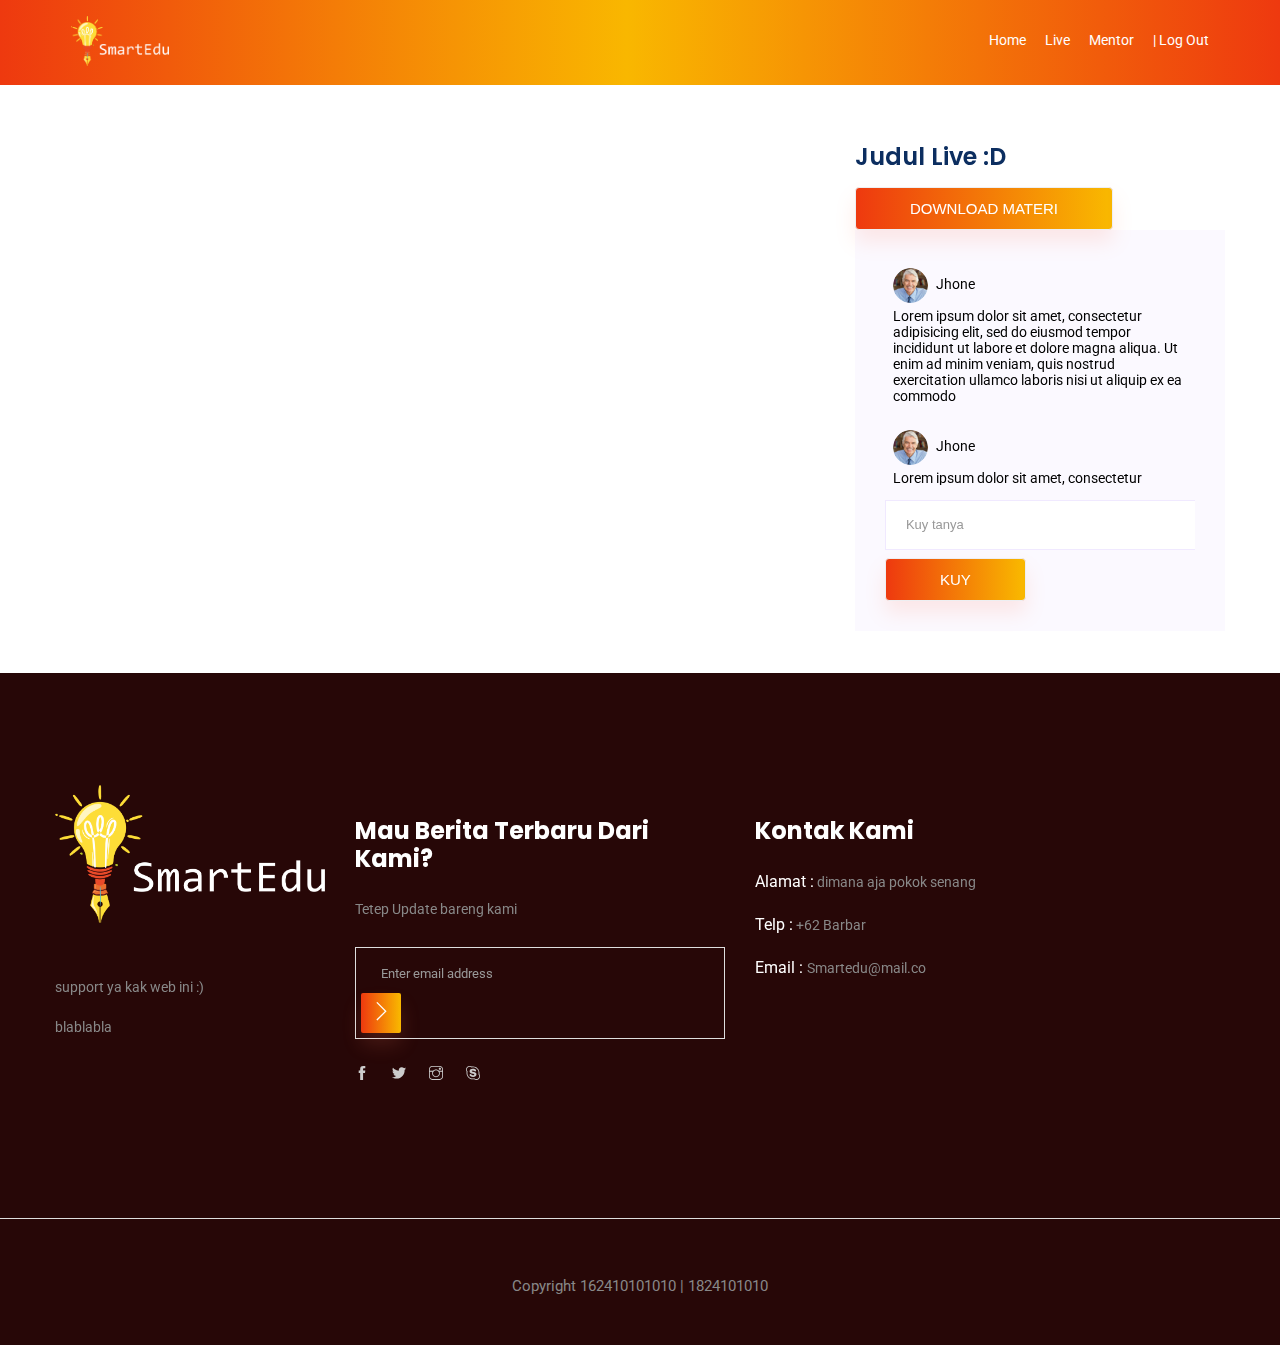
<file: detaillive.html>
<!DOCTYPE html>
<html>
<head>
	<meta charset="utf-8">
	<meta name="viewport" content="width=device-width, initial-scale=1, shrink-to-fit=no">
	<title>SmartEdu</title>
	<link rel="icon" href="img/logo1.png">
	<link rel="stylesheet" href="css/themify-icons.css">
	<link rel="stylesheet" href="css/flaticon.css">
	<link rel="stylesheet" href="css/style.css">
	<link rel="stylesheet" href="css/stylegrid.css">
</head>
<body>
	<div id="mySidenav" class="sidenav">
		<a href="javascript:void(0)" class="closebtn" onclick="closeNav()">&times;</a>
		<a href="#">Home</a>
		<a href="#">Fitur</a>
		<a href="#">Tentang Kami</a>
		<a href="#">Kontak kami</a>
		<a href="#">___________</a>
		<a href="#">Get Started</a>
	</div>

	<nav class="bg--smartedu">
		<div class="container p--relative" id="myHeader">
			<nav class="p--3">
				<a href="user.html" class="brand--smartedu">
					<img src="img/logo.png" alt="logo">
				</a>
				<ul class="ul__list--inline menu--nav float--right mt--3">
					<li class="hidden--mobile mr--3"><a href="user.html" class="color--white-1 semibold text--mini">Home</a></li>
					<li class="hidden--mobile mr--3"><a href="Live.html" class="color--white-1 semibold text--mini">Live</a></li>
					<li class="hidden--mobile mr--3"><a href="Mentor.html" class="color--white-1 semibold text--mini">Mentor</a></li>
					<li><a class="color--white-1 semibold text--mini">|</a></li>
					<li class="hidden--mobile "><a href="index.html" class="color--white-1 semibold text--mini">Log Out</a></li>
					<li class="show--mobile"><span class="color--white-1 text--mini-18" style="cursor:pointer" onclick="openNav()"><i class="fa fa-th-list" aria-hidden="true"></i></span></li>
				</ul>
				<span class="float--right nav--res" style="font-size:30px;cursor:pointer:color:white" onclick="openNav()">&#9776;</span>
			</nav>
		</div>
	</nav>
	<section class="blog_area single-post-area">

		<div class="container">
			<div class="row">
				<div class="col-8">
					<div class="single-post">
						<div class="feature-img">
							<iframe width="100%" height="500" src="https://www.youtube.com/embed/XBn4v22iEoY" frameborder="0" allow="accelerometer; autoplay; encrypted-media; gyroscope; picture-in-picture" allowfullscreen></iframe>
						</div>
					</div>
				</div>
				<div class="col-4">
					<div class="blog_details">
						<h2>Judul Live :D
						</h2>
						<button class="button rounded-0 primary-bg text-white w-100 btn_1" type="submit">DOWNLOAD MATERI</button>
					</div>
					<div class="blog_right_sidebar">
						<aside class="single_sidebar_widget search_widget">
							<form action="#">
								<div class="form-group">
									<div class="komentar--grup-user">
										<div class="komentar--user">
											<ul>
												<li><img src="img/author/author_1.png"> Jhone</li>
												<li>Lorem ipsum dolor sit amet, consectetur adipisicing elit, sed do eiusmod
													tempor incididunt ut labore et dolore magna aliqua. Ut enim ad minim veniam,
												quis nostrud exercitation ullamco laboris nisi ut aliquip ex ea commodo</li>
											</ul>
										</div>

										<div class="komentar--user">
											<ul>
												<li><img src="img/author/author_1.png"> Jhone</li>
												<li>Lorem ipsum dolor sit amet, consectetur adipisicing elit, sed do eiusmod
													tempor incididunt ut labore et dolore magna aliqua. Ut enim ad minim veniam,
												quis nostrud exercitation ullamco laboris nisi ut aliquip ex ea commodo</li>
											</ul>
										</div>

										<div class="komentar--user">
											<ul>
												<li><img src="img/author/author_1.png"> Jhone</li>
												<li>Lorem ipsum dolor sit amet, consectetur adipisicing elit, sed do eiusmod
													tempor incididunt ut labore et dolore magna aliqua. Ut enim ad minim veniam,
												quis nostrud exercitation ullamco laboris nisi ut aliquip ex ea commodo</li>
											</ul>
										</div>

										<div class="komentar--user">
											<ul>
												<li><img src="img/author/author_1.png"> Jhone</li>
												<li>Lorem ipsum dolor sit amet, consectetur adipisicing elit, sed do eiusmod
													tempor incididunt ut labore et dolore magna aliqua. Ut enim ad minim veniam,
												quis nostrud exercitation ullamco laboris nisi ut aliquip ex ea commodo</li>
											</ul>
										</div>
									</div>
									<div class="input-group mb-3">
										<input type="text" class="form-control" placeholder='Kuy tanya'
										onfocus="this.placeholder = ''" onblur="this.placeholder = 'Kuy tanya'">
									</div>
								</div>
								<button class="button rounded-0 primary-bg text-white w-100 btn_1" type="submit">Kuy</button>
							</form>
						</aside>
					</div>
				</div>
			</div>
		</div>
	</section>

	<footer class="footer-area">
		<div id="kontak" class="container">
			<div class="row">
				<div class="col-3">
					<div class="single-footer-widget footer_1">
						<a href="index.html"> <img src="img/logo.png" alt=""> </a>
						<p>support ya kak web ini :) </p>
						<p>blablabla</p>
					</div>
				</div>
				<div class="col-4">
					<div class="single-footer-widget footer_2">
						<h4>Mau Berita Terbaru Dari Kami?</h4>
						<p>Tetep Update bareng kami
						</p>
						<form action="#">
							<div class="form-group">
								<div class="input-group mb-3">
									<input type="text" class="form-control" placeholder='Enter email address'
									onfocus="this.placeholder = ''"
									onblur="this.placeholder = 'Enter email address'">
									<div class="input-group-append">
										<button class="btn btn_1" type="button"><i class="ti-angle-right"></i></button>
									</div>
								</div>
							</div>
						</form>
						<div class="social_icon">
							<a href="#"> <i class="ti-facebook"></i> </a>
							<a href="#"> <i class="ti-twitter-alt"></i> </a>
							<a href="#"> <i class="ti-instagram"></i> </a>
							<a href="#"> <i class="ti-skype"></i> </a>
						</div>
					</div>
				</div>
				<div class="col-4">
					<div class="single-footer-widget footer_2">
						<h4>Kontak Kami</h4>
						<div class="contact_info">
							<p><span> Alamat :</span> dimana aja pokok senang</p>
							<p><span> Telp :</span> +62 Barbar</p>
							<p><span> Email : </span>Smartedu@mail.co </p>
						</div>
					</div>
				</div>
			</div>

		</div>
		<div class="container-fluid">
			<div class="row">
				<div class="col-12">
					<div class="copyright_part_text text-center">
						<div class="row">
							<div class="col-12">
								<p class="footer-text m-0">
								Copyright 162410101010 | 1824101010 </p>
							</div>
						</div>
					</div>
				</div>
			</div>
		</div>
	</footer>
	<script>
		function openNav() {
			document.getElementById("mySidenav").style.width = "100%";
		}

		function closeNav() {
			document.getElementById("mySidenav").style.width = "0";
		}
	</script>
	<script src="js/smaredu.js"></script>
</body>
</html>
</file>
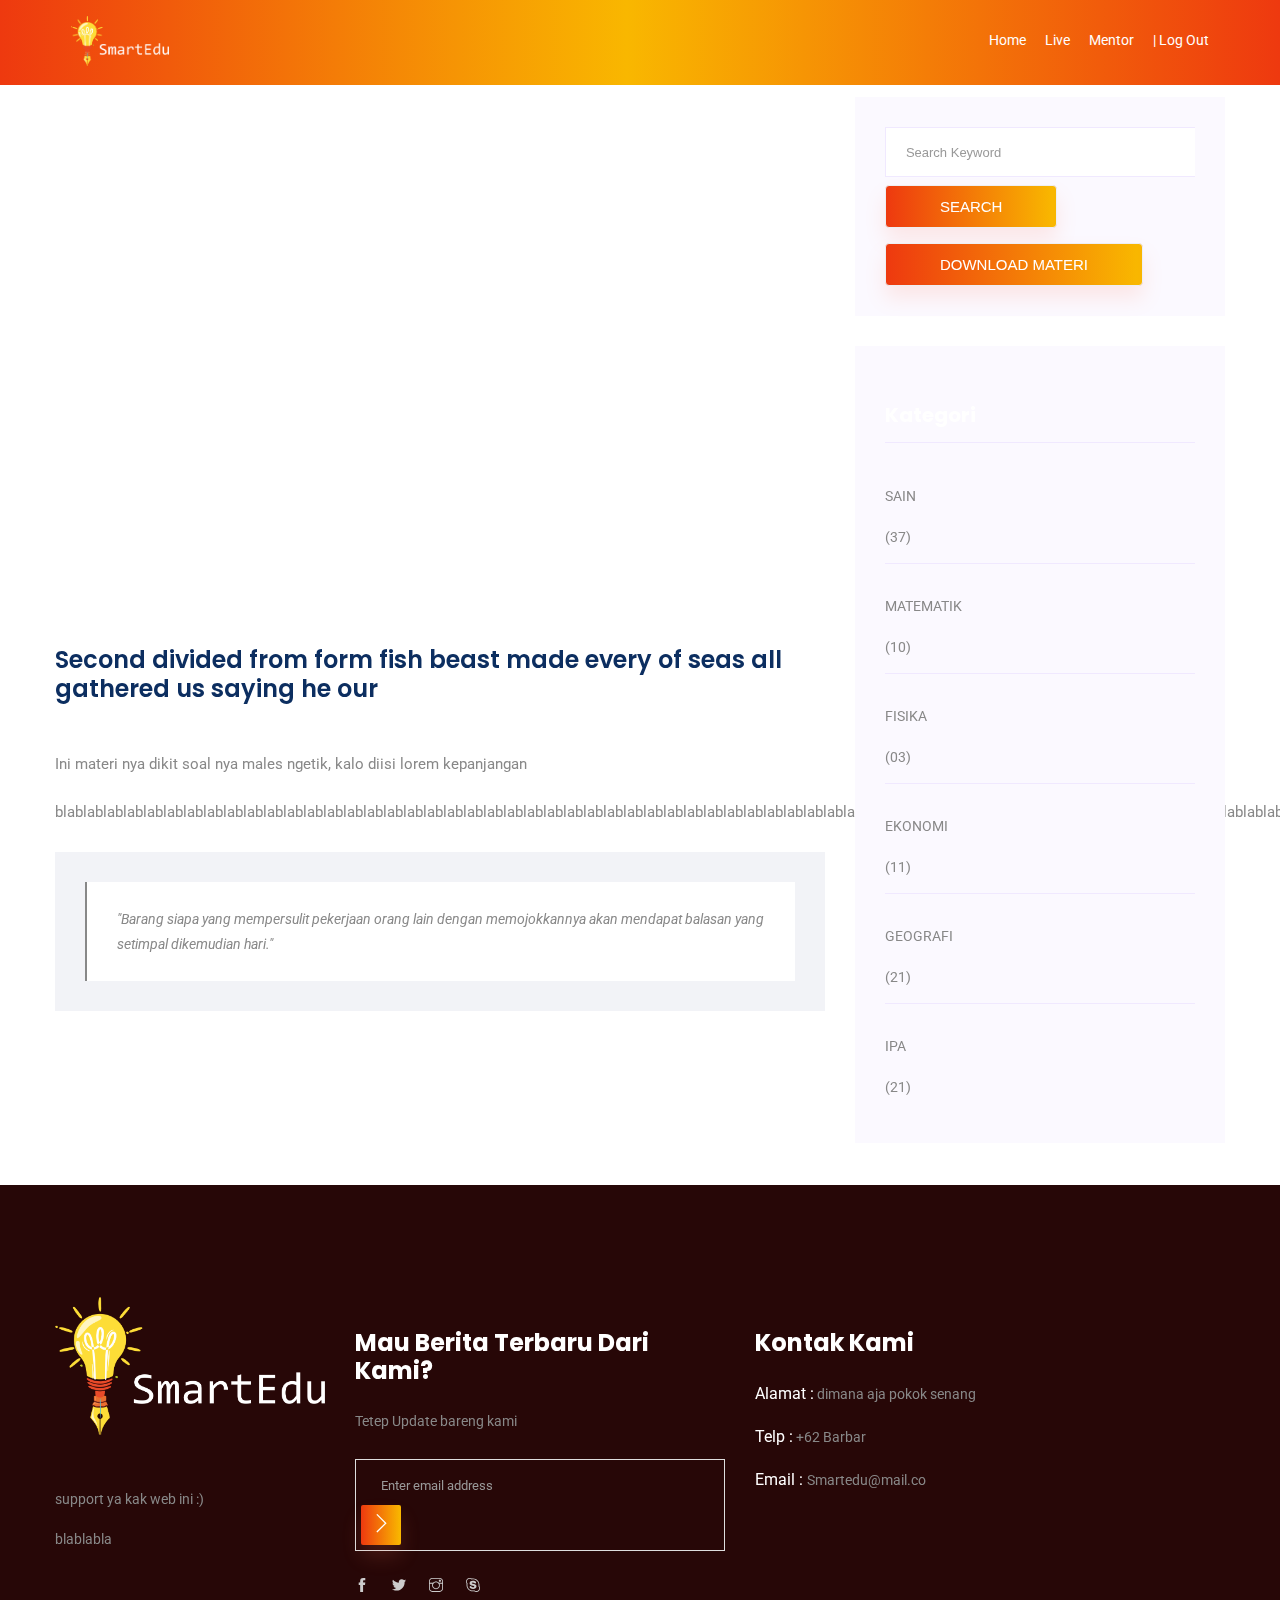
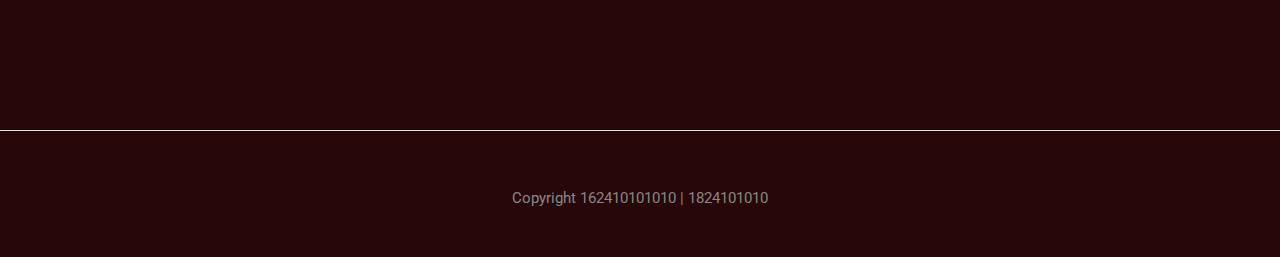
<file: detailmentor.html>
<!DOCTYPE html>
<html>
<head>
<meta charset="utf-8">
  <meta name="viewport" content="width=device-width, initial-scale=1, shrink-to-fit=no">
  <title>SmartEdu</title>
  <link rel="icon" href="img/logo1.png">
  <link rel="stylesheet" href="css/themify-icons.css">
  <link rel="stylesheet" href="css/flaticon.css">
  <link rel="stylesheet" href="css/style.css">
  <link rel="stylesheet" href="css/stylegrid.css">
</head>
<body>
  <div id="mySidenav" class="sidenav">
    <a href="javascript:void(0)" class="closebtn" onclick="closeNav()">&times;</a>
    <a href="#">Home</a>
    <a href="#">Fitur</a>
    <a href="#">Tentang Kami</a>
    <a href="#">Kontak kami</a>
    <a href="#">___________</a>
    <a href="#">Get Started</a>
  </div>

  <nav class="bg--smartedu">
    <div class="container p--relative" id="myHeader">
      <nav class="p--3">
        <a href="user.html" class="brand--smartedu">
          <img src="img/logo.png" alt="logo">
        </a>
        <ul class="ul__list--inline menu--nav float--right mt--3">
          <li class="hidden--mobile mr--3"><a href="user.html" class="color--white-1 semibold text--mini">Home</a></li>
          <li class="hidden--mobile mr--3"><a href="Live.html" class="color--white-1 semibold text--mini">Live</a></li>
          <li class="hidden--mobile mr--3"><a href="Mentor.html" class="color--white-1 semibold text--mini">Mentor</a></li>
          <li><a class="color--white-1 semibold text--mini">|</a></li>
          <li class="hidden--mobile "><a href="index.html" class="color--white-1 semibold text--mini">Log Out</a></li>
          <li class="show--mobile"><span class="color--white-1 text--mini-18" style="cursor:pointer" onclick="openNav()"><i class="fa fa-th-list" aria-hidden="true"></i></span></li>
        </ul>
        <span class="float--right nav--res" style="font-size:30px;cursor:pointer:color:white" onclick="openNav()">&#9776;</span>
     </nav>
  </div>
</nav>
<section class="blog_area single-post-area">
   <div class="container">
      <div class="row">
         <div class="col-8">
            <div class="single-post">
               <div class="feature-img">
                 <iframe width="100%" height="500" src="https://www.youtube.com/embed/XBn4v22iEoY" frameborder="0" allow="accelerometer; autoplay; encrypted-media; gyroscope; picture-in-picture" allowfullscreen></iframe>
              </div>
              <div class="blog_details">
               <h2>Second divided from form fish beast made every of seas
                  all gathered us saying he our
               </h2>
               <ul class="blog-info-link mt-3 mb-4">
                  <li><a href="mentor.html"><i class="far fa-user"></i> Kategori 1, Kategori 2</a></li>
               </ul>
               <p class="excert">
                  Ini materi nya dikit soal nya males ngetik, kalo diisi lorem kepanjangan
               </p>
               <p>
                  [base64]
               </p>
               <div class="quote-wrapper">
                  <div class="quotes">
                     "Barang siapa yang mempersulit pekerjaan orang lain dengan memojokkannya akan mendapat balasan yang setimpal dikemudian hari."
                  </div>
               </div>
    
            </div>
         </div>
         
</div>
<div class="col-4">
   <div class="blog_right_sidebar">
      <aside class="single_sidebar_widget search_widget">
         <form class="mb-15" action="#">
            <div class="form-group">
               <div class="input-group mb-3">
                  <input type="text" class="form-control" placeholder='Search Keyword'
                  onfocus="this.placeholder = ''" onblur="this.placeholder = 'Search Keyword'">

               </div>
            </div>
            <button class="button rounded-0 primary-bg text-white w-100 btn_1" type="submit">Search</button>

         </form>
         <button class="button rounded-0 primary-bg text-white w-100 btn_1" type="submit">DOWNLOAD MATERI</button>
      </aside>
      <aside class="single_sidebar_widget post_category_widget">
         <h4 class="widget_title">Kategori</h4>
         <ul class="list cat-list">
            <li>
               <a href="#" class="d-flex">
                  <p>SAIN</p>
                  <p>(37)</p>
               </a>
            </li>
            <li>
               <a href="#" class="d-flex">
                  <p>MATEMATIK</p>
                  <p>(10)</p>
               </a>
            </li>
            <li>
               <a href="#" class="d-flex">
                  <p>FISIKA</p>
                  <p>(03)</p>
               </a>
            </li>
            <li>
               <a href="#" class="d-flex">
                  <p>EKONOMI</p>
                  <p>(11)</p>
               </a>
            </li>
            <li>
               <a href="#" class="d-flex">
                  <p>GEOGRAFI</p>
                  <p>(21)</p>
               </a>
            </li>
            <li>
               <a href="#" class="d-flex">
                  <p>IPA</p>
                  <p>(21)</p>
               </a>
            </li>
         </ul>
      </aside>
   </div>
</div>
</div>
</div>
</section>
  <footer class="footer-area">
    <div id="kontak" class="container">
      <div class="row">
        <div class="col-3">
          <div class="single-footer-widget footer_1">
            <a href="index.html"> <img src="img/logo.png" alt=""> </a>
            <p>support ya kak web ini :) </p>
            <p>blablabla</p>
          </div>
        </div>
        <div class="col-4">
          <div class="single-footer-widget footer_2">
            <h4>Mau Berita Terbaru Dari Kami?</h4>
            <p>Tetep Update bareng kami
            </p>
            <form action="#">
              <div class="form-group">
                <div class="input-group mb-3">
                  <input type="text" class="form-control" placeholder='Enter email address'
                  onfocus="this.placeholder = ''"
                  onblur="this.placeholder = 'Enter email address'">
                  <div class="input-group-append">
                    <button class="btn btn_1" type="button"><i class="ti-angle-right"></i></button>
                  </div>
                </div>
              </div>
            </form>
            <div class="social_icon">
              <a href="#"> <i class="ti-facebook"></i> </a>
              <a href="#"> <i class="ti-twitter-alt"></i> </a>
              <a href="#"> <i class="ti-instagram"></i> </a>
              <a href="#"> <i class="ti-skype"></i> </a>
            </div>
          </div>
        </div>
        <div class="col-4">
          <div class="single-footer-widget footer_2">
            <h4>Kontak Kami</h4>
            <div class="contact_info">
              <p><span> Alamat :</span> dimana aja pokok senang</p>
              <p><span> Telp :</span> +62 Barbar</p>
              <p><span> Email : </span>Smartedu@mail.co </p>
            </div>
          </div>
        </div>
      </div>

    </div>
    <div class="container-fluid">
      <div class="row">
        <div class="col-12">
          <div class="copyright_part_text text-center">
            <div class="row">
              <div class="col-12">
                <p class="footer-text m-0">
                  Copyright 162410101010 | 1824101010 </p>
                </div>
              </div>
            </div>
          </div>
        </div>
      </div>
    </footer>
    <script>
      function openNav() {
        document.getElementById("mySidenav").style.width = "100%";
      }

      function closeNav() {
        document.getElementById("mySidenav").style.width = "0";
      }
    </script>
    <script src="js/smaredu.js"></script>
  </body>
  </html>
</file>
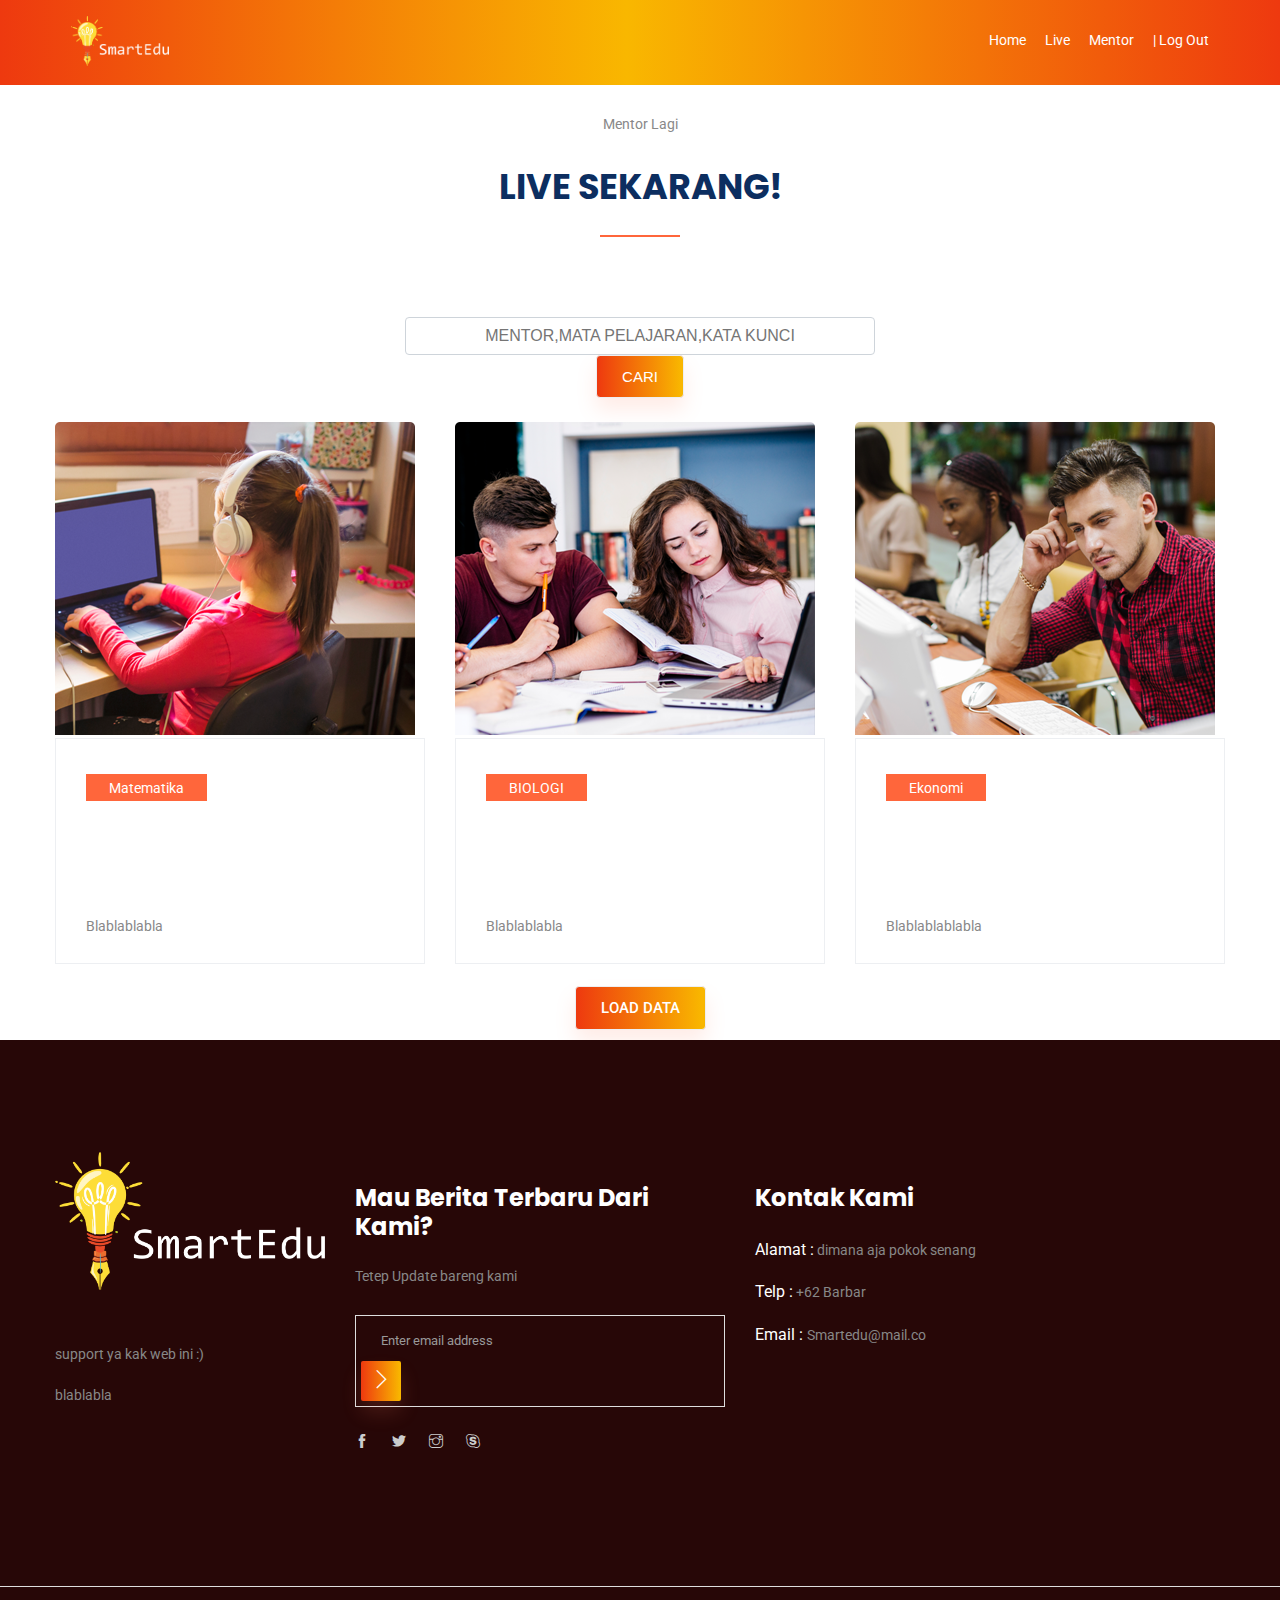
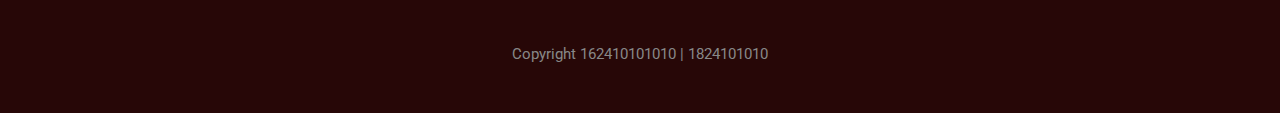
<file: Live.html>
<!DOCTYPE html>
<html>
<head>
    <meta charset="utf-8">
    <meta name="viewport" content="width=device-width, initial-scale=1, shrink-to-fit=no">
    <title>SmartEdu</title>
    <link rel="icon" href="img/logo1.png">
    <link rel="stylesheet" href="css/themify-icons.css">
    <link rel="stylesheet" href="css/flaticon.css">
    <link rel="stylesheet" href="css/style.css">
    <link rel="stylesheet" href="css/stylegrid.css">
</head>
<body>
    <div id="mySidenav" class="sidenav">
      <a href="javascript:void(0)" class="closebtn" onclick="closeNav()">&times;</a>
      <a href="user.html" class="color--white-1 semibold text--mini">Home</a>
      <a href="Live.html" class="color--white-1 semibold text--mini">Live</a>
      <a href="Mentor.html" class="color--white-1 semibold text--mini">Mentor</a>
      <a href="index.html" class="color--white-1 semibold text--mini">Log Out</a>
  </div>

  <nav class="bg--smartedu">
    <div class="container p--relative" id="myHeader">
        <nav class="p--3">
            <a href="user.html" class="brand--smartedu">
                <img src="img/logo.png" alt="logo">
            </a>
            <ul class="ul__list--inline menu--nav float--right mt--3">
                <li class="hidden--mobile mr--3"><a href="user.html" class="color--white-1 semibold text--mini">Home</a></li>
                <li class="hidden--mobile mr--3"><a href="Live.html" class="color--white-1 semibold text--mini">Live</a></li>
                <li class="hidden--mobile mr--3"><a href="Mentor.html" class="color--white-1 semibold text--mini">Mentor</a></li>
                <li><a class="color--white-1 semibold text--mini">|</a></li>
                <li class="hidden--mobile "><a href="index.html" class="color--white-1 semibold text--mini">Log Out</a></li>
                <li class="show--mobile"><span class="color--white-1 text--mini-18" style="cursor:pointer" onclick="openNav()"><i class="fa fa-th-list" aria-hidden="true"></i></span></li>
            </ul>
            <span class="float--right nav--res" style="font-size:30px;cursor:pointer:color:white" onclick="openNav()">&#9776;</span>
        </nav>
    </div>
</nav>
<section class="blog_part overflow--h">
    <div class="container">
        <div class="row">
            <div class="col-5 col-item-center text-center">
                <div class="section_tittle text-center">
                   <p>Mentor Lagi</p>
                   <h2>LIVE SEKARANG!</h2>
               </div>
               <div class="form-group">
                  <input class="form-control text-center" name="name" id="name" type="text" onfocus="this.placeholder = ''" onblur="this.placeholder = 'MENTOR,MATA PELAJARAN,KATA KUNCI'" placeholder = 'MENTOR,MATA PELAJARAN,KATA KUNCI'>
              </div>
              <div class="form-group">
                  <button type="submit" class="button button-contactForm btn_1">Cari</button>
              </div>
          </div>
      </div>
      <div class="row add__data__all">
        <div class="col-4">
            <div class="single-home-blog">
                <div class="card">
                    <img src="img/blog/blog_1.png" class="card-img-top" alt="blog">
                    <div class="card-body">
                        <a href="detaillive.html" class="btn_4">Matematika</a>
                        <a href="detaillive.html">
                            <h5 class="card-title">judul sub bab</h5>
                        </a>
                        <p>Blablablabla</p>
                    </div>
                </div>
            </div>
        </div>
        <div class="col-4">
            <div class="single-home-blog">
                <div class="card">
                    <img src="img/blog/blog_2.png" class="card-img-top" alt="blog">
                    <div class="card-body">
                        <a href="detaillive.html" class="btn_4">BIOLOGI</a>
                        <a href="detaillive.html">
                            <h5 class="card-title">judul sub bab</h5>
                        </a>
                        <p>Blablablabla</p>
                    </div>
                </div>
            </div>
        </div>
        <div class="col-4">
            <div class="single-home-blog">
                <div class="card">
                    <img src="img/blog/blog_3.png" class="card-img-top" alt="blog">
                    <div class="card-body">
                        <a href="detaillive.html" class="btn_4">Ekonomi</a>
                        <a href="detaillive.html">
                            <h5 class="card-title">judul sub bab</h5>
                        </a>
                        <p>Blablablablabla</p>

                    </div>
                </div>
            </div>
        </div>
    </div>
</div>
<div class="" style="text-align: center;padding-top: 10px; padding-bottom: 10px;">
    <a class="button button-contactForm btn_1 load-data" href="#!">Load Data</a>
</div>
</section>


<footer class="footer-area">
    <div id="kontak" class="container">
        <div class="row">
            <div class="col-3">
                <div class="single-footer-widget footer_1">
                    <a href="index.html"> <img src="img/logo.png" alt=""> </a>
                    <p>support ya kak web ini :) </p>
                    <p>blablabla</p>
                </div>
            </div>
            <div class="col-4">
                <div class="single-footer-widget footer_2">
                    <h4>Mau Berita Terbaru Dari Kami?</h4>
                    <p>Tetep Update bareng kami
                    </p>
                    <form action="#">
                        <div class="form-group">
                            <div class="input-group mb-3">
                                <input type="text" class="form-control" placeholder='Enter email address'
                                onfocus="this.placeholder = ''"
                                onblur="this.placeholder = 'Enter email address'">
                                <div class="input-group-append">
                                    <button class="btn btn_1" type="button"><i class="ti-angle-right"></i></button>
                                </div>
                            </div>
                        </div>
                    </form>
                    <div class="social_icon">
                        <a href="#"> <i class="ti-facebook"></i> </a>
                        <a href="#"> <i class="ti-twitter-alt"></i> </a>
                        <a href="#"> <i class="ti-instagram"></i> </a>
                        <a href="#"> <i class="ti-skype"></i> </a>
                    </div>
                </div>
            </div>
            <div class="col-4">
                <div class="single-footer-widget footer_2">
                    <h4>Kontak Kami</h4>
                    <div class="contact_info">
                        <p><span> Alamat :</span> dimana aja pokok senang</p>
                        <p><span> Telp :</span> +62 Barbar</p>
                        <p><span> Email : </span>Smartedu@mail.co </p>
                    </div>
                </div>
            </div>
        </div>

    </div>
    <div class="container-fluid">
        <div class="row">
            <div class="col-12">
                <div class="copyright_part_text text-center">
                    <div class="row">
                        <div class="col-12">
                         <p class="footer-text m-0">
                         Copyright 162410101010 | 1824101010 </p>
                     </div>
                 </div>
             </div>
         </div>
     </div>
 </div>
</footer>
<script>
    function openNav() {
      document.getElementById("mySidenav").style.width = "100%";
  }

  function closeNav() {
      document.getElementById("mySidenav").style.width = "0";
  }
</script>
<script src="js/smaredu.js"></script>
<script type="text/javascript" src="js/jquery.min.js"></script>
<script type="text/javascript">
    $(".load-data").click(function () {
        $.getJSON('https://raw.githubusercontent.com/asonnypranata/SmartEdu/master/data/kelas.json', function (data) {
            console.log( data );
            $.each(data, function (n, elem) {
                console.log('foto '+elem['foto']+' - judul '+elem['judul']+' - detail '+elem['detail'])
                $('.add__data__all').append(`    <div class="col-4">
                    <div class="single-home-blog">
                    <div class="card">
                    <img src="`+elem['foto']+`" class="card-img-top" alt="blog">
                    <div class="card-body">
                    <a href="detaillive.html" class="btn_4">`+elem['kategori']+`</a>
                    <a href="detaillive.html">
                    <h5 class="card-title">`+elem['judul']+`</h5>
                    </a>
                    <p>Blablablabla</p>
                    </div>
                    </div>
                    </div>
                    </div>
                    `);
            });
        });
    });
</script>
</body>

</html>
</file>
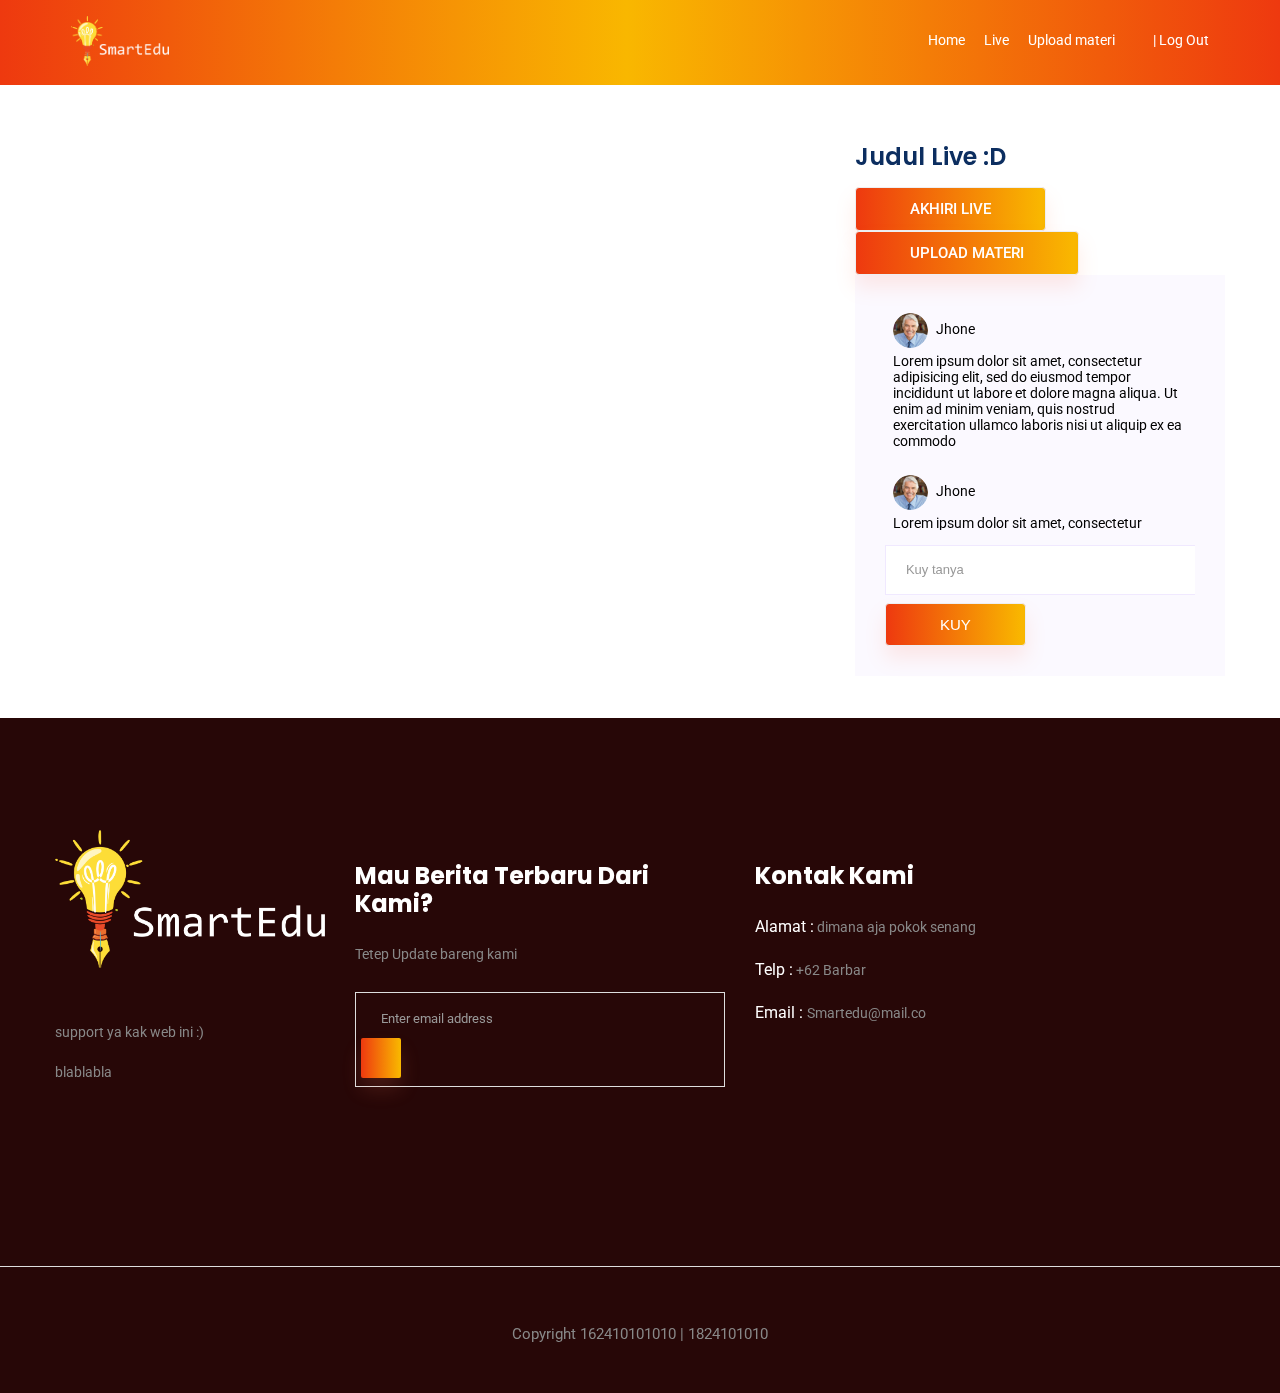
<file: livekuy.html>
<!DOCTYPE html>
<html>
<head>
	<meta charset="utf-8">
	<meta name="viewport" content="width=device-width, initial-scale=1, shrink-to-fit=no">
	<link rel="stylesheet" href="css/style.css">
	<link rel="stylesheet" href="css/stylegrid.css">
</head>
</head>
<body>
	<div id="mySidenav" class="sidenav">
		<a href="javascript:void(0)" class="closebtn" onclick="closeNav()">&times;</a>
		<a href="MentorLog.html" class="color--white-1 semibold text--mini">Home</a>
		<a href="Livenow.html" class="color--white-1 semibold text--mini">Live</a>
		<a href="uploadmateri.html" class="color--white-1 semibold text--mini">Upload Materi</a>
		<a href="index.html" class="color--white-1 semibold text--mini">Log Out</a>
	</div>
	<nav class="bg--smartedu">
		<div class="container p--relative" id="myHeader">
			<nav class="p--3">
				<a href="#!" class="brand--smartedu">
					<img src="img/logo.png" alt="logo">
				</a>
				<ul class="ul__list--inline float--right mt--3">
					<li class="hidden--mobile mr--3"><a href="MentorLog.html" class="color--white-1 semibold text--mini">Home</a></li>
					<li class="hidden--mobile mr--3"><a href="Livenow.html" class="color--white-1 semibold text--mini">Live</a></li>
					<li class="hidden--mobile mr--3"><a href="uploadmateri.html" class="color--white-1 semibold text--mini">Upload materi</a></li>
					<li class="hidden--mobile mr--3"><a href=".html" class="color--white-1 semibold text--mini"></a></li>
					<li class="hidden--mobile"><a class="color--white-1 semibold text--mini">|</a></li>
					<li class="hidden--mobile "><a href="index.html" class="color--white-1 semibold text--mini">Log Out</a></li>
					<li class="show--mobile"><span class="color--white-1 text--mini-18" style="cursor:pointer" onclick="openNav()"><i class="fa fa-th-list" aria-hidden="true"></i></span></li>
				</ul>
				<span class="float--right nav--res" style="font-size:30px;cursor:pointer:color:white" onclick="openNav()">&#9776;</span>
			</nav>
		</div>
	</nav>
	<section class="blog_area single-post-area">

		<div class="container">
			<div class="row">
				<div class="col-8">
					<div class="single-post">
						<div class="feature-img">
							<iframe width="100%" height="500" src="https://www.youtube.com/embed/XBn4v22iEoY" frameborder="0" allow="accelerometer; autoplay; encrypted-media; gyroscope; picture-in-picture" allowfullscreen></iframe>
						</div>
					</div>
				</div>
				<div class="col-4">
					<div class="blog_details">
						<h2>Judul Live :D
						</h2>
						<a href="MentorLog.html" class="button rounded-0 primary-bg text-white w-100 btn_1" type="submit">Akhiri Live</a>
						<a href="#!" class="button rounded-0 primary-bg text-white w-100 btn_1 tambah__data__materi" type="submit">Upload materi</a>
						<div class="overlay--modal">
							<div class="p--relative">
								<div class="modal mt--5 mb--5">
									<div class="modal-body">

										<div class="component--card-login bg--white-1 p--5 radius-10">

											<form action="">

												<div class="form--grup mt--0">
													<label class="color--blue-2">Judul</label>
													<input type="text" class="form--input-blue-2">
												</div>


												<div class="form--grup mt--0 file--upload">
													<label class="color--blue-2">Upload Materi anda</label>
													<input type="file" class="form--input-blue-2">
												</div>


												<div class="form--grup mt--0">
													<label class="color--blue-2">Kategori</label>
													<select class="form--input-blue-2">
														<option>1</option>
														<option>2</option>
														<option>3</option>
														<option>4</option>
														<option>5</option>
													</select>
												</div>

												<div class="form--grup mt--0">
													<label class="color--blue-2">Deskripsi</label>
													<textarea class="form--input-blue-2" style="height: 200px; resize: none;">

													</textarea>
												</div>

												<button type="button" class="btn btn--yellow-2 color--white-1 btn--login mx--auto d--inline-block mr--2">Submit</button>
												<button type="button" class="btn btn--gray-1 color--yellow-2 btn--login mx--auto d--inline-block modal--tutup">Tutup</button>
											</form>
										</div>
									</div>
								</div>
							</div>
						</div>

					</div>
					<div class="blog_right_sidebar">
						<aside class="single_sidebar_widget search_widget">
							<form action="#">
								<div class="form-group">
									<div class="komentar--grup-user">
										<div class="komentar--user">
											<ul>
												<li><img src="img/author/author_1.png"> Jhone</li>
												<li>Lorem ipsum dolor sit amet, consectetur adipisicing elit, sed do eiusmod
													tempor incididunt ut labore et dolore magna aliqua. Ut enim ad minim veniam,
												quis nostrud exercitation ullamco laboris nisi ut aliquip ex ea commodo</li>
											</ul>
										</div>

										<div class="komentar--user">
											<ul>
												<li><img src="img/author/author_1.png"> Jhone</li>
												<li>Lorem ipsum dolor sit amet, consectetur adipisicing elit, sed do eiusmod
													tempor incididunt ut labore et dolore magna aliqua. Ut enim ad minim veniam,
												quis nostrud exercitation ullamco laboris nisi ut aliquip ex ea commodo</li>
											</ul>
										</div>

										<div class="komentar--user">
											<ul>
												<li><img src="img/author/author_1.png"> Jhone</li>
												<li>Lorem ipsum dolor sit amet, consectetur adipisicing elit, sed do eiusmod
													tempor incididunt ut labore et dolore magna aliqua. Ut enim ad minim veniam,
												quis nostrud exercitation ullamco laboris nisi ut aliquip ex ea commodo</li>
											</ul>
										</div>

										<div class="komentar--user">
											<ul>
												<li><img src="img/author/author_1.png"> Jhone</li>
												<li>Lorem ipsum dolor sit amet, consectetur adipisicing elit, sed do eiusmod
													tempor incididunt ut labore et dolore magna aliqua. Ut enim ad minim veniam,
												quis nostrud exercitation ullamco laboris nisi ut aliquip ex ea commodo</li>
											</ul>
										</div>
									</div>
									<div class="input-group mb-3">
										<input type="text" class="form-control" placeholder='Kuy tanya'
										onfocus="this.placeholder = ''" onblur="this.placeholder = 'Kuy tanya'">
									</div>
								</div>
								<button class="button rounded-0 primary-bg text-white w-100 btn_1" type="submit">Kuy</button>
							</form>
						</aside>
					</div>
				</div>
			</div>
		</div>
	</section>

	<footer class="footer-area">
		<div id="kontak" class="container">
			<div class="row">
				<div class="col-3">
					<div class="single-footer-widget footer_1">
						<a href="index.html"> <img src="img/logo.png" alt=""> </a>
						<p>support ya kak web ini :) </p>
						<p>blablabla</p>
					</div>
				</div>
				<div class="col-4">
					<div class="single-footer-widget footer_2">
						<h4>Mau Berita Terbaru Dari Kami?</h4>
						<p>Tetep Update bareng kami
						</p>
						<form action="#">
							<div class="form-group">
								<div class="input-group mb-3">
									<input type="text" class="form-control" placeholder='Enter email address'
									onfocus="this.placeholder = ''"
									onblur="this.placeholder = 'Enter email address'">
									<div class="input-group-append">
										<button class="btn btn_1" type="button"><i class="ti-angle-right"></i></button>
									</div>
								</div>
							</div>
						</form>
						<div class="social_icon">
							<a href="#"> <i class="ti-facebook"></i> </a>
							<a href="#"> <i class="ti-twitter-alt"></i> </a>
							<a href="#"> <i class="ti-instagram"></i> </a>
							<a href="#"> <i class="ti-skype"></i> </a>
						</div>
					</div>
				</div>
				<div class="col-4">
					<div class="single-footer-widget footer_2">
						<h4>Kontak Kami</h4>
						<div class="contact_info">
							<p><span> Alamat :</span> dimana aja pokok senang</p>
							<p><span> Telp :</span> +62 Barbar</p>
							<p><span> Email : </span>Smartedu@mail.co </p>
						</div>
					</div>
				</div>
			</div>

		</div>
		<div class="container-fluid">
			<div class="row">
				<div class="col-12">
					<div class="copyright_part_text text-center">
						<div class="row">
							<div class="col-12">
								<p class="footer-text m-0">
								Copyright 162410101010 | 1824101010 </p>
							</div>
						</div>
					</div>
				</div>
			</div>
		</div>
	</footer>
	<script>
		function openNav() {
			document.getElementById("mySidenav").style.width = "100%";
		}

		function closeNav() {
			document.getElementById("mySidenav").style.width = "0";
		}
	</script>
	<script type="text/javascript" src="js/jquery.min.js"></script>
	<script type="text/javascript">
		$('.tambah__data__materi').click(function () {
			$('.overlay--modal').addClass('showModal');
		});
		$('.modal--tutup').click(function () {
			$('.overlay--modal').addClass('hideModal');
			$('.overlay--modal').removeClass('showModal');
		});
	</script>
	<script src="js/smaredu.js"></script>
</body>
</html>
</file>
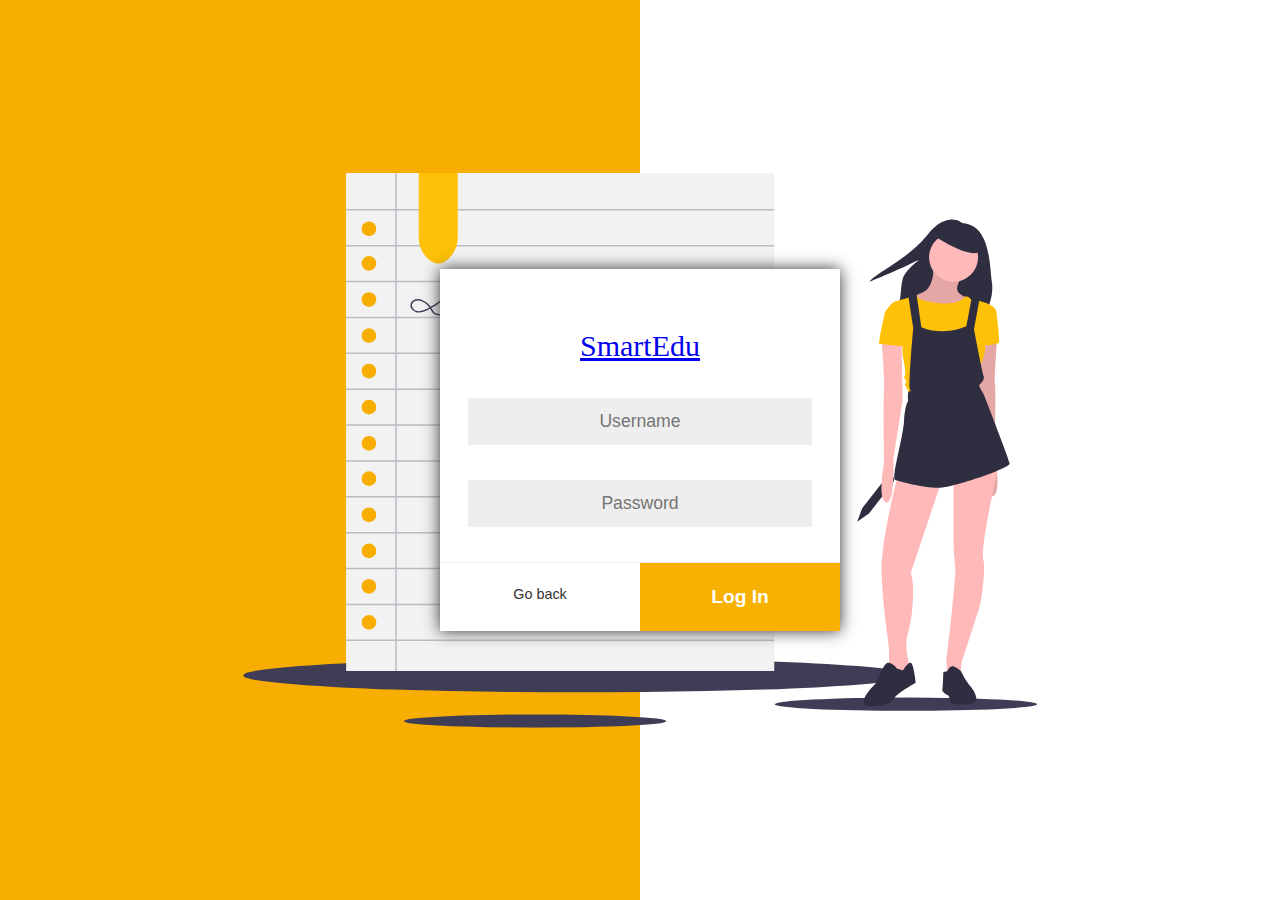
<file: LogIn.html>
<!doctype html>
<html lang="en">
<head>
  <meta charset="utf-8">
  <meta name="viewport" content="width=device-width, initial-scale=1, shrink-to-fit=no">
  <title>SmartEdu</title>
  <link rel="icon" href="img/logo1.png">
  <link rel="stylesheet" href="css/stylelogin.css">
</head>
<body> 
  <img src="img/gambarlogin.svg" class="img--bg-login">
  <div class="wrapper">

    <div class="signIn">
      <form action="user.html" method="post">
        <div class="text-center"><a href="index.html">SmartEdu</a></div>
        <div>
          <input class="username" required type="text" name="user_name" id="name" placeholder="Username">

        </div>

        <div>
          <input class="password" required type="password" name="user_password" id="password" placeholder="Password">
          
        </div>

        <button type="submit" class="btn btn-log-in">Log In</button>
        <a href="signup.html"><button type="button" class="btn btn-back">Go back</button>
        </a>
      </form>
    </div>
    
  </div>
  <script src="js/jquery.min.js"></script>
  <script type="text/javascript">
    $('.btn-log-in').click(function() {


      var username = $('.username').val();
      var password = $('.password').val();

      if (username != "" && password != "") {
        alert('login berhasil');
      } else {
        alert('username dan password harap di isi');
        return false;
      }

    })
  </script>
</body>
</html>
</file>
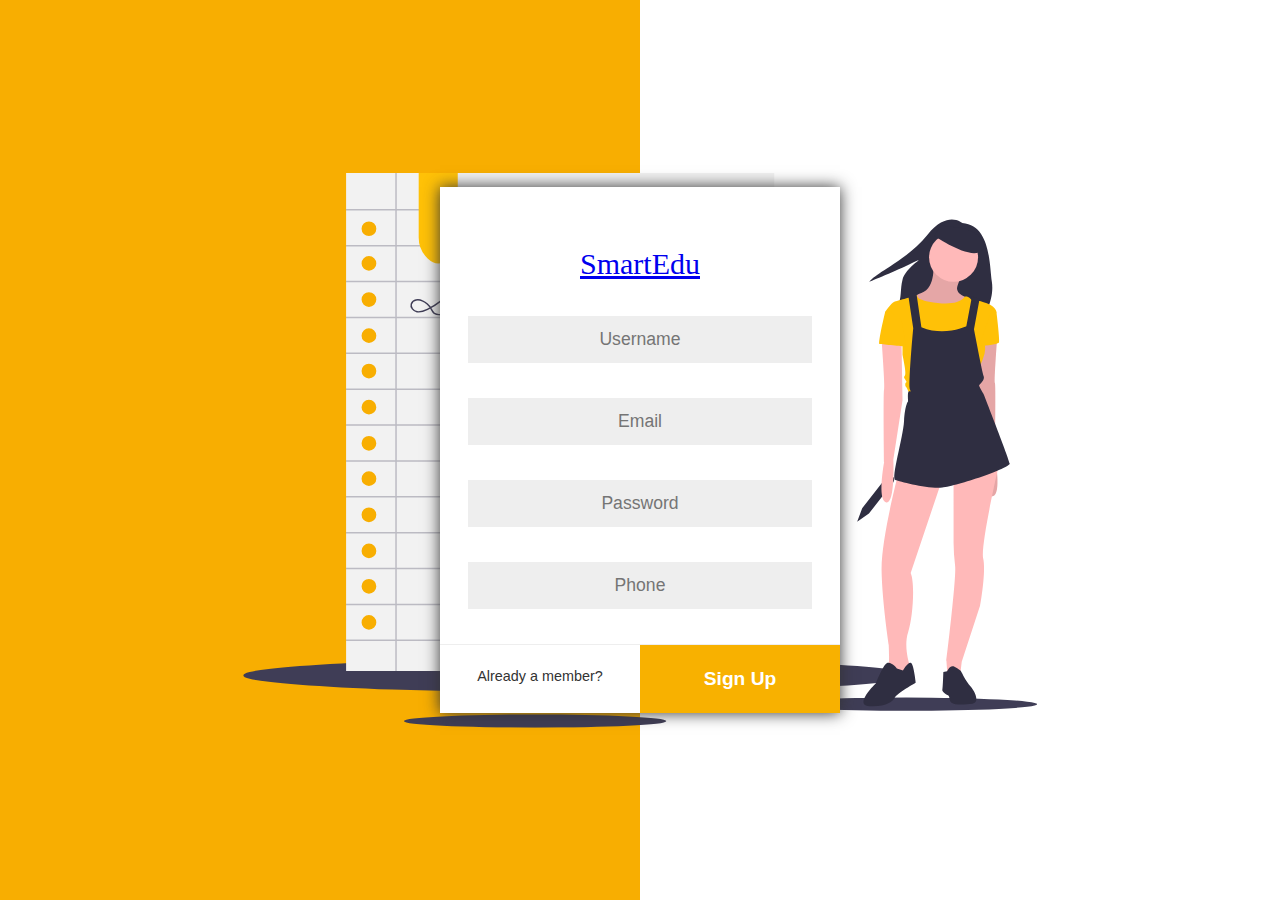
<file: signup.html>
<!doctype html>
<html>
<head>
  <meta charset="utf-8">
    <meta name="viewport" content="width=device-width, initial-scale=1, shrink-to-fit=no">
    <title>SmartEdu</title>
    <link rel="icon" href="img/logo1.png">
  <link rel="stylesheet" href="css/stylelogin.css">
</head>
<body> 
<img src="img/gambarlogin.svg" class="img--bg-login">
  <div class="wrapper">
    
    <div class="signUp">
      
      <form action="index.html" method="post">
        <div class="text-center"><a href="index.html">SmartEdu</a></div>
        <div>
          <input required class="name" type="text" name="user_name" id="name" placeholder="Username">
          
        </div>
        <div>
          <input required class="email" type="email" name="user_email" id="email" placeholder="Email">
          
        </div>
        <div>
          <input required class="pass" type="password" name="user_password" id="password" placeholder="Password">
          
        </div>
        <div>
          <input required class="phone" type="tel" name="user_phone" id="phone" placeholder="Phone">
          
        </div>

        <button type="submit" class="btn btn-sign-up">Sign Up</button>

        <a href="LogIn.html"><button type="button" class="btn btn-member">Already a member?</button>
        </a>
      </form>
      
    </div>
    
  </div>
<script src="js/jquery.min.js"></script>
<script type="text/javascript">
    $('.btn-sign-up').click(function() {


      var name = $('.name').val();
      var email = $('.email').val();
      var pass = $('.pass').val();
      var phone = $('.phone').val();

      if (name != "" && email != "" && pass != "" && phone != "") {
        alert('Selamat Akun berhasil dibuat');
      } else {
        alert('Pastikan sudah terisi semua dulu jangan sampai ada yang kosong');
        return false;
      }

    })
  </script>
</body>
</html>
</file>
<file: css/themify-icons.css>
@font-face {
	font-family: 'themify';
	src:url('../fonts/themify.eot?-fvbane');
	src:url('../fonts/themify.eot?#iefix-fvbane') format('embedded-opentype'),
		url('../fonts/themify.woff?-fvbane') format('woff'),
		url('../fonts/themify.ttf?-fvbane') format('truetype'),
		url('../fonts/themify.svg?-fvbane#themify') format('svg');
	font-weight: normal;
	font-style: normal;
}

[class^="ti-"], [class*=" ti-"] {
	font-family: 'themify';
	speak: none;
	font-style: normal;
	font-weight: normal;
	font-variant: normal;
	text-transform: none;
	line-height: 1;

	/* Better Font Rendering =========== */
	-webkit-font-smoothing: antialiased;
	-moz-osx-font-smoothing: grayscale;
}

.ti-wand:before {
	content: "\e600";
}
.ti-volume:before {
	content: "\e601";
}
.ti-user:before {
	content: "\e602";
}
.ti-unlock:before {
	content: "\e603";
}
.ti-unlink:before {
	content: "\e604";
}
.ti-trash:before {
	content: "\e605";
}
.ti-thought:before {
	content: "\e606";
}
.ti-target:before {
	content: "\e607";
}
.ti-tag:before {
	content: "\e608";
}
.ti-tablet:before {
	content: "\e609";
}
.ti-star:before {
	content: "\e60a";
}
.ti-spray:before {
	content: "\e60b";
}
.ti-signal:before {
	content: "\e60c";
}
.ti-shopping-cart:before {
	content: "\e60d";
}
.ti-shopping-cart-full:before {
	content: "\e60e";
}
.ti-settings:before {
	content: "\e60f";
}
.ti-search:before {
	content: "\e610";
}
.ti-zoom-in:before {
	content: "\e611";
}
.ti-zoom-out:before {
	content: "\e612";
}
.ti-cut:before {
	content: "\e613";
}
.ti-ruler:before {
	content: "\e614";
}
.ti-ruler-pencil:before {
	content: "\e615";
}
.ti-ruler-alt:before {
	content: "\e616";
}
.ti-bookmark:before {
	content: "\e617";
}
.ti-bookmark-alt:before {
	content: "\e618";
}
.ti-reload:before {
	content: "\e619";
}
.ti-plus:before {
	content: "\e61a";
}
.ti-pin:before {
	content: "\e61b";
}
.ti-pencil:before {
	content: "\e61c";
}
.ti-pencil-alt:before {
	content: "\e61d";
}
.ti-paint-roller:before {
	content: "\e61e";
}
.ti-paint-bucket:before {
	content: "\e61f";
}
.ti-na:before {
	content: "\e620";
}
.ti-mobile:before {
	content: "\e621";
}
.ti-minus:before {
	content: "\e622";
}
.ti-medall:before {
	content: "\e623";
}
.ti-medall-alt:before {
	content: "\e624";
}
.ti-marker:before {
	content: "\e625";
}
.ti-marker-alt:before {
	content: "\e626";
}
.ti-arrow-up:before {
	content: "\e627";
}
.ti-arrow-right:before {
	content: "\e628";
}
.ti-arrow-left:before {
	content: "\e629";
}
.ti-arrow-down:before {
	content: "\e62a";
}
.ti-lock:before {
	content: "\e62b";
}
.ti-location-arrow:before {
	content: "\e62c";
}
.ti-link:before {
	content: "\e62d";
}
.ti-layout:before {
	content: "\e62e";
}
.ti-layers:before {
	content: "\e62f";
}
.ti-layers-alt:before {
	content: "\e630";
}
.ti-key:before {
	content: "\e631";
}
.ti-import:before {
	content: "\e632";
}
.ti-image:before {
	content: "\e633";
}
.ti-heart:before {
	content: "\e634";
}
.ti-heart-broken:before {
	content: "\e635";
}
.ti-hand-stop:before {
	content: "\e636";
}
.ti-hand-open:before {
	content: "\e637";
}
.ti-hand-drag:before {
	content: "\e638";
}
.ti-folder:before {
	content: "\e639";
}
.ti-flag:before {
	content: "\e63a";
}
.ti-flag-alt:before {
	content: "\e63b";
}
.ti-flag-alt-2:before {
	content: "\e63c";
}
.ti-eye:before {
	content: "\e63d";
}
.ti-export:before {
	content: "\e63e";
}
.ti-exchange-vertical:before {
	content: "\e63f";
}
.ti-desktop:before {
	content: "\e640";
}
.ti-cup:before {
	content: "\e641";
}
.ti-crown:before {
	content: "\e642";
}
.ti-comments:before {
	content: "\e643";
}
.ti-comment:before {
	content: "\e644";
}
.ti-comment-alt:before {
	content: "\e645";
}
.ti-close:before {
	content: "\e646";
}
.ti-clip:before {
	content: "\e647";
}
.ti-angle-up:before {
	content: "\e648";
}
.ti-angle-right:before {
	content: "\e649";
}
.ti-angle-left:before {
	content: "\e64a";
}
.ti-angle-down:before {
	content: "\e64b";
}
.ti-check:before {
	content: "\e64c";
}
.ti-check-box:before {
	content: "\e64d";
}
.ti-camera:before {
	content: "\e64e";
}
.ti-announcement:before {
	content: "\e64f";
}
.ti-brush:before {
	content: "\e650";
}
.ti-briefcase:before {
	content: "\e651";
}
.ti-bolt:before {
	content: "\e652";
}
.ti-bolt-alt:before {
	content: "\e653";
}
.ti-blackboard:before {
	content: "\e654";
}
.ti-bag:before {
	content: "\e655";
}
.ti-move:before {
	content: "\e656";
}
.ti-arrows-vertical:before {
	content: "\e657";
}
.ti-arrows-horizontal:before {
	content: "\e658";
}
.ti-fullscreen:before {
	content: "\e659";
}
.ti-arrow-top-right:before {
	content: "\e65a";
}
.ti-arrow-top-left:before {
	content: "\e65b";
}
.ti-arrow-circle-up:before {
	content: "\e65c";
}
.ti-arrow-circle-right:before {
	content: "\e65d";
}
.ti-arrow-circle-left:before {
	content: "\e65e";
}
.ti-arrow-circle-down:before {
	content: "\e65f";
}
.ti-angle-double-up:before {
	content: "\e660";
}
.ti-angle-double-right:before {
	content: "\e661";
}
.ti-angle-double-left:before {
	content: "\e662";
}
.ti-angle-double-down:before {
	content: "\e663";
}
.ti-zip:before {
	content: "\e664";
}
.ti-world:before {
	content: "\e665";
}
.ti-wheelchair:before {
	content: "\e666";
}
.ti-view-list:before {
	content: "\e667";
}
.ti-view-list-alt:before {
	content: "\e668";
}
.ti-view-grid:before {
	content: "\e669";
}
.ti-uppercase:before {
	content: "\e66a";
}
.ti-upload:before {
	content: "\e66b";
}
.ti-underline:before {
	content: "\e66c";
}
.ti-truck:before {
	content: "\e66d";
}
.ti-timer:before {
	content: "\e66e";
}
.ti-ticket:before {
	content: "\e66f";
}
.ti-thumb-up:before {
	content: "\e670";
}
.ti-thumb-down:before {
	content: "\e671";
}
.ti-text:before {
	content: "\e672";
}
.ti-stats-up:before {
	content: "\e673";
}
.ti-stats-down:before {
	content: "\e674";
}
.ti-split-v:before {
	content: "\e675";
}
.ti-split-h:before {
	content: "\e676";
}
.ti-smallcap:before {
	content: "\e677";
}
.ti-shine:before {
	content: "\e678";
}
.ti-shift-right:before {
	content: "\e679";
}
.ti-shift-left:before {
	content: "\e67a";
}
.ti-shield:before {
	content: "\e67b";
}
.ti-notepad:before {
	content: "\e67c";
}
.ti-server:before {
	content: "\e67d";
}
.ti-quote-right:before {
	content: "\e67e";
}
.ti-quote-left:before {
	content: "\e67f";
}
.ti-pulse:before {
	content: "\e680";
}
.ti-printer:before {
	content: "\e681";
}
.ti-power-off:before {
	content: "\e682";
}
.ti-plug:before {
	content: "\e683";
}
.ti-pie-chart:before {
	content: "\e684";
}
.ti-paragraph:before {
	content: "\e685";
}
.ti-panel:before {
	content: "\e686";
}
.ti-package:before {
	content: "\e687";
}
.ti-music:before {
	content: "\e688";
}
.ti-music-alt:before {
	content: "\e689";
}
.ti-mouse:before {
	content: "\e68a";
}
.ti-mouse-alt:before {
	content: "\e68b";
}
.ti-money:before {
	content: "\e68c";
}
.ti-microphone:before {
	content: "\e68d";
}
.ti-menu:before {
	content: "\e68e";
}
.ti-menu-alt:before {
	content: "\e68f";
}
.ti-map:before {
	content: "\e690";
}
.ti-map-alt:before {
	content: "\e691";
}
.ti-loop:before {
	content: "\e692";
}
.ti-location-pin:before {
	content: "\e693";
}
.ti-list:before {
	content: "\e694";
}
.ti-light-bulb:before {
	content: "\e695";
}
.ti-Italic:before {
	content: "\e696";
}
.ti-info:before {
	content: "\e697";
}
.ti-infinite:before {
	content: "\e698";
}
.ti-id-badge:before {
	content: "\e699";
}
.ti-hummer:before {
	content: "\e69a";
}
.ti-home:before {
	content: "\e69b";
}
.ti-help:before {
	content: "\e69c";
}
.ti-headphone:before {
	content: "\e69d";
}
.ti-harddrives:before {
	content: "\e69e";
}
.ti-harddrive:before {
	content: "\e69f";
}
.ti-gift:before {
	content: "\e6a0";
}
.ti-game:before {
	content: "\e6a1";
}
.ti-filter:before {
	content: "\e6a2";
}
.ti-files:before {
	content: "\e6a3";
}
.ti-file:before {
	content: "\e6a4";
}
.ti-eraser:before {
	content: "\e6a5";
}
.ti-envelope:before {
	content: "\e6a6";
}
.ti-download:before {
	content: "\e6a7";
}
.ti-direction:before {
	content: "\e6a8";
}
.ti-direction-alt:before {
	content: "\e6a9";
}
.ti-dashboard:before {
	content: "\e6aa";
}
.ti-control-stop:before {
	content: "\e6ab";
}
.ti-control-shuffle:before {
	content: "\e6ac";
}
.ti-control-play:before {
	content: "\e6ad";
}
.ti-control-pause:before {
	content: "\e6ae";
}
.ti-control-forward:before {
	content: "\e6af";
}
.ti-control-backward:before {
	content: "\e6b0";
}
.ti-cloud:before {
	content: "\e6b1";
}
.ti-cloud-up:before {
	content: "\e6b2";
}
.ti-cloud-down:before {
	content: "\e6b3";
}
.ti-clipboard:before {
	content: "\e6b4";
}
.ti-car:before {
	content: "\e6b5";
}
.ti-calendar:before {
	content: "\e6b6";
}
.ti-book:before {
	content: "\e6b7";
}
.ti-bell:before {
	content: "\e6b8";
}
.ti-basketball:before {
	content: "\e6b9";
}
.ti-bar-chart:before {
	content: "\e6ba";
}
.ti-bar-chart-alt:before {
	content: "\e6bb";
}
.ti-back-right:before {
	content: "\e6bc";
}
.ti-back-left:before {
	content: "\e6bd";
}
.ti-arrows-corner:before {
	content: "\e6be";
}
.ti-archive:before {
	content: "\e6bf";
}
.ti-anchor:before {
	content: "\e6c0";
}
.ti-align-right:before {
	content: "\e6c1";
}
.ti-align-left:before {
	content: "\e6c2";
}
.ti-align-justify:before {
	content: "\e6c3";
}
.ti-align-center:before {
	content: "\e6c4";
}
.ti-alert:before {
	content: "\e6c5";
}
.ti-alarm-clock:before {
	content: "\e6c6";
}
.ti-agenda:before {
	content: "\e6c7";
}
.ti-write:before {
	content: "\e6c8";
}
.ti-window:before {
	content: "\e6c9";
}
.ti-widgetized:before {
	content: "\e6ca";
}
.ti-widget:before {
	content: "\e6cb";
}
.ti-widget-alt:before {
	content: "\e6cc";
}
.ti-wallet:before {
	content: "\e6cd";
}
.ti-video-clapper:before {
	content: "\e6ce";
}
.ti-video-camera:before {
	content: "\e6cf";
}
.ti-vector:before {
	content: "\e6d0";
}
.ti-themify-logo:before {
	content: "\e6d1";
}
.ti-themify-favicon:before {
	content: "\e6d2";
}
.ti-themify-favicon-alt:before {
	content: "\e6d3";
}
.ti-support:before {
	content: "\e6d4";
}
.ti-stamp:before {
	content: "\e6d5";
}
.ti-split-v-alt:before {
	content: "\e6d6";
}
.ti-slice:before {
	content: "\e6d7";
}
.ti-shortcode:before {
	content: "\e6d8";
}
.ti-shift-right-alt:before {
	content: "\e6d9";
}
.ti-shift-left-alt:before {
	content: "\e6da";
}
.ti-ruler-alt-2:before {
	content: "\e6db";
}
.ti-receipt:before {
	content: "\e6dc";
}
.ti-pin2:before {
	content: "\e6dd";
}
.ti-pin-alt:before {
	content: "\e6de";
}
.ti-pencil-alt2:before {
	content: "\e6df";
}
.ti-palette:before {
	content: "\e6e0";
}
.ti-more:before {
	content: "\e6e1";
}
.ti-more-alt:before {
	content: "\e6e2";
}
.ti-microphone-alt:before {
	content: "\e6e3";
}
.ti-magnet:before {
	content: "\e6e4";
}
.ti-line-double:before {
	content: "\e6e5";
}
.ti-line-dotted:before {
	content: "\e6e6";
}
.ti-line-dashed:before {
	content: "\e6e7";
}
.ti-layout-width-full:before {
	content: "\e6e8";
}
.ti-layout-width-default:before {
	content: "\e6e9";
}
.ti-layout-width-default-alt:before {
	content: "\e6ea";
}
.ti-layout-tab:before {
	content: "\e6eb";
}
.ti-layout-tab-window:before {
	content: "\e6ec";
}
.ti-layout-tab-v:before {
	content: "\e6ed";
}
.ti-layout-tab-min:before {
	content: "\e6ee";
}
.ti-layout-slider:before {
	content: "\e6ef";
}
.ti-layout-slider-alt:before {
	content: "\e6f0";
}
.ti-layout-sidebar-right:before {
	content: "\e6f1";
}
.ti-layout-sidebar-none:before {
	content: "\e6f2";
}
.ti-layout-sidebar-left:before {
	content: "\e6f3";
}
.ti-layout-placeholder:before {
	content: "\e6f4";
}
.ti-layout-menu:before {
	content: "\e6f5";
}
.ti-layout-menu-v:before {
	content: "\e6f6";
}
.ti-layout-menu-separated:before {
	content: "\e6f7";
}
.ti-layout-menu-full:before {
	content: "\e6f8";
}
.ti-layout-media-right-alt:before {
	content: "\e6f9";
}
.ti-layout-media-right:before {
	content: "\e6fa";
}
.ti-layout-media-overlay:before {
	content: "\e6fb";
}
.ti-layout-media-overlay-alt:before {
	content: "\e6fc";
}
.ti-layout-media-overlay-alt-2:before {
	content: "\e6fd";
}
.ti-layout-media-left-alt:before {
	content: "\e6fe";
}
.ti-layout-media-left:before {
	content: "\e6ff";
}
.ti-layout-media-center-alt:before {
	content: "\e700";
}
.ti-layout-media-center:before {
	content: "\e701";
}
.ti-layout-list-thumb:before {
	content: "\e702";
}
.ti-layout-list-thumb-alt:before {
	content: "\e703";
}
.ti-layout-list-post:before {
	content: "\e704";
}
.ti-layout-list-large-image:before {
	content: "\e705";
}
.ti-layout-line-solid:before {
	content: "\e706";
}
.ti-layout-grid4:before {
	content: "\e707";
}
.ti-layout-grid3:before {
	content: "\e708";
}
.ti-layout-grid2:before {
	content: "\e709";
}
.ti-layout-grid2-thumb:before {
	content: "\e70a";
}
.ti-layout-cta-right:before {
	content: "\e70b";
}
.ti-layout-cta-left:before {
	content: "\e70c";
}
.ti-layout-cta-center:before {
	content: "\e70d";
}
.ti-layout-cta-btn-right:before {
	content: "\e70e";
}
.ti-layout-cta-btn-left:before {
	content: "\e70f";
}
.ti-layout-column4:before {
	content: "\e710";
}
.ti-layout-column3:before {
	content: "\e711";
}
.ti-layout-column2:before {
	content: "\e712";
}
.ti-layout-accordion-separated:before {
	content: "\e713";
}
.ti-layout-accordion-merged:before {
	content: "\e714";
}
.ti-layout-accordion-list:before {
	content: "\e715";
}
.ti-ink-pen:before {
	content: "\e716";
}
.ti-info-alt:before {
	content: "\e717";
}
.ti-help-alt:before {
	content: "\e718";
}
.ti-headphone-alt:before {
	content: "\e719";
}
.ti-hand-point-up:before {
	content: "\e71a";
}
.ti-hand-point-right:before {
	content: "\e71b";
}
.ti-hand-point-left:before {
	content: "\e71c";
}
.ti-hand-point-down:before {
	content: "\e71d";
}
.ti-gallery:before {
	content: "\e71e";
}
.ti-face-smile:before {
	content: "\e71f";
}
.ti-face-sad:before {
	content: "\e720";
}
.ti-credit-card:before {
	content: "\e721";
}
.ti-control-skip-forward:before {
	content: "\e722";
}
.ti-control-skip-backward:before {
	content: "\e723";
}
.ti-control-record:before {
	content: "\e724";
}
.ti-control-eject:before {
	content: "\e725";
}
.ti-comments-smiley:before {
	content: "\e726";
}
.ti-brush-alt:before {
	content: "\e727";
}
.ti-youtube:before {
	content: "\e728";
}
.ti-vimeo:before {
	content: "\e729";
}
.ti-twitter:before {
	content: "\e72a";
}
.ti-time:before {
	content: "\e72b";
}
.ti-tumblr:before {
	content: "\e72c";
}
.ti-skype:before {
	content: "\e72d";
}
.ti-share:before {
	content: "\e72e";
}
.ti-share-alt:before {
	content: "\e72f";
}
.ti-rocket:before {
	content: "\e730";
}
.ti-pinterest:before {
	content: "\e731";
}
.ti-new-window:before {
	content: "\e732";
}
.ti-microsoft:before {
	content: "\e733";
}
.ti-list-ol:before {
	content: "\e734";
}
.ti-linkedin:before {
	content: "\e735";
}
.ti-layout-sidebar-2:before {
	content: "\e736";
}
.ti-layout-grid4-alt:before {
	content: "\e737";
}
.ti-layout-grid3-alt:before {
	content: "\e738";
}
.ti-layout-grid2-alt:before {
	content: "\e739";
}
.ti-layout-column4-alt:before {
	content: "\e73a";
}
.ti-layout-column3-alt:before {
	content: "\e73b";
}
.ti-layout-column2-alt:before {
	content: "\e73c";
}
.ti-instagram:before {
	content: "\e73d";
}
.ti-google:before {
	content: "\e73e";
}
.ti-github:before {
	content: "\e73f";
}
.ti-flickr:before {
	content: "\e740";
}
.ti-facebook:before {
	content: "\e741";
}
.ti-dropbox:before {
	content: "\e742";
}
.ti-dribbble:before {
	content: "\e743";
}
.ti-apple:before {
	content: "\e744";
}
.ti-android:before {
	content: "\e745";
}
.ti-save:before {
	content: "\e746";
}
.ti-save-alt:before {
	content: "\e747";
}
.ti-yahoo:before {
	content: "\e748";
}
.ti-wordpress:before {
	content: "\e749";
}
.ti-vimeo-alt:before {
	content: "\e74a";
}
.ti-twitter-alt:before {
	content: "\e74b";
}
.ti-tumblr-alt:before {
	content: "\e74c";
}
.ti-trello:before {
	content: "\e74d";
}
.ti-stack-overflow:before {
	content: "\e74e";
}
.ti-soundcloud:before {
	content: "\e74f";
}
.ti-sharethis:before {
	content: "\e750";
}
.ti-sharethis-alt:before {
	content: "\e751";
}
.ti-reddit:before {
	content: "\e752";
}
.ti-pinterest-alt:before {
	content: "\e753";
}
.ti-microsoft-alt:before {
	content: "\e754";
}
.ti-linux:before {
	content: "\e755";
}
.ti-jsfiddle:before {
	content: "\e756";
}
.ti-joomla:before {
	content: "\e757";
}
.ti-html5:before {
	content: "\e758";
}
.ti-flickr-alt:before {
	content: "\e759";
}
.ti-email:before {
	content: "\e75a";
}
.ti-drupal:before {
	content: "\e75b";
}
.ti-dropbox-alt:before {
	content: "\e75c";
}
.ti-css3:before {
	content: "\e75d";
}
.ti-rss:before {
	content: "\e75e";
}
.ti-rss-alt:before {
	content: "\e75f";
}
</file>
<file: css/flaticon.css>
@font-face {
  font-family: "Flaticon";
  src: url("../fonts/Flaticon.eot");
  src: url("../fonts/Flaticon.eot?#iefix") format("embedded-opentype"),
       url("../fonts/Flaticon.woff2") format("woff2"),
       url("../fonts/Flaticon.woff") format("woff"),
       url("../fonts/Flaticon.ttf") format("truetype"),
       url("../fonts/Flaticon.svg#Flaticon") format("svg");
  font-weight: normal;
  font-style: normal;
}

@media screen and (-webkit-min-device-pixel-ratio:0) {
  @font-face {
    font-family: "Flaticon";
    src: url("./Flaticon.svg#Flaticon") format("svg");
  }
}

[class^="flaticon-"]:before, [class*=" flaticon-"]:before,
[class^="flaticon-"]:after, [class*=" flaticon-"]:after {   
  font-family: Flaticon;
        font-size: 30px;
       font-style: normal;
       color: #fff;
}

.flaticon-growth:before { content: "\f100"; }
.flaticon-wallet:before { content: "\f101"; }
</file>
<file: css/style.css>
@import url("https://fonts.googleapis.com/css?family=Open+Sans:800|Poppins:300,400,500,600,700,800|Roboto:300,400,500");
.sidenav {
  height: 100%;
  width: 0;
  position: fixed;
  z-index: 999;
  top: 0;
  right: 0;
  background-color: #6F77EF;
  overflow-x: hidden;
  transition: 0.5s;
  padding-top: 60px;
  text-align:center;
}
.image--preview{
  max-width: 135px;
}
.modal{
  z-index: 999;
  margin: 0 auto;
  max-width: 500px;
}

.component--card-login{
  border: 3px solid #ffab63;
}

.overlay--modal{
  background-color: #cccccc57;
  position: fixed;
  top: 0;
  left: 0;
  right: 0;
  bottom: 0;
  overflow-y: scroll;
  opacity: 0;
  z-index: -1;
}

.hideModal{
  z-index:-1;
  opacity:0;
  animation: hide .25s;

  transform: scale(0);
}
@keyframes hide {
  from{
    z-index:2;
    transform: scale(1);
    opacity:1;
  } 
  to{
    z-index:-1;
    transform: scale(0);
    opacity: 0;
  }
}
.showModal{
  opacity:1;
  z-index:2;
  animation: show .2s;

  transform: scale(1);
}

@keyframes show {
  from{

    transform: scale(0);
    opacity:0;
    z-index:-1;
  } 
  to{

    transform: scale(1);
    opacity: 1;
    z-index:2;
  }
}

.form--grup{
  margin: 30px 0;
}

.form--grup label{
  font-size: 16px;
  font-weight: 600;
}

.form--input{
  width: 100%;
  margin-top: .5rem;
  height: 40px;
  padding: 8px 5px;
  background-color: transparent;
  border-radius: 5px;
  border: 2px solid #dcdcdc;
  transition: .5s;
  color: #013450;
}

.form--input:hover{
  box-shadow: 0px 5px 10px #dcdcdc;
  border: 2px solid #013450;
  background-color: white;
}

.form--input:focus{
  box-shadow: 0px 5px 10px #dcdcdc;
  border: 2px solid #013450;
  background-color: white;
}

.form--input-blue-2{
  width: 100%;
  margin-top: .5rem;
  height: 40px;
  padding: 8px 5px;
  background-color: transparent;
  border-radius: 5px;
  border: 2px solid #ffab63;
  transition: .5s;
  color: #000000;
}

.form--input-blue-2:hover{
  box-shadow: 0px 5px 10px #ff663b;
  border: 2px solid #ff663b;
  background-color: white;
}

.form--input-blue-2:focus{
  box-shadow: 0px 5px 10px #ffe003;
  border: 2px solid #ff663b;
  background-color: white;
}

.form--textarea{
  width: 100%;
  margin-top: .5rem;
  padding: 8px 5px;
  border-radius: 5px;
  border: 2px solid #dcdcdc;
  transition: .5s;
  color: #013450;
  resize: none;
  height: 200px;
  transition: .5s;
}

.form--textarea:hover{
  box-shadow: 0px 5px 10px #dcdcdc;
  border: 2px solid #757575
}

.form--textarea:focus{
  box-shadow: 0px 5px 10px #dcdcdc;
  border: 2px solid #757575
}

.p--5{
  padding: 3rem !important;
}
.modal-body{
  background-color: white;
  border-radius: 15px;
}

.modal-show{
  display: block;
}


.textarea-1{
  height: 200px !important;
}
.show--mobile{
  display: none !important;
}

.komentar--user{
  padding: 8px;
  margin-bottom: 10px;
}

.komentar--grup-user{
  height: 225px;
  overflow-y: auto;
  margin-bottom: 15px;
}

.komentar--user ul{
  list-style: none;
  padding: 0;
  margin: 0;
}

.komentar--user ul li{
  display: block;
}

.komentar--user ul li:nth-child(1){
  margin-bottom: 5px;
}
.komentar--user ul li:nth-child(1) img{
  vertical-align: middle;
  width: 35px;
  height: 35px;
  border-radius: 50%;
  margin-right: 5px;
}

.sidenav a {
  padding: 8px 8px 8px 32px;
  text-decoration: none;
  font-size: 25px;
  color: white;
  display: block;
  transition: 0.3s;

}

.sidenav a:hover{
  color: #f1f1f1;
}

.sidenav .closebtn {
  position: absolute;
  top: 0;
  right: 25px;
  font-size: 36px;
  margin-left: 50px;
}

@media screen and (max-height: 450px) {
  .sidenav {padding-top: 15px;}
  .sidenav a {font-size: 18px;}
}
.bg--smartedu{
  background-image: linear-gradient(to left, #ee390f 0%, #f9b700 51%, #ee390f 100%);
}
.color--white-1{
  color: white;
}

.brand--smartedu img{
  width: auto;
  height: 50px;
}

.smartedu--header{
  background-image: url('../../Resources/img/beach-clouds-daytime-994605.jpg');
  background-size: 100%;
  background-position: center;
  position: relative;
  background-repeat: no-repeat;
  object-fit: cover;
}

.smartedu--header-bg{
  position: absolute;
  content: " ";
  top: 0;
  bottom: 0;
  left: 0;
  right: 0;
  background-color: rgba(68, 159, 153, 0.47);
}

.p--3{
  padding: 1rem !important;
}
.ul__list--inline {
  list-style: none;
  padding: 0;
  margin: 0;
  display: inline-block;
}
.float--right{
  float: right;
}
.ul__list--inline>li{
  display: inline-block;
}
.mt--3{
  margin-top: 1rem !important;
}
@media screen and (max-width: 375px) {
  .hidden--mobile{
    display: none !important;
  }
}
.mr--3{
  margin-right: 1rem !important;
}
.show--mobile{
  display: none !important;
}
.fixed--navbar{
  position: fixed;
  width: 100%;
  box-shadow: 0px 10px 25px  rgb(144, 144, 144);
}
.fixed-nav {
  position: fixed;
  background-image: linear-gradient(to left, #ee390f 0%, #f9b700 51%, #ee390f 100%);
  width: 100% !important;
  top: 0;
  left: 0;
  width: 100% !important;
  right: 0;
  z-index: 100;
  max-width: 100% !important;
}

.fixed-nav nav{
  max-width: 1200px;
  margin: 0 auto;
}
.btn_1, .btn_2:hover, .main_menu .navbar-toggler:after, .banner_part .banner_text .btn_1, .feature_part .single_feature:hover span {
  background-image: linear-gradient(to left, #ee390f 0%, #f9b700 51%, #ee390f 100%);
}


.member_counter {
  background-image: -moz-linear-gradient(0deg, #ee390f 0%, #f9b700 100%);
  background-image: -webkit-linear-gradient(0deg, #ee390f 0%, #f9b700 100%);
  background-image: -ms-linear-gradient(0deg, #ee390f 0%, #f9b700 100%);
}
body {
  font-family: "Roboto", sans-serif;
  padding: 0;
  margin: 0;
  font-size: 14px;
}


.message_submit_form:focus {
  outline: none;
}


input:hover, input:focus {
  outline: none !important;
}


.gray_bg {
  background-color: #f7f7f7;
}


.section_padding {
  padding: 140px 0px;
}

@media only screen and (min-width: 992px) and (max-width: 1200px) {

  .section_padding {
    padding: 80px 0px;
  }
}

@media only screen and (min-width: 768px) and (max-width: 991px) {

  .section_padding {
    padding: 70px 0px;
  }
}

@media (max-width: 576px) {

  .section_padding {
    padding: 70px 0px;
  }
}

@media only screen and (min-width: 576px) and (max-width: 767px) {

  .section_padding {
    padding: 70px 0px;
  }
}


.single_padding_top {
  padding-top: 140px !important;
}

@media only screen and (min-width: 992px) and (max-width: 1200px) {

  .single_padding_top {
    padding-top: 70px !important;
  }
}

@media only screen and (min-width: 768px) and (max-width: 991px) {

  .single_padding_top {
    padding-top: 70px !important;
  }
}

@media (max-width: 576px) {

  .single_padding_top {
    padding-top: 70px !important;
  }
}

@media only screen and (min-width: 576px) and (max-width: 767px) {

  .single_padding_top {
    padding-top: 80px !important;
  }
}


.padding_top {
  padding-top: 140px;
}

@media only screen and (min-width: 992px) and (max-width: 1200px) {

  .padding_top {
    padding-top: 80px;
  }
}

@media only screen and (min-width: 768px) and (max-width: 991px) {

  .padding_top {
    padding-top: 70px;
  }
}

@media (max-width: 576px) {

  .padding_top {
    padding-top: 70px;
  }
}

@media only screen and (min-width: 576px) and (max-width: 767px) {

  .padding_top {
    padding-top: 70px;
  }
}


a {
  text-decoration: none;
  -webkit-transition: 0.5s;
  transition: 0.5s;
}


a:hover {
  outline: none;
  text-decoration: none;
}


h1, h2, h3, h4, h5, h6 {
  color: #ffffff;
  font-family: "Poppins", sans-serif;
}


p {
  color: #666666;
  font-family: "Roboto", sans-serif;
  line-height: 1.929;
  font-size: 14px;
  margin-bottom: 0px;
  color: #888888;
}


h2 {
  font-size: 44px;
  line-height: 28px;
  color: #0c2e60;
  font-weight: 600;
  line-height: 1.222;
}

@media (max-width: 576px) {

  h2 {
    font-size: 22px;
    line-height: 25px;
  }
}

@media only screen and (min-width: 576px) and (max-width: 767px) {

  h2 {
    font-size: 24px;
    line-height: 25px;
  }
}


h3 {
  font-size: 24px;
  line-height: 25px;
}

@media (max-width: 576px) {

  h3 {
    font-size: 20px;
  }
}


h5 {
  font-size: 18px;
  line-height: 22px;
}


img {
  max-width: 100%;
}


a:focus, .button:focus, button:focus, .btn:focus {
  text-decoration: none;
  outline: none;
  box-shadow: none;
  -webkit-transition: 1s;
  transition: 1s;
}


.section_tittle {
  margin-bottom: 110px;
}

@media (max-width: 576px) {

  .section_tittle {
    margin-bottom: 50px;
  }
}

@media only screen and (min-width: 576px) and (max-width: 767px) {

  .section_tittle {
    margin-bottom: 50px;
  }
}

@media only screen and (min-width: 768px) and (max-width: 991px) {

  .section_tittle {
    font-size: 50px;
  }
}

@media only screen and (min-width: 992px) and (max-width: 1200px) {

  .section_tittle {
    margin-bottom: 50px;
  }
}


.section_tittle h2 {
  font-size: 42px;
  color: #0c2e60;
  line-height: 37px;
  font-weight: 700;
  position: relative;
  position: relative;
}


.section_tittle h2:after {
  position: absolute;
  content: "";
  bottom: -30px;
  left: 0;
  right: 0;
  margin: 0 auto;
  text-align: center;
  width: 80px;
  height: 2px;
  background-color: #ff663b;
}

@media (max-width: 576px) {

  .section_tittle h2:after {
    bottom: -14px;
  }
}

@media only screen and (min-width: 576px) and (max-width: 767px) {

  .section_tittle h2:after {
    bottom: -14px;
  }
}

@media only screen and (min-width: 768px) and (max-width: 991px) {

  .section_tittle h2:after {
    bottom: -14px;
  }
}

@media only screen and (min-width: 992px) and (max-width: 1200px) {

  .section_tittle h2:after {
    bottom: -14px;
  }
}

@media (max-width: 576px) {

  .section_tittle h2 {
    font-size: 25px;
    line-height: 35px;

  }

  @media only screen and (min-width: 576px) and (max-width: 767px) {

    .section_tittle h2 {
      font-size: 25px;
      line-height: 35p
    }
  }



  .section_tittle h2
  font-size: 30px;
  line-height: 40px;
}




.section_tittle h2 {
  font-size: 35px;
  line-height: 40px;




  .section_tittle p {
    color: #556172;
    font-weight: 500;


    margin-bottom: 26px;
  }

  @media (max-width: 576px) {


    margin-bottom: 10px;
  }
}

@media only screen and (min-width: 576px) and (max-width: 767px) {

  .section_tittle p {
    margin-bottom: 10px;
  }
}

@media only screen and (min-width: 768px) and (max-width: 991px) {

  .section_tittle p {
    margin-bottom: 10px;
  }
}

@media only screen and (min-width: 992px) and (max-width: 1200px) {

  .section_tittle p {
    margin-bottom: 10px;
  }
}


ul {
  list-style: none;
  margin: 0;
  padding: 0;
}


.mb_110 {
  margin-bottom: 110px;
}

@media (max-width: 576px) {

  .mb_110 {
    margin-bottom: 220px;
  }
}

.mt_130 {
  margin-top: 130px;
}

@media (max-width: 576px) {

  .mt_130 {
    margin-top: 70px;
  }
}

@media only screen and (min-width: 576px) and (max-width: 767px) {

  .mt_130 {
    margin-top: 70px;
  }
}

@media only screen and (min-width: 768px) and (max-width: 991px) {

  .mt_130 {
    margin-top: 70px;
  }
}

@media only screen and (min-width: 992px) and (max-width: 1200px) {

  .mt_130 {
    margin-top: 70px;
  }
}


.mb_130 {
  margin-bottom: 130px;
}

@media (max-width: 576px) {

  .mb_130 {
    margin-bottom: 70px;
  }
}

@media only screen and (min-width: 576px) and (max-width: 767px) {

  .mb_130 {
    margin-bottom: 70px;
  }
}

@media only screen and (min-width: 768px) and (max-width: 991px) {

  .mb_130 {
    margin-bottom: 70px;
  }
}

@media only screen and (min-width: 992px) and (max-width: 1200px) {

  .mb_130 {
    margin-bottom: 70px;
  }
}


.padding_less_40 {
  margin-bottom: -50px;
}


.z_index {
  z-index: 9 !important;
  position: relative;
}

@media only screen and (min-width: 1200px) and (max-width: 3640px) {

  .container {
    max-width: 1170px;
  }
}

@media (max-width: 1200px) {

  [class*="hero-ani-"] {
    display: none !important;
  }
}


.submit_btn {
  width: auto;
  display: inline-block;
  background: #fff;
  padding: 0px 50px;
  color: #fff;
  font-size: 13px;
  font-weight: 500;
  line-height: 50px;
  border-radius: 5px;
  outline: none !important;
  box-shadow: none !important;
  text-align: center;
  border: 1px solid #edeff2;
  cursor: pointer;
  -webkit-transition: 0.5s;
  transition: 0.5s;
}


.submit_btn:hover {
  background: transparent;
}


.btn_1 {
  display: inline-block;
  padding: 13.5px 45px;
  border-radius: 50px;
  font-size: 14px;
  color: #fff;
  -o-transition: all .4s ease-in-out;
  -webkit-transition: all .4s ease-in-out;
  transition: all .4s ease-in-out;
  text-transform: capitalize;
  background-size: 200% auto;
  border: 1px solid transparent;
  box-shadow: 0px 12px 20px 0px rgba(255, 126, 95, 0.15);
}


.btn_1:hover {
  color: #fff !important;
  background-position: right center;
  box-shadow: 0px 10px 30px 0px rgba(193, 34, 10, 0.2);
}

@media (max-width: 576px) {

  .btn_1 {
    padding: 10px 30px;
    margin-top: 25px;
  }
}

@media only screen and (min-width: 576px) and (max-width: 767px) {

  .btn_1 {
    padding: 10px 30px;
    margin-top: 30px;
  }
}

@media only screen and (min-width: 768px) and (max-width: 991px) {

  .btn_1 {
    padding: 10px 30px;
    margin-top: 30px;
  }
}


.btn_2 {
  display: inline-block;
  padding: 13px 39px;
  border-radius: 50px;
  background-color: transparent;
  border: 1px solid #0c2e60;
  color: #0c2e60;
  font-size: 14px;
  -o-transition: all .4s ease-in-out;
  -webkit-transition: all .4s ease-in-out;
  transition: all .4s ease-in-out;
  text-transform: capitalize;
  background-size: 200% auto;
  font-size: 15px;
  font-weight: 500;
}


.btn_2:hover {
  color: #fff !important;
  background-position: right center;
  border: 1px solid transparent;
}

@media (max-width: 576px) {

  .btn_2 {
    padding: 14px 30px;
    margin-top: 25px;
  }
}

@media only screen and (min-width: 576px) and (max-width: 767px) {

  .btn_2 {
    padding: 14px 30px;
    margin-top: 30px;
  }
}

@media only screen and (min-width: 768px) and (max-width: 991px) {

  .btn_2 {
    padding: 14px 30px;
    margin-top: 30px;
  }
}


.btn_4 {
  background-color: #ff663b;
  padding: 3.5px 21px;
  background: #ff663b;
  text-transform: capitalize;
  display: inline-block;
  border: 2px solid transparent;
  -webkit-transition: 0.5s;
  transition: 0.5s;
  color: #fff;
}


.btn_4:hover {
  background: rgba(255, 102, 59, 0.8);
  color: #fff;
}

.button {
  display: inline-block;
  border: 1px solid transparent;
  font-size: 15px;
  font-weight: 500;
  padding: 12px 54px;
  border-radius: 4px;
  color: #fff;
  border: 1px solid #edeff2;
  text-transform: uppercase;
  background-color: #ff663b;
  cursor: pointer;
  -webkit-transition: 0.5s;
  transition: 0.5s;
}

@media (max-width: 767px) {

  .button {
    font-size: 13px;
    padding: 9px 24px;
  }
}


.button:hover {
  color: #fff;
}


.button-link {
  letter-spacing: 0;
  color: #3b1d82;
  border: 0;
  padding: 0;
}


.button-link:hover {
  background: transparent;
  color: #3b1d82;
}


.button-header {
  color: #fff;
  border-color: #edeff2;
}


.button-header:hover {
  background: #b8024c;
  color: #fff;
}


.button-contactForm {
  color: #fff;
  border-color: #edeff2;
  padding: 12px 25px;
}


.latest-blog-area .area-heading {
  margin-bottom: 70px;
}


.blog_area a {
  color: #ffffff !important;
  text-decoration: none;
  -webkit-transition: 0.5s;
  transition: 0.5s;
}


.blog_area a:hover, .blog_area a :hover {
  color: #ff663b;
}


.single-blog {
  overflow: hidden;
  margin-bottom: 30px;
}


.single-blog:hover {
  box-shadow: 0px 10px 20px 0px rgba(42, 34, 123, 0.1);
}


.single-blog .thumb {
  overflow: hidden;
  position: relative;
}


.single-blog .thumb:after {
  content: '';
  position: absolute;
  left: 0;
  top: 0;
  width: 100%;
  height: 100%;
  background: #000;
  opacity: 0;
  -webkit-transition: 0.5s;
  transition: 0.5s;
}


.single-blog h4 {
  border-bottom: 1px solid #dfdfdf;
  padding-bottom: 34px;
  margin-bottom: 25px;
}


.single-blog a {
  font-size: 20px;
  font-weight: 600;
}


.single-blog .date {
  color: #888;
  text-align: left;
  display: inline-block;
  font-size: 13px;
  font-weight: 300;
}


.single-blog .tag {
  text-align: left;
  display: inline-block;
  float: left;
  font-size: 13px;
  font-weight: 300;
  margin-right: 22px;
  position: relative;
}


.single-blog .tag:after {
  content: '';
  position: absolute;
  width: 1px;
  height: 10px;
  background: #acacac;
  right: -12px;
  top: 7px;
}

@media (max-width: 1199px) {

  .single-blog .tag {
    margin-right: 8px;
  }

  .single-blog .tag:after {
    display: none;
  }
}


.single-blog .likes {
  margin-right: 16px;
}

@media (max-width: 800px) {

  .single-blog {
    margin-bottom: 30px;
  }
}


.single-blog .single-blog-content {
  padding: 30px;
}


.single-blog .single-blog-content .meta-bottom p {
  font-size: 13px;
  font-weight: 300;
}


.single-blog .single-blog-content .meta-bottom i {
  color: #edeff2;
  font-size: 13px;
  margin-right: 7px;
}

@media (max-width: 1199px) {

  .single-blog .single-blog-content {
    padding: 15px;
  }
}


.single-blog:hover .thumb:after {
  opacity: .7;
  -webkit-transition: 0.5s;
  transition: 0.5s;
}

@media (max-width: 1199px) {

  .single-blog h4 {
    transition: all 300ms linear 0s;
    border-bottom: 1px solid #dfdfdf;
    padding-bottom: 14px;
    margin-bottom: 12px;
  }

  .single-blog h4 a {
    font-size: 18px;
  }
}


.full_image.single-blog {
  position: relative;
}


.full_image.single-blog .single-blog-content {
  position: absolute;
  left: 35px;
  bottom: 0;
  opacity: 0;
  visibility: hidden;
  -webkit-transition: 0.5s;
  transition: 0.5s;
}

@media (min-width: 992px) {

  .full_image.single-blog .single-blog-content {
    bottom: 100px;
  }
}


.full_image.single-blog h4 {
  -webkit-transition: 0.5s;
  transition: 0.5s;
  border-bottom: none;
  padding-bottom: 5px;
}


.full_image.single-blog a {
  font-size: 20px;
  font-weight: 600;
}


.full_image.single-blog .date {
  color: #fff;
}


.full_image.single-blog:hover .single-blog-content {
  opacity: 1;
  visibility: visible;
  -webkit-transition: 0.5s;
  transition: 0.5s;
}


.l_blog_item .l_blog_text .date {
  margin-top: 24px;
  margin-bottom: 15px;
}


.l_blog_item .l_blog_text .date a {
  font-size: 12px;
}


.l_blog_item .l_blog_text h4 {
  font-size: 18px;
  border-bottom: 1px solid #eeeeee;
  margin-bottom: 0px;
  padding-bottom: 20px;
  -webkit-transition: 0.5s;
  transition: 0.5s;
}


.l_blog_item .l_blog_text p {
  margin-bottom: 0px;
  padding-top: 20px;
}

.causes_slider .owl-dots {
  text-align: center;
  margin-top: 80px;
}


.causes_slider .owl-dots .owl-dot {
  height: 14px;
  width: 14px;
  background: #eeeeee;
  display: inline-block;
  margin-right: 7px;
}


.causes_slider .owl-dots .owl-dot:last-child {
  margin-right: 0px;
}


.causes_item {
  background: #fff;
}


.causes_item .causes_img {
  position: relative;
}


.causes_item .causes_img .c_parcent {
  position: absolute;
  bottom: 0px;
  width: 100%;
  left: 0px;
  height: 3px;
  background: rgba(255, 255, 255, 0.5);
}


.causes_item .causes_img .c_parcent span {
  width: 70%;
  height: 3px;
  position: absolute;
  left: 0px;
  bottom: 0px;
}


.causes_item .causes_img .c_parcent span:before {
  content: "75%";
  position: absolute;
  right: -10px;
  bottom: 0px;
  color: #fff;
  padding: 0px 5px;
}


.causes_item .causes_text {
  padding: 30px 35px 40px 30px;
}


.causes_item .causes_text h4 {
  font-size: 18px;
  font-weight: 600;
  margin-bottom: 15px;
  cursor: pointer;
}


.causes_item .causes_text p {
  font-size: 14px;
  line-height: 24px;
  font-weight: 300;
  margin-bottom: 0px;
}


.causes_item .causes_bottom a {
  width: 50%;
  border: 1px solid;
  text-align: center;
  float: left;
  line-height: 50px;
  color: #fff;
  font-size: 14px;
  font-weight: 500;
}


.causes_item .causes_bottom a + a {
  border-color: #eeeeee;
  background: #fff;
  font-size: 14px;
}

.latest_blog_area {
  background: #f9f9ff;
}


.single-recent-blog-post {
  margin-bottom: 30px;
}


.single-recent-blog-post .thumb {
  overflow: hidden;
}


.single-recent-blog-post .thumb img {
  transition: all 0.7s linear;
}


.single-recent-blog-post .details {
  padding-top: 30px;
}


.single-recent-blog-post .details .sec_h4 {
  line-height: 24px;
  padding: 10px 0px 13px;
  transition: all 0.3s linear;
}


.single-recent-blog-post .date {
  font-size: 14px;
  line-height: 24px;
  font-weight: 400;
}


.single-recent-blog-post:hover img {
  transform: scale(1.23) rotate(10deg);
}


.tags .tag_btn {
  font-size: 12px;
  font-weight: 500;
  line-height: 20px;
  border: 1px solid #eeeeee;
  display: inline-block;
  padding: 1px 18px;
  text-align: center;
}


.tags .tag_btn + .tag_btn {
  margin-left: 2px;
}


.blog_categorie_area {
  padding-top: 30px;
  padding-bottom: 30px;
}

@media (min-width: 900px) {

  .blog_categorie_area {
    padding-top: 80px;
    padding-bottom: 80px;
  }
}

@media (min-width: 1100px) {

  .blog_categorie_area {
    padding-top: 120px;
    padding-bottom: 120px;
  }
}


.categories_post {
  position: relative;
  text-align: center;
  cursor: pointer;
}


.categories_post img {
  max-width: 100%;
}


.categories_post .categories_details {
  position: absolute;
  top: 20px;
  left: 20px;
  right: 20px;
  bottom: 20px;
  background: rgba(34, 34, 34, 0.75);
  color: #fff;
  transition: all 0.3s linear;
  display: flex;
  align-items: center;
  justify-content: center;
}


.categories_post .categories_details h5 {
  margin-bottom: 0px;
  font-size: 18px;
  line-height: 26px;
  text-transform: uppercase;
  color: #fff;
  position: relative;
}


.categories_post .categories_details p {
  font-weight: 300;
  font-size: 14px;
  line-height: 26px;
  margin-bottom: 0px;
}


.categories_post .categories_details .border_line {
  margin: 10px 0px;
  background: #fff;
  width: 100%;
  height: 1px;
}


.categories_post:hover .categories_details {
  background: rgba(222, 99, 32, 0.85);
}


.blog_item {
  margin-bottom: 50px;
}


.blog_details {
  padding: 30px 0 20px 10px;
  box-shadow: 0px 10px 20px 0px rgba(221, 221, 221, 0.3);
}

@media (min-width: 768px) {

  .blog_details {
    padding: 60px 30px 35px 35px;
  }
}


.blog_details p {
  margin-bottom: 30px;
}


.blog_details a {
  color: #ff8b23;
}


.blog_details a:hover {
  color: #ff663b !important;
}


.blog_details h2 {
  font-size: 18px;
  font-weight: 600;
  margin-bottom: 8px;
}

@media (min-width: 768px) {

  .blog_details h2 {
    font-size: 24px;
    margin-bottom: 15px;
  }
}


.blog-info-link li {
  float: left;
  font-size: 14px;
}


.blog-info-link li a {
  color: #999999;
}


.blog-info-link li i,
.blog-info-link li span {
  font-size: 13px;
  margin-right: 5px;
}


.blog-info-link li::after {
  content: "|";
  padding-left: 10px;
  padding-right: 10px;
}


.blog-info-link li:last-child::after {
  display: none;
}


.blog-info-link::after {
  content: "";
  display: block;
  clear: both;
  display: table;
}


.blog_item_img {
  position: relative;
}


.blog_item_img .blog_item_date {
  position: absolute;
  bottom: -10px;
  left: 10px;
  display: block;
  color: #fff;
  background-color: #ff7e5f;
  padding: 8px 15px;
  border-radius: 5px;
}

@media (min-width: 768px) {

  .blog_item_img .blog_item_date {
    bottom: -20px;
    left: 40px;
    padding: 13px 30px;
  }
}


.blog_item_img .blog_item_date h3 {
  font-size: 22px;
  font-weight: 600;
  color: #fff;
  margin-bottom: 0;
  line-height: 1.2;
}

@media (min-width: 768px) {

  .blog_item_img .blog_item_date h3 {
    font-size: 30px;
  }
}


.blog_item_img .blog_item_date p {
  font-size: 18px;
  margin-bottom: 0;
  color: #fff;
}

@media (min-width: 768px) {

  .blog_item_img .blog_item_date p {
    font-size: 18px;
  }
}


.blog_right_sidebar .widget_title {
  font-size: 20px;
  margin-bottom: 40px;
}


.blog_right_sidebar .widget_title::after {
  content: "";
  display: block;
  padding-top: 15px;
  border-bottom: 1px solid #f0e9ff;
}


.blog_right_sidebar .single_sidebar_widget {
  background: #fbf9ff;
  padding: 30px;
  margin-bottom: 30px;
}


.blog_right_sidebar .search_widget .form-control {
  height: 50px;
  border-color: #f0e9ff;
  font-size: 13px;
  color: #999999;
  padding-left: 20px;
  border-radius: 0;
  border-right: 0;
}


.blog_right_sidebar .search_widget .form-control::placeholder {
  color: #999999;
}


.blog_right_sidebar .search_widget .form-control:focus {
  border-color: #f0e9ff;
  outline: 0;
  box-shadow: none;
}


.blog_right_sidebar .search_widget .input-group button {
  background: #fff;
  border-left: 0;
  border: 1px solid #f0e9ff;
  padding: 4px 15px;
  border-left: 0;
}


.blog_right_sidebar .search_widget .input-group button i,
.blog_right_sidebar .search_widget .input-group button span {
  font-size: 14px;
  color: #999999;
}


.blog_right_sidebar .newsletter_widget .form-control {
  height: 50px;
  border-color: #f0e9ff;
  font-size: 13px;
  color: #999999;
  padding-left: 20px;
  border-radius: 0;
}


.blog_right_sidebar .newsletter_widget .form-control::placeholder {
  color: #999999;
}


.blog_right_sidebar .newsletter_widget .form-control:focus {
  border-color: #f0e9ff;
  outline: 0;
  box-shadow: none;
}


.blog_right_sidebar .newsletter_widget .input-group button {
  background: #fff;
  border-left: 0;
  border: 1px solid #f0e9ff;
  padding: 4px 15px;
  border-left: 0;
}


.blog_right_sidebar .newsletter_widget .input-group button i,
.blog_right_sidebar .newsletter_widget .input-group button span {
  font-size: 14px;
  color: #999999;
}


.blog_right_sidebar .post_category_widget .cat-list li {
  border-bottom: 1px solid #f0e9ff;
  transition: all 0.3s ease 0s;
  padding-bottom: 12px;
}


.blog_right_sidebar .post_category_widget .cat-list li:last-child {
  border-bottom: 0;
}


.blog_right_sidebar .post_category_widget .cat-list li a {
  font-size: 14px;
  line-height: 20px;
  color: #888888;
}


.blog_right_sidebar .post_category_widget .cat-list li a p {
  margin-bottom: 0px;
}


.blog_right_sidebar .post_category_widget .cat-list li + li {
  padding-top: 15px;
}


.blog_right_sidebar .popular_post_widget .post_item .media-body {
  justify-content: center;
  align-self: center;
  padding-left: 20px;
}


.blog_right_sidebar .popular_post_widget .post_item .media-body h3 {
  font-size: 16px;
  line-height: 20px;
  margin-bottom: 6px;
  transition: all 0.3s linear;
}


.blog_right_sidebar .popular_post_widget .post_item .media-body a:hover {
  color: #fff;
}


.blog_right_sidebar .popular_post_widget .post_item .media-body p {
  font-size: 14px;
  line-height: 21px;
  margin-bottom: 0px;
}


.blog_right_sidebar .popular_post_widget .post_item + .post_item {
  margin-top: 20px;
}


.blog_right_sidebar .tag_cloud_widget ul li {
  display: inline-block;
}


.blog_right_sidebar .tag_cloud_widget ul li a {
  display: inline-block;
  border: 1px solid #eeeeee;
  background: #fff;
  padding: 4px 20px;
  margin-bottom: 8px;
  margin-right: 3px;
  transition: all 0.3s ease 0s;
  color: #888888;
  font-size: 13px;
}


.blog_right_sidebar .tag_cloud_widget ul li a:hover {
  background: #ff663b;
  color: #fff !important;
  -webkit-text-fill-color: #fff;
  text-decoration: none;
  -webkit-transition: 0.5s;
  transition: 0.5s;
}


.blog_right_sidebar .instagram_feeds .instagram_row {
  display: flex;
  margin-right: -6px;
  margin-left: -6px;
}


.blog_right_sidebar .instagram_feeds .instagram_row li {
  width: 33.33%;
  float: left;
  padding-right: 6px;
  padding-left: 6px;
  margin-bottom: 15px;
}


.blog_right_sidebar .br {
  width: 100%;
  height: 1px;
  background: #eeeeee;
  margin: 30px 0px;
}


.blog-pagination {
  margin-top: 80px;
}


.blog-pagination .page-link {
  font-size: 14px;
  position: relative;
  display: block;
  padding: 0;
  text-align: center;
  margin-left: -1px;
  line-height: 45px;
  width: 45px;
  height: 45px;
  border-radius: 0 !important;
  color: #8a8a8a;
  border: 1px solid #f0e9ff;
  margin-right: 10px;
}


.blog-pagination .page-link i,
.blog-pagination .page-link span {
  font-size: 13px;
}


.blog-pagination .page-item.active .page-link {
  background-color: #fbf9ff;
  border-color: #f0e9ff;
  color: #888888;
}


.blog-pagination .page-item:last-child .page-link {
  margin-right: 0;
}



.single-post-area .blog_details {
  box-shadow: none;
  padding: 0;
}


.single-post-area .social-links {
  padding-top: 10px;
}


.single-post-area .social-links li {
  display: inline-block;
  margin-bottom: 10px;
}


.single-post-area .social-links li a {
  color: #cccccc;
  padding: 7px;
  font-size: 14px;
  transition: all 0.2s linear;
}


.single-post-area .blog_details {
  padding-top: 26px;
}


.single-post-area .blog_details p {
  margin-bottom: 20px;
  font-size: 15px;
}


.single-post-area .quote-wrapper {
  background: rgba(130, 139, 178, 0.1);
  padding: 15px;
  line-height: 1.733;
  color: #888888;
  font-style: italic;
  margin-top: 25px;
  margin-bottom: 25px;
}

@media (min-width: 768px) {

  .single-post-area .quote-wrapper {
    padding: 30px;
  }
}


.single-post-area .quotes {
  background: #fff;
  padding: 15px 15px 15px 20px;
  border-left: 2px solid;
}

@media (min-width: 768px) {

  .single-post-area .quotes {
    padding: 25px 25px 25px 30px;
  }
}


.single-post-area .arrow {
  position: absolute;
}


.single-post-area .arrow .lnr {
  font-size: 20px;
  font-weight: 600;
}


.single-post-area .thumb .overlay-bg {
  background: rgba(0, 0, 0, 0.8);
}


.single-post-area .navigation-top {
  padding-top: 15px;
  border-top: 1px solid #f0e9ff;
}


.single-post-area .navigation-top p {
  margin-bottom: 0;
}


.single-post-area .navigation-top .like-info {
  font-size: 14px;
}


.single-post-area .navigation-top .like-info i,
.single-post-area .navigation-top .like-info span {
  font-size: 16px;
  margin-right: 5px;
}


.single-post-area .navigation-top .comment-count {
  font-size: 14px;
}


.single-post-area .navigation-top .comment-count i,
.single-post-area .navigation-top .comment-count span {
  font-size: 16px;
  margin-right: 5px;
}


.single-post-area .navigation-top .social-icons li {
  display: inline-block;
  margin-right: 15px;
}


.single-post-area .navigation-top .social-icons li:last-child {
  margin: 0;
}


.single-post-area .navigation-top .social-icons li i,
.single-post-area .navigation-top .social-icons li span {
  font-size: 14px;
  color: #999999;
}


.single-post-area .blog-author {
  padding: 40px 30px;
  background: #fbf9ff;
  margin-top: 50px;
}

@media (max-width: 600px) {

  .single-post-area .blog-author {
    padding: 20px 8px;
  }
}


.single-post-area .blog-author img {
  width: 90px;
  height: 90px;
  border-radius: 50%;
  margin-right: 30px;
}

@media (max-width: 600px) {

  .single-post-area .blog-author img {
    margin-right: 15px;
    width: 45px;
    height: 45px;
  }
}


.single-post-area .blog-author a {
  display: inline-block;
}


.single-post-area .blog-author a:hover {
  color: #ff663b;
}


.single-post-area .blog-author p {
  margin-bottom: 0;
  font-size: 15px;
}


.single-post-area .blog-author h4 {
  font-size: 16px;
}


.single-post-area .navigation-area {
  border-bottom: 1px solid #eee;
  padding-bottom: 30px;
  margin-top: 55px;
}


.single-post-area .navigation-area p {
  margin-bottom: 0px;
}


.single-post-area .navigation-area h4 {
  font-size: 18px;
  line-height: 25px;
}


.single-post-area .navigation-area .nav-left {
  text-align: left;
}


.single-post-area .navigation-area .nav-left .thumb {
  margin-right: 20px;
  background: #000;
}


.single-post-area .navigation-area .nav-left .thumb img {
  -webkit-transition: 0.5s;
  transition: 0.5s;
}


.single-post-area .navigation-area .nav-left .lnr {
  margin-left: 20px;
  opacity: 0;
  -webkit-transition: 0.5s;
  transition: 0.5s;
}


.single-post-area .navigation-area .nav-left:hover .lnr {
  opacity: 1;
}


.single-post-area .navigation-area .nav-left:hover .thumb img {
  opacity: .5;
}

@media (max-width: 767px) {

  .single-post-area .navigation-area .nav-left {
    margin-bottom: 30px;
  }
}


.single-post-area .navigation-area .nav-right {
  text-align: right;
}


.single-post-area .navigation-area .nav-right .thumb {
  margin-left: 20px;
  background: #000;
}


.single-post-area .navigation-area .nav-right .thumb img {
  -webkit-transition: 0.5s;
  transition: 0.5s;
}


.single-post-area .navigation-area .nav-right .lnr {
  margin-right: 20px;
  opacity: 0;
  -webkit-transition: 0.5s;
  transition: 0.5s;
}


.single-post-area .navigation-area .nav-right:hover .lnr {
  opacity: 1;
}


.single-post-area .navigation-area .nav-right:hover .thumb img {
  opacity: .5;
}

@media (max-width: 991px) {

  .single-post-area .sidebar-widgets {
    padding-bottom: 0px;
  }
}


.comments-area {
  background: transparent;
  border-top: 1px solid #eee;
  padding: 45px 0;
  margin-top: 50px;
}

@media (max-width: 414px) {

  .comments-area {
    padding: 50px 8px;
  }
}


.comments-area h4 {
  margin-bottom: 35px;
  font-size: 18px;
}


.comments-area h5 {
  font-size: 16px;
  margin-bottom: 0px;
}


.comments-area .comment-list {
  padding-bottom: 48px;
}


.comments-area .comment-list:last-child {
  padding-bottom: 0px;
}


.comments-area .comment-list.left-padding {
  padding-left: 25px;
}

@media (max-width: 413px) {

  .comments-area .comment-list .single-comment h5 {
    font-size: 12px;
  }
  
  .comments-area .comment-list .single-comment .date {
    font-size: 11px;
  }
  
  .comments-area .comment-list .single-comment .comment {
    font-size: 10px;
  }
}


.comments-area .thumb {
  margin-right: 20px;
}


.comments-area .thumb img {
  width: 70px;
  border-radius: 50%;
}


.comments-area .date {
  font-size: 14px;
  color: #999999;
  margin-bottom: 0;
  margin-left: 20px;
}


.comments-area .comment {
  margin-bottom: 10px;
  color: #777777;
  font-size: 15px;
}


.comments-area .btn-reply {
  background-color: transparent;
  color: #888888;
  padding: 5px 18px;
  font-size: 14px;
  display: block;
  font-weight: 400;
}


.comment-form {
  border-top: 1px solid #eee;
  padding-top: 45px;
  margin-top: 50px;
  margin-bottom: 20px;
}


.comment-form .form-group {
  margin-bottom: 30px;
}


.comment-form h4 {
  margin-bottom: 40px;
  font-size: 18px;
  line-height: 22px;
}


.comment-form .name {
  padding-left: 0px;
}

@media (max-width: 767px) {

  .comment-form .name {
    padding-right: 0px;
    margin-bottom: 1rem;
  }
}


.comment-form .email {
  padding-right: 0px;
}

@media (max-width: 991px) {

  .comment-form .email {
    padding-left: 0px;
  }
}


.comment-form .form-control {
  border: 1px solid #f0e9ff;
  border-radius: 5px;
  height: 48px;
  padding-left: 18px;
  font-size: 13px;
  background: transparent;
}


.comment-form .form-control:focus {
  outline: 0;
  box-shadow: none;
}


.comment-form .form-control::placeholder {
  font-weight: 300;
  color: #999999;
}


.comment-form .form-control::placeholder {
  color: #777777;
}


.comment-form textarea {
  padding-top: 18px;
  border-radius: 12px;
  height: 100% !important;
}


.comment-form ::-webkit-input-placeholder {

  font-size: 13px;
  color: #777;
}


.comment-form ::-moz-placeholder {

  font-size: 13px;
  color: #777;
}


.comment-form :-ms-input-placeholder {

  font-size: 13px;
  color: #777;
}


.comment-form :-moz-placeholder {

  font-size: 13px;
  color: #777;
}



.single_blog_post .desc a {
  font-size: 16px;
  color: #232b2b !important;
}


.single_blog_post .single_blog .single_appartment_content {
  padding: 38px 38px 23px;
  border: 0px solid #edeff2;
  box-shadow: 0px 10px 20px 0px rgba(221, 221, 221, 0.3);
}


.single_blog_post .single_blog .single_appartment_content p {
  font-size: 12px;
  text-transform: uppercase;
  margin-bottom: 20px;
}


.single_blog_post .single_blog .single_appartment_content p a {
  color: #ff663b;
}


.single_blog_post .single_blog .single_appartment_content h4 {
  font-size: 24px;
  font-weight: 600;
  line-height: 1.481;
  margin-bottom: 16px;
}


.single_blog_post .single_blog .single_appartment_content h5 {
  font-size: 15px;
  color: #8a8a8a;
  font-weight: 400;
}


.single_blog_post .single_blog .single_appartment_content .list-unstyled {
  margin-top: 33px;
}


.single_blog_post .single_blog .single_appartment_content .list-unstyled li {
  display: inline;
  margin-right: 17px;
  color: #999999;
}


.single_blog_post .single_blog .single_appartment_content .list-unstyled li a {
  margin-right: 8px;
  color: #999999;
}



.main_menu {
  position: absolute;
  left: 0;
  top: 0;
  width: 100%;
  z-index: 999;
}


.main_menu .navbar-brand {
  padding: 0rem !important;
}


.main_menu .navbar {
  padding: 20px 0px;
}


.main_menu .navbar-toggler {
  position: relative;
  z-index: 1;
}


.main_menu .navbar-toggler:after {
  position: absolute;
  content: "";
  width: 100%;
  height: 100%;
  top: 0;
  left: 0;
  z-index: -1;
  background-size: 200% auto;
}


.main_menu .main-menu-item {
  text-align: right;
  justify-content: right;
}

@media only screen and (min-width: 992px) and (max-width: 1200px) {

  .main_menu .main-menu-item {
    padding-left: 25px;
  }
}


.main_menu .main-menu-item ul li .nav-link {
  color: #0c2e60;
  font-size: 15px;
  padding: 0px 24px;
  font-family: "Roboto", sans-serif;
}

@media only screen and (min-width: 992px) and (max-width: 1200px) {

  .main_menu .main-menu-item ul li .nav-link {
    padding: 0px 16px;
  }
}


.main_menu .main-menu-item ul li .nav-link:hover {
  color: #ee390f;
}


.main_menu .main-menu-item ul .btn_1 {
  color: #fff;
  font-size: 14px;
  padding: 11.5px 33px;
  margin-left: 41px;
}


.dropdown-menu {
  border: 0px solid rgba(0, 0, 0, 0.15) !important;
  background-color: #fafafa;
}


.dropdown .dropdown-menu {
  transition: all 0.5s;
  overflow: hidden;
  transform-origin: top center;
  transform: scale(1, 0);
  display: block;
  margin-top: 32px;
}


.dropdown .dropdown-menu .dropdown-item {
  font-size: 14px;
  padding: 9px 18px !important;
  color: #000 !important;
}


.dropdown .dropdown-menu .dropdown-item:hover {
  color: #ff663b !important;
}


.dropdown:hover .dropdown-menu {
  transform: scale(1);
}

@media (max-width: 576px) {

  .single_page_menu .navbar-collapse ul li .nav-link {
    color: #000 !important;
  }
  
  .navbar-light .navbar-toggler {
    border-color: transparent;
  }
  
  .navbar-collapse {
    z-index: 9999 !important;
    position: absolute;
    left: 0;
    top: 71px;
    width: 100%;
    background-color: #fff;
    text-align: center !important;
  }
  
  .main_menu .main-menu-item {
    text-align: left !important;
  }
  
  .main_menu .main-menu-item .nav-item {
    padding: 5px 15px !important;
  }
  
  .main_menu .main-menu-item .nav-item a {
    padding: 5px 15px !important;
  }
  
  .navbar-nav {
    align-items: start !important;
  }
  
  .dropdown .dropdown-menu {
    transform: scale(1, 0);
    display: none;
    margin-top: 10px;
  }
  
  .dropdown:hover .dropdown-menu {
    transform: scale(1);
    display: block;
    color: #ff663b;
  }
  
  .dropdown .dropdown-item:hover {
    color: #ff663b !important;
  }
}

@media only screen and (min-width: 576px) and (max-width: 767px) {

  .single_page_menu .navbar-collapse ul li .nav-link {
    color: #000 !important;
  }
  
  .navbar-light .navbar-toggler {
    border-color: transparent;
  }
  
  .navbar-collapse {
    z-index: 9999 !important;
    position: absolute;
    left: 0;
    top: 71px;
    width: 100%;
    background-color: #fff;
    text-align: center !important;
  }
  
  .main_menu .main-menu-item {
    text-align: left !important;
  }
  
  .main_menu .main-menu-item .nav-item {
    padding: 10px 15px !important;
  }
  
  .main_menu .main-menu-item .nav-item a {
    padding: 5px 15px !important;
  }
  
  .navbar-nav {
    align-items: start !important;
  }
  
  .dropdown .dropdown-menu {
    transform: scale(1, 0);
    display: none;
    margin-top: 10px;
  }
  
  .dropdown:hover .dropdown-menu {
    transform: scale(1);
    display: block;
  }
  
  .dropdown .dropdown-item:hover {
    color: #ff663b !important;
  }
}

@media only screen and (min-width: 768px) and (max-width: 991px) {

  .single_page_menu .navbar-collapse ul li .nav-link {
    color: #000 !important;
  }
  
  .navbar-light .navbar-toggler {
    border-color: transparent;
  }
  
  .navbar-collapse {
    z-index: 9999 !important;
    position: absolute;
    left: 0;
    top: 71px;
    width: 100%;
    background-color: #fff;
    text-align: center !important;
  }
  
  .main_menu .main-menu-item {
    text-align: left !important;
  }
  
  .main_menu .main-menu-item .nav-item {
    padding: 10px 15px !important;
  }
  
  .main_menu .main-menu-item .nav-item a {
    padding: 5px 15px !important;
  }
  
  .navbar-nav {
    align-items: start !important;
  }
  
  .dropdown .dropdown-menu {
    transform: scale(1, 0);
    display: none;
    margin-top: 10px;
  }
  
  .dropdown:hover .dropdown-menu {
    transform: scale(1);
    display: block;
    color: #ff663b;
  }
  
  .dropdown .dropdown-item:hover {
    color: #ff663b !important;
  }
}


.single_page_menu .logo_2 {
  display: none;
}


.single_page_menu .logo_1 {
  display: inherit;
}


.single_page_menu .main-menu-item ul li .nav-link {
  color: #fff;
  font-size: 15px;
  padding: 0px 24px;
  font-family: "Roboto", sans-serif;
}

@media only screen and (min-width: 992px) and (max-width: 1200px) {

  .single_page_menu .main-menu-item ul li .nav-link {
    padding: 0px 16px;
  }
}


.menu_fixed {
  position: fixed;
  z-index: 9999 !important;
  width: 100%;
  background-color: #fff;
  box-shadow: 0px 10px 15px rgba(0, 0, 0, 0.05);
  top: 0;
}


.menu_fixed .logo_2 {
  display: inherit;
}


.menu_fixed .logo_1 {
  display: none;
}


.menu_fixed .main-menu-item ul li .nav-link {
  color: #000;
}



.banner_part {
  height: 880px;
  position: relative;
  overflow: hidden;
  background-image: url(../img/3.png);
  background-repeat: no-repeat;
  background-size: 68%;
  background-position: top right;
}
.banner_gambar {
  height: 880px;
  position: relative;
  overflow: hidden;
  background-image: url(../img/live.png);
  background-repeat: no-repeat;
  background-size: 50%;
  background-position: top right;
}

@media (max-width: 576px) {

  .banner_part {
    height: 700px;
    background-image: none;
    background-color: #f7f7f7;
  }
}

@media only screen and (min-width: 576px) and (max-width: 767px) {

  .banner_part {
    height: 750px;
    background-image: none;
    background-color: #f7f7f7;
  }
}

@media only screen and (min-width: 768px) and (max-width: 991px) {

  .banner_part {
    height: 750px;
    background-image: none;
    background-color: #f7f7f7;
  }
}

@media only screen and (min-width: 992px) and (max-width: 1200px) {

  .banner_part {
    height: 650px;
  }
}


.banner_part .banner_text {
  display: table;
  width: 100%;
  height: 880px;
}


.banner_part .banner_text .banner_text_iner {
  display: table-cell;
  vertical-align: middle;
}

@media (max-width: 576px) {

  .banner_part .banner_text .banner_text_iner {
    vertical-align: bottom;
  }
}

@media only screen and (min-width: 576px) and (max-width: 767px) {

  .banner_part .banner_text .banner_text_iner {
    vertical-align: bottom;
  }
}

@media only screen and (min-width: 768px) and (max-width: 991px) {

  .banner_part .banner_text .banner_text_iner {
    vertical-align: bottom;
  }
}

@media only screen and (min-width: 992px) and (max-width: 1200px) {

  .banner_part .banner_text .banner_text_iner {
    vertical-align: bottom;
  }
}

@media (max-width: 576px) {

  .banner_part .banner_text {
    text-align: center;
    padding-top: 0px;
    height: 700px;
  }
}

@media only screen and (min-width: 576px) and (max-width: 767px) {

  .banner_part .banner_text {
    text-align: center;
    padding-top: 0px;
    height: 750px;
  }
}

@media only screen and (min-width: 768px) and (max-width: 991px) {

  .banner_part .banner_text {
    text-align: center;
    padding-top: 0px;
    height: 750px;
  }
}

@media only screen and (min-width: 992px) and (max-width: 1200px) {

  .banner_part .banner_text {
    height: 650px;
  }
}


.banner_part .banner_text h5 {
  font-size: 14px;
  text-transform: uppercase;
  font-weight: 500;
  color: #556172;
  margin-bottom: 14px;
}


.banner_part .banner_text h1 {
  font-size: 55px;
  text-transform: capitalize;
  font-weight: 700;
  margin-bottom: 27px;
  line-height: 1.18;
}

@media (max-width: 576px) {

  .banner_part .banner_text h1 {
    font-size: 25px;
    margin-bottom: 15px;
    line-height: 1.3;
  }
}

@media only screen and (min-width: 576px) and (max-width: 767px) {

  .banner_part .banner_text h1 {
    font-size: 40px;
    margin-bottom: 15px;
    line-height: 1.3;
  }
}

@media only screen and (min-width: 768px) and (max-width: 991px) {

  .banner_part .banner_text h1 {
    font-size: 40px;
    margin-bottom: 15px;
    line-height: 1.3;
  }
}

@media only screen and (min-width: 992px) and (max-width: 1200px) {

  .banner_part .banner_text h1 {
    font-size: 40px;
    margin-bottom: 15px;
    line-height: 1.4;
  }
}


.banner_part .banner_text h1 span {
  color: #ff663b;
}


.banner_part .banner_text p {
  font-size: 15px;
  line-height: 1.8;
  font-family: "Roboto", sans-serif;
  color: #777777;
}


.banner_part .banner_text .btn_1 {
  box-shadow: 0px 12px 20px 0px rgba(255, 126, 95, 0.15);
  margin-top: 50px;
  padding: 13.5px 45px;
}

@media (max-width: 576px) {

  .banner_part .banner_text .btn_1 {
    margin-top: 20px;
    margin-bottom: 70px;
    padding: 10px 25px;
  }
}

@media only screen and (min-width: 576px) and (max-width: 767px) {

  .banner_part .banner_text .btn_1 {
    margin-top: 20px;
    margin-bottom: 70px;
    padding: 10px 25px;
  }
}

@media only screen and (min-width: 768px) and (max-width: 991px) {

  .banner_part .banner_text .btn_1 {
    margin-top: 20px;
    margin-bottom: 70px;
    padding: 10px 25px;
  }
}

@media only screen and (min-width: 992px) and (max-width: 1200px) {

  .banner_part .banner_text .btn_1 {
    margin-top: 20px;
    margin-bottom: 70px;
    padding: 10px 25px;
  }
}


.banner_part .banner_text .btn_2 {
  margin-top: 50px;
  padding: 13px 46px;
  margin-left: 10px;
}

@media (max-width: 576px) {

  .banner_part .banner_text .btn_2 {
    margin-top: 20px;
    margin-bottom: 40px;
    padding: 10px 25px;
  }
}

@media only screen and (min-width: 576px) and (max-width: 767px) {

  .banner_part .banner_text .btn_2 {
    margin-top: 20px;
    margin-bottom: 40px;
    padding: 10px 25px;
  }
}

@media only screen and (min-width: 768px) and (max-width: 991px) {

  .banner_part .banner_text .btn_2 {
    margin-top: 20px;
    margin-bottom: 40px;
    padding: 10px 25px;
  }
}

@media only screen and (min-width: 992px) and (max-width: 1200px) {

  .banner_part .banner_text .btn_2 {
    margin-top: 20px;
    margin-bottom: 70px;
    padding: 10px 25px;
  }
}


.banner_part:after {
  position: absolute;
  top: 163px;
  width: 41%;
  height: 69%;
  content: "";
  background-image: url(../img/banner_img.png);
  background-size: 100% 100%;
  right: 9%;
}

@media (max-width: 576px) {

  .banner_part:after {
    position: absolute;
    top: 150px;
    max-width: 100%;
    max-height: 100%;
    content: "";
    background-image: url(../img/banner_img.png);
    background-size: contain;
    right: 0;
    left: 0;
    text-align: center;
    margin: 0 auto;
    background-repeat: no-repeat;
  }
}

@media only screen and (min-width: 576px) and (max-width: 767px) {

  .banner_part:after {
    position: absolute;
    top: 110px;
    max-width: 100%;
    max-height: 100%;
    content: "";
    background-image: url(../img/banner_img.png);
    background-size: contain;
    right: 0;
    left: 0;
    text-align: center;
    margin: 0 auto;
    background-repeat: no-repeat;
  }
}

@media only screen and (min-width: 768px) and (max-width: 991px) {

  .banner_part:after {
    position: absolute;
    top: 110px;
    max-width: 100%;
    max-height: 100%;
    content: "";
    background-image: url(../img/banner_img.png);
    background-size: contain;
    right: 0;
    left: 0;
    text-align: center;
    margin: 0 auto;
    background-repeat: no-repeat;
  }
}

@media only screen and (min-width: 992px) and (max-width: 1200px) {

  .banner_part:after {
    position: absolute;
    max-width: 100%;
    max-height: 100%;
    content: "";
    background-image: url(../img/banner_img.png);
    background-size: contain;
    right: 5%;
    bottom: 0;
    top: auto;
    background-repeat: no-repeat;
  }
}




.about_part {
  position: relative;
  z-index: 1;
  padding: 70px 0px 140px;
  background-image: url(../img/about_overlay.png);
  background-repeat: no-repeat;
  background-position: left;
  background-size: 33% 73%;
}

@media (max-width: 576px) {

  .about_part {
    padding: 70px 0px 70px;
    background-position: top;
    background-size: 100% 43%;
  }
}

@media only screen and (min-width: 576px) and (max-width: 767px) {

  .about_part {
    padding: 70px 0px 70px;
    background-position: top left;
    background-size: 90% 56%;
  }
}

@media only screen and (min-width: 768px) and (max-width: 991px) {

  .about_part {
    padding: 70px 0px 70px;
    background-position: left;
    background-size: 48% 70%;
  }
}

@media only screen and (min-width: 992px) and (max-width: 1200px) {

  .about_part {
    padding: 0px 0px 80px;
  }
}

@media (max-width: 576px) {

  .about_part .about_text {
    margin-top: 50px;
  }
}

@media only screen and (min-width: 576px) and (max-width: 767px) {

  .about_part .about_text {
    margin-top: 50px;
  }
}

@media only screen and (min-width: 768px) and (max-width: 991px) {

  .about_part .about_text {
    margin-top: 50px;
  }
}


.about_part .about_text h4 {
  margin-bottom: 32px;
  color: #ff7e5f;
  font-size: 22px;
  font-style: italic;
  font-family: "Poppins", sans-serif;
  font-weight: 300;
}

@media (max-width: 576px) {

  .about_part .about_text h4 {
    margin-bottom: 20px;
    font-size: 17px;
  }
}

@media only screen and (min-width: 576px) and (max-width: 767px) {

  .about_part .about_text h4 {
    margin-bottom: 20px;
    font-size: 17px;
  }
}

@media only screen and (min-width: 768px) and (max-width: 991px) {

  .about_part .about_text h4 {
    margin-bottom: 20px;
    font-size: 17px;
  }
}

@media only screen and (min-width: 992px) and (max-width: 1200px) {

  .about_part .about_text h4 {
    margin-bottom: 20px;
    font-size: 17px;
  }
}


.about_part .about_text h2 {
  line-height: 1.25;
  margin-bottom: 35px;
}

@media (max-width: 576px) {

  .about_part .about_text h2 {
    margin-bottom: 15px;
  }
}

@media only screen and (min-width: 576px) and (max-width: 767px) {

  .about_part .about_text h2 {
    margin-bottom: 15px;
  }
}

@media only screen and (min-width: 768px) and (max-width: 991px) {

  .about_part .about_text h2 {
    font-size: 25px;
    margin-bottom: 15px;
  }
}

@media only screen and (min-width: 992px) and (max-width: 1200px) {

  .about_part .about_text h2 {
    font-size: 30px;
    margin-bottom: 15px;
  }
}


.about_part .about_text p {
  margin-top: 13px;
}



.feature_part {
  padding-top: 65px;
}


.feature_part .single_feature_text h2 {
  font-size: 42px;
  line-height: 1.222;
  margin-bottom: 20px;
}

@media (max-width: 576px) {

  .feature_part .single_feature_text h2 {
    margin-top: 0px;
    font-size: 25px;
    margin-bottom: 15px;
  }
}

@media only screen and (min-width: 576px) and (max-width: 767px) {

  .feature_part .single_feature_text h2 {
    margin-top: 0px;
    font-size: 30px;
    margin-bottom: 15px;
  }
}

@media only screen and (min-width: 768px) and (max-width: 991px) {

  .feature_part .single_feature_text h2 {
    font-size: 30px;
  }
}

@media only screen and (min-width: 992px) and (max-width: 1200px) {

  .feature_part .single_feature_text h2 {
    margin-top: 0px;
    font-size: 35px;
  }
}


.feature_part .single_feature_text p {
  line-height: 1.8;
}


.feature_part .single_feature_text .btn_1 {
  margin-top: 45px;
}

@media (max-width: 576px) {

  .feature_part .single_feature_text .btn_1 {
    margin-top: 25px;
  }
}

@media only screen and (min-width: 576px) and (max-width: 767px) {

  .feature_part .single_feature_text .btn_1 {
    margin-top: 25px;
  }
}

@media only screen and (min-width: 768px) and (max-width: 991px) {

  .feature_part .single_feature_text .btn_1 {
    margin-top: 25px;
  }
}

@media only screen and (min-width: 992px) and (max-width: 1200px) {

  .feature_part .single_feature_text .btn_1 {
    margin-top: 25px;
  }
}


.feature_part .single_feature_part {
  padding: 50px 20px 35px;
  border: 1px solid #f0f4f6;
  text-align: center;
  -webkit-transition: 0.6s;
  transition: 0.6s;
}

@media (max-width: 576px) {

  .feature_part .single_feature_part {
    padding: 25px 10px;
    margin-top: 25px;
  }
}

@media only screen and (min-width: 576px) and (max-width: 767px) {

  .feature_part .single_feature_part {
    padding: 30px 15px;
    margin-top: 25px;
  }
}

@media only screen and (min-width: 768px) and (max-width: 991px) {

  .feature_part .single_feature_part {
    padding: 30px 25px;
    margin-top: 25px;
  }
}

@media only screen and (min-width: 992px) and (max-width: 1200px) {

  .feature_part .single_feature_part {
    margin-top: 25px;
  }
}


.feature_part .single_feature_part span {
  margin-bottom: 30px;
  display: inline-block;
  position: relative;
  z-index: 1;
  width: 70px;
  height: 70px;
  border-radius: 50%;
  text-align: center;
  background-color: #f0f4f6;
  display: inline-block;
  line-height: 80px;
  -webkit-transition: 0.6s;
  transition: 0.6s;
}

@media (max-width: 576px) {

  .feature_part .single_feature_part span {
    margin-bottom: 25px;
  }
}

@media only screen and (min-width: 576px) and (max-width: 767px) {

  .feature_part .single_feature_part span {
    margin-bottom: 35px;
  }
}

@media only screen and (min-width: 768px) and (max-width: 991px) {

  .feature_part .single_feature_part span {
    margin-bottom: 35px;
  }
}


.feature_part .single_feature_part span i {
  color: #0c2e60;
  font-size: 24px;
  -webkit-transition: 0.6s;
  transition: 0.6s;
}


.feature_part .single_feature_part h4 {
  font-weight: 600;
  font-size: 20px;
  margin-bottom: 20px;
}

@media (max-width: 576px) {

  .feature_part .single_feature_part h4 {
    margin-bottom: 15px;
  }
}

@media only screen and (min-width: 576px) and (max-width: 767px) {

  .feature_part .single_feature_part h4 {
    margin-bottom: 15px;
  }
}

@media only screen and (min-width: 768px) and (max-width: 991px) {

  .feature_part .single_feature_part h4 {
    margin-bottom: 15px;
  }
}


.feature_part .single_feature_part p {
  color: #7f7f7f;
  line-height: 1.8;
  font-size: 15px;
}


.feature_part .single_feature:hover .single_feature_part {
  border: 1px solid #ff663b;
}


.feature_part .single_feature:hover span {
  background-size: 200% auto;
}


.feature_part .single_feature:hover span i {
  color: #fff;
}


.single_feature_padding {
  padding-top: 140px;
}

@media (max-width: 576px) {

  .single_feature_padding {
    padding-top: 70px;
  }
}

@media only screen and (min-width: 576px) and (max-width: 767px) {

  .single_feature_padding {
    padding-top: 70px;
  }
}

@media only screen and (min-width: 768px) and (max-width: 991px) {

  .single_feature_padding {
    padding-top: 70px;
  }
}

@media only screen and (min-width: 992px) and (max-width: 1200px) {

  .single_feature_padding {
    padding-top: 70px;
  }
}



.learning_part {
  position: relative;
  z-index: 99;
  padding: 189px 0px 210px;
}

@media (max-width: 576px) {

  .learning_part {
    padding: 70px 0px;
  }
}

@media only screen and (min-width: 576px) and (max-width: 767px) {

  .learning_part {
    padding: 70px 0px;
  }
}

@media only screen and (min-width: 768px) and (max-width: 991px) {

  .learning_part {
    padding: 70px 0px;
  }
}

@media only screen and (min-width: 992px) and (max-width: 1200px) {

  .learning_part {
    padding: 70px 0px;
  }
}


.learning_part .learning_img {
  background-image: url("../img/learning_img_bg.png");
  background-position: center;
  background-repeat: no-repeat;
  background-size: cover;
  background-size: 70% 100%;
  background-position: left top;

  left: -134px;
  bottom: -69px;*/
}

@media (max-width: 576px) {

  .learning_part .learning_img {
    position: inherit;
    left: 0;
    bottom: 0;
    margin-bottom: 20px;
  }
}

@media only screen and (min-width: 576px) and (max-width: 767px) {

  .learning_part .learning_img {
    position: inherit;
    left: 0;
    bottom: 0;
    margin-bottom: 20px;
  }
}

@media only screen and (min-width: 768px) and (max-width: 991px) {

  .learning_part .learning_img {
    position: inherit;
    left: 0;
    bottom: 0;
    margin-bottom: 20px;
  }
}

@media only screen and (min-width: 992px) and (max-width: 1200px) {

  .learning_part .learning_img {
    bottom: -43px;
    left: -80px;
  }
}


.learning_part .learning_img img {
  padding: 0px 53px 64px 50px;
}

@media (max-width: 576px) {

  .learning_part .learning_img img {
    padding: 0;
  }
}

@media only screen and (min-width: 576px) and (max-width: 767px) {

  .learning_part .learning_img img {
    padding: 0;
  }
}

@media only screen and (min-width: 768px) and (max-width: 991px) {

  .learning_part .learning_img img {
    padding: 0;
  }
}

@media (max-width: 576px) {

  .learning_part .learning_member_text {
    padding-left: 0;
  }
}

@media only screen and (min-width: 576px) and (max-width: 767px) {

  .learning_part .learning_member_text {
    padding-left: 0;
  }
}

@media only screen and (min-width: 768px) and (max-width: 991px) {

  .learning_part .learning_member_text {
    padding-left: 0;
  }
}

@media only screen and (min-width: 992px) and (max-width: 1200px) {

  .learning_part .learning_member_text {
    padding-left: 0;
  }
}


.learning_part .learning_member_text h5 {
  font-family: "Roboto", sans-serif;
  color: #556172;
  font-size: 14px;
  font-weight: 500;
  position: relative;
  padding-left: 75px;
  text-transform: uppercase;
}


.learning_part .learning_member_text h5:after {
  position: absolute;
  left: 0;
  top: 10px;
  height: 2px;
  width: 60px;
  content: "";
  background-color: #ff663b;
}


.learning_part .learning_member_text h2 {
  font-size: 42px;
  font-weight: 600;
  line-height: 1.1;
  margin-bottom: 38px;
  position: relative;
  margin-top: 19px;
}

@media (max-width: 576px) {

  .learning_part .learning_member_text h2 {
    font-size: 25px;
    margin-bottom: 10px;
    line-height: 35px;
    margin-top: 15px;
  }
}

@media only screen and (min-width: 576px) and (max-width: 767px) {

  .learning_part .learning_member_text h2 {
    font-size: 25px;
    margin-bottom: 10px;
    line-height: 35px;
    margin-top: 20px;
  }
}

@media only screen and (min-width: 768px) and (max-width: 991px) {

  .learning_part .learning_member_text h2 {
    font-size: 25px;
    margin-bottom: 10px;
    line-height: 35px;
    margin-top: 20px;
  }
}

@media only screen and (min-width: 992px) and (max-width: 1200px) {

  .learning_part .learning_member_text h2 {
    font-size: 28px;
    margin-bottom: 20px;
    line-height: 40px;
  }
}


.learning_part .learning_member_text p {
  line-height: 1.929;
  margin-bottom: 7px;
}

@media (max-width: 576px) {

  .learning_part .learning_member_text p {
    margin-bottom: 10px;
  }
}

@media only screen and (min-width: 576px) and (max-width: 767px) {

  .learning_part .learning_member_text p {
    margin-bottom: 20px;
  }
}

@media only screen and (min-width: 768px) and (max-width: 991px) {

  .learning_part .learning_member_text p {
    margin-bottom: 20px;
  }
}


.learning_part .learning_member_text ul {
  list-style: none;
  padding: 0;
  margin: 0;
  margin-bottom: 30px;
}

@media (max-width: 576px) {

  .learning_part .learning_member_text ul {
    margin-bottom: 10px;
  }
}

@media only screen and (min-width: 576px) and (max-width: 767px) {

  .learning_part .learning_member_text ul {
    margin-bottom: 20px;
  }
}

@media only screen and (min-width: 768px) and (max-width: 991px) {

  .learning_part .learning_member_text ul {
    margin-bottom: 20px;
  }
}


.learning_part .learning_member_text ul li {
  display: inline-block;
  margin-bottom: 10px;
  font-size: 14px;
  padding-left: 33px;
  padding-top: 12px;
  color: #888888;
}

@media (max-width: 576px) {

  .learning_part .learning_member_text ul li {
    padding-left: 41px;
    padding-top: 5px;
  }
}

@media only screen and (min-width: 576px) and (max-width: 767px) {

  .learning_part .learning_member_text ul li {
    padding-left: 41px;
    padding-top: 5px;
  }
}

@media only screen and (min-width: 768px) and (max-width: 991px) {

  .learning_part .learning_member_text ul li {
    padding-left: 41px;
    padding-top: 5px;
    display: block;
  }
}

@media only screen and (min-width: 992px) and (max-width: 1200px) {

  .learning_part .learning_member_text ul li {
    padding-left: 41px;
  }
}


.learning_part .learning_member_text ul li span {
  margin-right: 17px;
  font-size: 16px;
  position: absolute;
  left: 15px;
  padding-top: 2px;
}

@media (max-width: 576px) {

  .learning_part .learning_member_text ul li span {
    padding-bottom: 15px;
    position: absolute;
    left: 15px;
    padding-top: 12px;
  }
}

@media only screen and (min-width: 576px) and (max-width: 767px) {

  .learning_part .learning_member_text ul li span {
    padding-bottom: 15px;
    position: absolute;
    left: 15px;
    padding-top: 0px;
  }
}

@media only screen and (min-width: 768px) and (max-width: 991px) {

  .learning_part .learning_member_text ul li span {
    padding-bottom: 15px;
    position: absolute;
    left: 15px;
  }
}

@media only screen and (min-width: 992px) and (max-width: 1200px) {

  .learning_part .learning_member_text ul li span {
    padding-bottom: 15px;
    position: absolute;
    left: 15px;
    padding-top: 6px;
  }
}


.learning_part .learning_member_text .btn_1 {
  margin-top: 6px;
}


.advance_feature {
  padding: 169px 0px 171px;
}

@media (max-width: 576px) {

  .advance_feature {
    padding: 0px 0px 70px;
  }
}

@media only screen and (min-width: 576px) and (max-width: 767px) {

  .advance_feature {
    padding: 0px 0px 70px;
  }
}

@media only screen and (min-width: 768px) and (max-width: 991px) {

  .advance_feature {
    padding: 0px 0px 70px;
  }
}

@media only screen and (min-width: 992px) and (max-width: 1200px) {

  .advance_feature {
    padding: 70px 0px;
  }
}


.advance_feature .learning_img {
  background-image: url("../img/advance_feature_bg.png");
  background-position: center;
  background-repeat: no-repeat;
  background-size: cover;
  background-size: 84% 100%;
  background-position: right top;

  bottom: -31px;
  right: -82px;
  top: -30px;*/
}

@media (max-width: 576px) {

  .advance_feature .learning_img {
    position: inherit;
    top: 0px;
    left: 0;
    bottom: 0;
    margin-bottom: 20px;
  }
}

@media only screen and (min-width: 576px) and (max-width: 767px) {

  .advance_feature .learning_img {
    position: inherit;
    left: 0;
    bottom: auto;
    top: 20px;
    margin-bottom: 20px;
  }
}

@media only screen and (min-width: 768px) and (max-width: 991px) {

  .advance_feature .learning_img {
    position: inherit;
    left: 0;
    bottom: 0;
    margin-bottom: 20px;
  }
}

@media only screen and (min-width: 992px) and (max-width: 1200px) {

  .advance_feature .learning_img {
    position: inherit;
    left: 0;
    bottom: 0;
    margin-bottom: 20px;
  }
}


.advance_feature .learning_img img {
  padding: 0px 117px 0px 0px;
}

@media (max-width: 576px) {

  .advance_feature .learning_img img {
    padding: 0px;
  }
}

@media only screen and (min-width: 576px) and (max-width: 767px) {

  .advance_feature .learning_img img {
    padding: 0;
  }
}

@media only screen and (min-width: 768px) and (max-width: 991px) {

  .advance_feature .learning_img img {
    padding: 0px;
  }
}


.advance_feature .learning_member_text_iner span {
  height: 60px;
  width: 60px;
  line-height: 60px;
  border-radius: 50%;
  background-color: #fdeae5;
  display: inline-block;
  text-align: center;
  font-size: 22px;
  margin-top: 55px;
  margin-bottom: 25px;
}

@media (max-width: 576px) {

  .advance_feature .learning_member_text_iner span {
    margin-top: 15px;
    margin-bottom: 10px;
  }
}

@media only screen and (min-width: 576px) and (max-width: 767px) {

  .advance_feature .learning_member_text_iner span {
    margin-top: 15px;
    margin-bottom: 10px;
  }
}

@media only screen and (min-width: 768px) and (max-width: 991px) {

  .advance_feature .learning_member_text_iner span {
    margin-top: 15px;
    margin-bottom: 10px;
  }
}


.advance_feature .learning_member_text_iner .ti-stamp {
  background-color: #fff0e0;
}


.advance_feature .learning_member_text_iner h4 {
  font-size: 20px;
  font-weight: 600;
  margin-bottom: 17px;
}

@media (max-width: 576px) {

  .advance_feature .learning_member_text_iner h4 {
    margin-bottom: 10px;
  }
}

@media only screen and (min-width: 576px) and (max-width: 767px) {

  .advance_feature .learning_member_text_iner h4 {
    margin-bottom: 10px;
  }
}

@media only screen and (min-width: 768px) and (max-width: 991px) {

  .advance_feature .learning_member_text_iner h4 {
    margin-bottom: 10px;
  }
}



.member_counter {
  padding: 73px 0px 73px;
}

@media (max-width: 576px) {

  .member_counter {
    padding: 50px 0px 60px;
  }
}

@media only screen and (min-width: 576px) and (max-width: 767px) {

  .member_counter {
    padding: 50px 0px 60px;
  }
}

@media only screen and (min-width: 768px) and (max-width: 991px) {

  .member_counter {
    padding: 50px 0px 60px;
  }
}

@media only screen and (min-width: 992px) and (max-width: 1200px) {

  .member_counter {
    padding: 73px 0px 73px;
  }
}


.member_counter .single_member_counter {
  text-align: center;
}

@media (max-width: 576px) {

  .member_counter .single_member_counter {
    margin: 20px 0px;
  }
}

@media only screen and (min-width: 576px) and (max-width: 767px) {

  .member_counter .single_member_counter {
    margin: 20px 0px;
  }
}

@media only screen and (min-width: 768px) and (max-width: 991px) {

  .member_counter .single_member_counter {
    margin: 20px 0px;
  }
}

@media only screen and (min-width: 992px) and (max-width: 1200px) {

  .member_counter .single_member_counter {
    margin: 20px 0px;
  }
}


.member_counter .single_member_counter img {
  width: 78px;
  height: 58px;
  display: block;
  margin-bottom: 8px;
  margin-left: -10px;
}


.member_counter .single_member_counter span {
  font-size: 60px;
  font-weight: 700;
  color: #fff;
  font-style: "Poppins", sans-serif;
}

@media (max-width: 576px) {

  .member_counter .single_member_counter span {
    line-height: 67px;
    font-size: 40px;
  }
}

@media only screen and (min-width: 576px) and (max-width: 767px) {

  .member_counter .single_member_counter span {
    line-height: 67px;
    font-size: 40px;
  }
}

@media only screen and (min-width: 768px) and (max-width: 991px) {

  .member_counter .single_member_counter span {
    line-height: 67px;
    font-size: 40px;
  }
}

@media only screen and (min-width: 992px) and (max-width: 1200px) {

  .member_counter .single_member_counter span {
    line-height: 67px;
    font-size: 40px;
  }
}


.member_counter .single_member_counter h4 {
  color: #fff;
  font-size: 24px;
  font-size: 600;
  margin-top: 28px;
  text-transform: capitalize;
  position: relative;
}


.member_counter .single_member_counter h4:after {
  position: absolute;
  left: 0;
  top: -20px;
  right: 0;
  margin: 0 auto;
  width: 60px;
  height: 1px;
  background-color: #fff;
  content: "";
}

@media (max-width: 576px) {

  .member_counter .single_member_counter h4:after {
    top: -10px;
  }
}

@media only screen and (min-width: 576px) and (max-width: 767px) {

  .member_counter .single_member_counter h4:after {
    top: -10px;
  }
}

@media only screen and (min-width: 768px) and (max-width: 991px) {

  .member_counter .single_member_counter h4:after {
    top: -10px;
  }
}

@media only screen and (min-width: 992px) and (max-width: 1200px) {

  .member_counter .single_member_counter h4:after {
    top: -10px;
  }
}

@media (max-width: 576px) {

  .member_counter .single_member_counter h4 {
    margin-top: 10px;
  }
}

@media only screen and (min-width: 576px) and (max-width: 767px) {

  .member_counter .single_member_counter h4 {
    margin-top: 10px;
  }
}

@media only screen and (min-width: 768px) and (max-width: 991px) {

  .member_counter .single_member_counter h4 {
    margin-top: 10px;
  }
}

@media only screen and (min-width: 992px) and (max-width: 1200px) {

  .member_counter .single_member_counter h4 {
    margin-top: 10px;
  }
}


@media (max-width: 576px) {

  .special_cource {
    padding: 70px 0px 50px;
  }
}

@media only screen and (min-width: 576px) and (max-width: 767px) {

  .special_cource {
    padding: 70px 0px 50px;
  }
}

@media only screen and (min-width: 768px) and (max-width: 991px) {

  .special_cource {
    padding: 70px 0px 50px;
  }
}

@media (max-width: 576px) {

  .special_cource .single_special_cource {
    margin-bottom: 20px;
  }
  
  .special_cource .single_special_cource .special_img {
    width: 100%;
  }
}

@media only screen and (min-width: 576px) and (max-width: 767px) {

  .special_cource .single_special_cource {
    margin-bottom: 20px;
  }
  
  .special_cource .single_special_cource .special_img {
    width: 100%;
  }
}

@media only screen and (min-width: 768px) and (max-width: 991px) {

  .special_cource .single_special_cource {
    margin-bottom: 20px;
  }
}


.special_cource .single_special_cource .special_cource_text {
  padding: 35px 35px 40px;
  border: 1px solid #edeff2;
  border-top: 0px;
}

@media (max-width: 576px) {

  .special_cource .single_special_cource .special_cource_text {
    padding: 20px 15px 15px;
  }
}

@media only screen and (min-width: 576px) and (max-width: 767px) {

  .special_cource .single_special_cource .special_cource_text {
    padding: 20px 15px 15px;
  }
}

@media only screen and (min-width: 992px) and (max-width: 1200px) {

  .special_cource .single_special_cource .special_cource_text {
    padding: 20px 15px 15px;
  }
}


.special_cource .single_special_cource .special_cource_text h4 {
  float: right;
  color: #ff663b;
  font-weight: 600;
}


.special_cource .single_special_cource .special_cource_text h3 {
  font-size: 20px;
  font-weight: 600;
  margin-top: 25px;
  margin-bottom: 10px;
  -webkit-transition: 0.5s;
  transition: 0.5s;
}


.special_cource .single_special_cource .special_cource_text h3:hover {
  color: #ff663b;
}

@media (max-width: 576px) {

  .special_cource .single_special_cource .special_cource_text h3 {
    margin-top: 15px;
    margin-bottom: 10px;
  }
}

@media only screen and (min-width: 576px) and (max-width: 767px) {

  .special_cource .single_special_cource .special_cource_text h3 {
    margin-top: 15px;
    margin-bottom: 10px;
    font-size: 18px;
  }
}


.special_cource .single_special_cource .special_cource_text .author_info {
  display: flex;
  justify-content: space-between;
  padding-top: 23px;
  margin-top: 23px;
  border-top: 1px solid #edeff2;
}


.special_cource .single_special_cource .special_cource_text .author_info .author_img {
  position: relative;
  padding-left: 60px;
}

@media only screen and (min-width: 576px) and (max-width: 767px) {

  .special_cource .single_special_cource .special_cource_text .author_info .author_img {
    padding-left: 53px;
  }
}

@media only screen and (min-width: 768px) and (max-width: 991px) {

  .special_cource .single_special_cource .special_cource_text .author_info .author_img {
    padding-left: 53px;
  }
}


.special_cource .single_special_cource .special_cource_text .author_info .author_img img {
  position: absolute;
  left: 0;
  top: 0;
}


.special_cource .single_special_cource .special_cource_text .author_info .author_img p {
  color: #556172;
}

@media only screen and (min-width: 576px) and (max-width: 767px) {

  .special_cource .single_special_cource .special_cource_text .author_info .author_img p {
    font-size: 12px;
  }
}


.special_cource .single_special_cource .special_cource_text .author_info .author_img h5 a {
  color: #0c2e60;
  font-size: 16px;
  font-weight: 500;
}

@media only screen and (min-width: 576px) and (max-width: 767px) {

  .special_cource .single_special_cource .special_cource_text .author_info .author_img h5 a {
    font-size: 14px;
  }
}


.special_cource .single_special_cource .special_cource_text .author_info .author_rating {
  float: right;
}


.special_cource .single_special_cource .special_cource_text .author_info .author_rating .rating a {
  margin-left: 5px;
}

@media only screen and (min-width: 576px) and (max-width: 767px) {

  .special_cource .single_special_cource .special_cource_text .author_info .author_rating .rating a {
    margin-left: 0px;
  }
}


.special_cource .single_special_cource .special_cource_text .author_info .author_rating p {
  float: right;
}


.course_details_area .title_top {
  margin-top: 60px;
  font-size: 22px;
  font-weight: 600;
  margin-bottom: 13px;
}


.course_details_area .title {
  font-size: 22px;
  font-weight: 600;
  border: none;
  cursor: pointer;
  margin-top: 40px;
  position: relative;
  padding-bottom: 10px;
  margin-bottom: 13px;
  border-top: 1px solid #edeff2;
  padding-top: 30px;
}


.course_details_area .btn_2 {
  padding: 5px 19px;
  font-size: 14px;
  text-transform: capitalize !important;
  border: 1px solid #edeff2;
}


.comments-area .thumb img {
  width: 100px !important;
  border-radius: 0;
}


.desc h5 a {
  color: #0c2e60;
}


.desc p {
  font-size: 12px !important;
}


.course_details_left .content {
  color: #888888;
  line-height: 1.929;
}


.course_details_left .course_list {
  margin-bottom: 0;
}

@media (max-width: 575px) {

  .course_details_left .course_list {
    padding-left: 0;
  }
}


.course_details_left .course_list li {
  list-style: none;
  margin-bottom: 20px;
}


.course_details_left .course_list li .primary-btn {
  background: #f9f9f9;
  box-shadow: none;
  font-size: 12px;
  border-radius: 0px;
}


.course_details_left .course_list li .primary-btn:hover {
  color: #ffffff;
}

@media (max-width: 575px) {

  .course_details_left .course_list li .primary-btn {
    min-width: 100px;
    font-size: 10px;
    padding: 0 10px;
  }
}


.course_details_left .course_list li:last-child {
  margin-bottom: 0;
}


.review-top h6 {
  color: #ee3f0e;
  font-size: 15px;
  margin-bottom: 21px;
  margin-top: 7px;
}


.feedeback h6 {
  margin-bottom: 16px;
}


.feedeback .btn_1 {
  padding: 5px 19px;
  margin-top: 20px;
}

@media (max-width: 991px) {

  .right-contents {
    margin-top: 50px;
  }
}


.right-contents .sidebar_top {
  padding: 40px 30px;
  border: 1px solid #edeff2;
}


.right-contents .sidebar_top .btn_1 {
  text-align: center;
  margin-top: 20px;
}


.right-contents .sidebar_top span {
  color: #888888;
}


.right-contents .sidebar_top .color {
  color: #0c2e60;
  font-size: 15px;
}


.right-contents .sidebar_top ul li {
  list-style: none;
  padding: 10px 0px;
  margin-bottom: 10px;
  border-bottom: 1px solid #edeff2;
}


.right-contents .sidebar_top ul li:last-child {
  border-bottom: 0px solid #edeff2;
}


.right-contents .sidebar_top ul li a {
  text-align: left;
}


.right-contents .sidebar_top ul li a p {
  margin-bottom: 0px;
}


.right-contents .sidebar_top ul li .or {
  font-weight: 500;
}


.right-contents .enroll {
  margin-top: 10px;
  width: 100%;
}


.right-contents .reviews span,
.right-contents .reviews .star {
  width: 31%;
  margin-bottom: 10px;
  color: #888888;
  font-size: 15px;
}


.right-contents .avg-review {
  background: #04091e;
  text-align: center;
  color: #ffffff;
  font-size: 14px;
  font-weight: 600;
  padding: 20px 0px;
}


.right-contents .avg-review span {
  font-size: 18px;
}

@media (max-width: 991px) {

  .right-contents .avg-review {
    margin-bottom: 20px;
  }
}

@media (max-width: 1024px) {

  .right-contents .single-reviews .thumb {
    margin-right: 10px;
  }
}


.right-contents .single-reviews h5 {
  display: inline-flex;
}

@media (max-width: 1024px) {

  .right-contents .single-reviews h5 {
    display: block;
  }
}


.right-contents .single-reviews h5 .star {
  margin-left: 10px;
}

@media (max-width: 1024px) {

  .right-contents .single-reviews h5 .star {
    margin: 10px 0;
  }
}


.right-contents .feedeback {
  margin-top: 30px;
}


.right-contents .feedeback textarea {
  resize: none;
  height: 130px;
  border: 1px solid #edeff2;
  border-radius: 0px;
}


.right-contents .feedeback textarea:focus {
  box-shadow: none;
}


.right-contents .comments-area {
  padding: 0;
  border: 0;
  background: transparent;
}


.right-contents .comments-area .star {
  margin-left: 20px;
}



.testimonial_part {
  overflow: hidden;
}


.testimonial_part .section_tittle {
  margin-bottom: 80px;
}

@media (max-width: 576px) {

  .testimonial_part .section_tittle {
    margin-bottom: 50px;
  }
}

@media only screen and (min-width: 576px) and (max-width: 767px) {

  .testimonial_part .section_tittle {
    margin-bottom: 50px;
  }
}

@media only screen and (min-width: 768px) and (max-width: 991px) {

  .testimonial_part .section_tittle {
    margin-bottom: 50px;
  }
}


.testimonial_part .textimonial_iner {
  margin-left: 13%;
  overflow: hidden;
}

@media (max-width: 576px) {

  .testimonial_part .textimonial_iner {
    margin-left: 0;
  }
}

@media only screen and (min-width: 576px) and (max-width: 767px) {

  .testimonial_part .textimonial_iner {
    margin-left: 0;
  }
}

@media only screen and (min-width: 768px) and (max-width: 991px) {

  .testimonial_part .textimonial_iner {
    margin-left: 0;
  }
}

@media only screen and (min-width: 992px) and (max-width: 1200px) {

  .testimonial_part .textimonial_iner {
    margin-left: 0;
  }
}


.testimonial_part .testimonial_slider {
  margin: 30px;
}

@media (max-width: 576px) {

  .testimonial_part .testimonial_slider {
    margin: 0px;
  }
}

@media only screen and (min-width: 576px) and (max-width: 767px) {

  .testimonial_part .testimonial_slider {
    margin: 0px;
  }
}

@media only screen and (min-width: 768px) and (max-width: 991px) {

  .testimonial_part .testimonial_slider {
    margin: 0px;
  }
}


.testimonial_part .testimonial_slider_text {
  padding: 50px;
  background-color: #fff;
  box-shadow: 0px 10px 30px 0px rgba(12, 46, 96, 0.1);
  position: relative;
  z-index: 1;
}

@media (max-width: 576px) {

  .testimonial_part .testimonial_slider_text {
    padding: 5px 0px;
  }
}

@media only screen and (min-width: 576px) and (max-width: 767px) {

  .testimonial_part .testimonial_slider_text {
    padding: 5px 20px;
  }
}

@media only screen and (min-width: 768px) and (max-width: 991px) {

  .testimonial_part .testimonial_slider_text {
    padding: 5px 20px;
  }
}


.testimonial_part .testimonial_slider_text:after {
  position: absolute;
  right: 16%;
  top: 59px;
  width: 148px;
  height: 124px;
  background-image: url(../img/quote.png);
  content: "";
  background-size: cover;
  background-repeat: no-repeat;
  z-index: -1;
}

@media (max-width: 576px) {

  .testimonial_part .testimonial_slider_text:after {
    width: 53px;
    height: 45px;
    right: 25%;
    top: 30px;
  }
}

@media only screen and (min-width: 576px) and (max-width: 767px) {

  .testimonial_part .testimonial_slider_text:after {
    width: 53px;
    height: 45px;
    right: 25%;
    top: 30px;
  }
}

@media only screen and (min-width: 768px) and (max-width: 991px) {

  .testimonial_part .testimonial_slider_text:after {
    width: 53px;
    height: 45px;
    right: 25%;
    top: 30px;
  }
}


.testimonial_part .owl-dots {
  text-align: center;
  padding-top: 67px;
  margin-left: -26%;
  line-height: 0px;
}

@media (max-width: 576px) {

  .testimonial_part .owl-dots {
    margin-left: 0;
    padding-top: 20px;
  }
}

@media only screen and (min-width: 576px) and (max-width: 767px) {

  .testimonial_part .owl-dots {
    margin-left: 0;
    padding-top: 20px;
  }
}

@media only screen and (min-width: 768px) and (max-width: 991px) {

  .testimonial_part .owl-dots {
    margin-left: 0;
    padding-top: 20px;
  }
}

@media only screen and (min-width: 992px) and (max-width: 1200px) {

  .testimonial_part .owl-dots {
    margin-left: 0;
    padding-top: 20px;
  }
}


.testimonial_part .owl-dots button.owl-dot {
  width: 10px;
  height: 10px;
  border-radius: 50%;
  display: inline-block;
  background: #d7d7d7;
  margin: 0 10px;
}


.testimonial_part .owl-dots button.owl-dot.active {
  background-color: #ff663b;
  width: 17px;
  border-radius: 50px;
}


.testimonial_part .owl-dots button.owl-dot:focus {
  outline: none;
}

@media only screen and (min-width: 576px) and (max-width: 767px) {

  .testimonial_part .testimonial_slider {
    margin: 0px 20px;
  }
}

@media only screen and (min-width: 768px) and (max-width: 991px) {

  .testimonial_part .testimonial_slider {
    margin: 0px 20px;
  }
}


.testimonial_part .testimonial_slider p {
  font-size: 15px;
  font-style: italic;
}


.testimonial_part h4 {
  font-size: 20px;
  font-weight: 600;
  margin-top: 20px;
  margin-bottom: 5px;
}


.testimonial_part h5 {
  font-size: 14px;
  font-family: "Roboto", sans-serif;
  color: #888888;
}


.footer-area {
  background-color: #270707;
  padding: 100px 0px 20px;
}

@media (max-width: 991px) {

  .footer-area {
    padding: 70px 0px 30px;
  }
}


.footer-area .form-control {
  background-color: transparent;
}


.footer-area .form-group {
  margin-top: 25px;
}

@media (max-width: 991px) {

  .footer-area .single-footer-widget {
    margin-bottom: 30px;
  }
}


.footer-area .single-footer-widget p {
  font-size: 14px;
  line-height: 1.8;
}


.footer-area .single-footer-widget h4 {
  margin-bottom: 23px;
  font-weight: 700;
  font-size: 24px;
}

@media (max-width: 1024px) {

  .footer-area .single-footer-widget h4 {
    font-size: 18px;
  }
}

@media (max-width: 991px) {

  .footer-area .single-footer-widget h4 {
    margin-bottom: 15px;
  }
}


.footer-area .single-footer-widget ul li {
  margin-bottom: 10px;
}


.footer-area .single-footer-widget ul li a {
  color: #555555;
  -webkit-transition: 0.5s;
  transition: 0.5s;
  font-size: 15px;
}


.footer-area .single-footer-widget ul li a:hover {
  color: #ff663b;
}


.footer-area .single-footer-widget ul li:last-child {
  margin-bottom: 0px;
}


.footer-area .single-footer-widget .form-wrap {
  margin-top: 25px;
}


.footer-area .single-footer-widget input {
  height: 40px;
  border: none;
  width: 67% !important;
  font-weight: 400;
  padding-left: 20px;
  border-radius: 0;
  font-size: 13px;
  color: #999999;
  border: 0px solid transparent;
  font-family: "Roboto", sans-serif;
}


.footer-area .single-footer-widget input:focus {
  outline: none;
  box-shadow: none;
}


.footer-area .single-footer-widget .click-btn {
  background-color: #ff663b;
  color: #fff;
  border-radius: 0;
  border-top-left-radius: 0px;
  border-bottom-left-radius: 0px;
  padding: 8px 20px;
  border: 0;
  font-size: 12px;
  font-weight: 400;
  font-family: "Roboto", sans-serif;
  position: relative;
  left: 0;
}


.footer-area .single-footer-widget .click-btn:focus {
  outline: none;
  box-shadow: none;
}

@media (max-width: 375px) {

  .footer-area .single-footer-widget .click-btn {
    margin-top: 10px;
  }
}

@media (min-width: 400px) {

  .footer-area .single-footer-widget .click-btn {
    left: -50px;
  }
}


.footer-area .footer_1 img {
  margin-bottom: 35px;
}


.footer-area .footer_1 p {
  margin-bottom: 15px;
}


.footer-area .footer_2 .social_icon {
  margin-top: 27px;
}


.footer-area .footer_2 .social_icon a {
  color: #cccccc;
  font-size: 14px;
  margin-right: 20px;
}


.footer-area .footer_3 .footer_img .single_footer_img {
  width: 30%;
  float: left;
  margin: 1%;
  position: relative;
  z-index: 2;
}

@media only screen and (min-width: 576px) and (max-width: 767px) {

  .footer-area .footer_3 .footer_img .single_footer_img {
    width: 15%;
  }
}

@media only screen and (min-width: 768px) and (max-width: 991px) {

  .footer-area .footer_3 .footer_img .single_footer_img {
    width: 10%;
  }
}

@media only screen and (min-width: 992px) and (max-width: 1200px) {

  .footer-area .footer_3 .footer_img .single_footer_img {
    width: 10%;
  }
}


.footer-area .footer_3 .footer_img .single_footer_img:after {
  position: absolute;
  left: 0;
  top: 0;
  content: "";
  background-color: #000;
  width: 100%;
  height: 100%;
  opacity: 0;
  -webkit-transition: 0.5s;
  transition: 0.5s;
}


.footer-area .footer_3 .footer_img .single_footer_img i {
  text-align: center;
  position: absolute;
  top: 41%;
  margin: 0 auto;
  left: 0;
  right: 0;
  color: #fff;
  z-index: 2;
  opacity: 0;
}


.footer-area .footer_3 .footer_img .single_footer_img:hover:after {
  opacity: 0.5;
}


.footer-area .footer_3 .footer_img .single_footer_img:hover i {
  opacity: 1;
}


.footer-area .contact_info {
  position: relative;
  margin-bottom: 20px;
}


.footer-area .contact_info:last-child {
  margin-bottom: 0px;
}


.footer-area .contact_info p {
  margin-bottom: 10px;
}


.footer-area .contact_info p span {
  color: #0c2e60;
  font-size: 16px;
}


.footer-area .btn {
  background-color: #ff663b;
  color: #fff;
  width: 40px;
  border-radius: 0px;
  height: 40px;
  padding: 0;
  border-radius: 2px !important;
}


.footer-area span.ti-heart {
  font-size: 12px;
  margin: 0px 2px;
}


.footer-area .copyright_part_text {
  padding-top: 26px;
  margin-top: 112px;
  border-top: 1px solid #dedede;
}


.footer-area .copyright_part_text p {
  font-size: 15px;
}

@media (max-width: 576px) {

  .footer-area .copyright_part_text {
    margin-top: 20px;
    text-align: center;
  }
  
  .footer-area .copyright_part_text p {
    font-size: 13px;
  }
}

@media only screen and (min-width: 576px) and (max-width: 767px) {

  .footer-area .copyright_part_text {
    text-align: center;
    margin-top: 20px;
  }
  
  .footer-area .copyright_part_text p {
    font-size: 13px;
  }
}

@media only screen and (min-width: 768px) and (max-width: 991px) {

  .footer-area .copyright_part_text {
    margin-top: 42px;
    text-align: center;
  }
}


.footer-area .copyright_part_text a {
  color: #ff663b;
}


.footer-area .input-group {
  border: 1px solid #dedede;
  padding: 5px;
}


.footer-area .input-group ::placeholder {
  font-size: 13px;
  color: #999;
}


.footer-area .container-fluid {
  padding-right: 0px;
  padding-left: 0px;
  overflow: hidden;
}


.footer-area .btn_1 {
  margin-top: 0px;
}


.sample-text-area {
  background: #fff;
  padding: 100px 0 70px 0;
}


.text-heading {
  margin-bottom: 30px;
  font-size: 24px;
}


b,
sup,
sub,
u,
del {
  color: #ff663b;
}


h1 {
  font-size: 36px;
}


h2 {
  font-size: 30px;
}


h3 {
  font-size: 24px;
}


h4 {
  font-size: 18px;
}


h5 {
  font-size: 16px;
}


h6 {
  font-size: 14px;
}


h1, h2, h3, h4, h5, h6 {
  line-height: 1.2em;
}


.typography h1,
.typography h2,
.typography h3,
.typography h4,
.typography h5,
.typography h6 {
  color: #828bb2;
}


.button-area {
  background: #fff;
}


.button-area .border-top-generic {
  padding: 70px 15px;
  border-top: 1px dotted #eee;
}


.button-group-area .genric-btn {
  margin-right: 10px;
  margin-top: 10px;
}


.button-group-area .genric-btn:last-child {
  margin-right: 0;
}


.genric-btn {
  display: inline-block;
  outline: none;
  line-height: 40px;
  padding: 0 30px;
  font-size: .8em;
  text-align: center;
  text-decoration: none;
  font-weight: 500;
  cursor: pointer;
  -webkit-transition: all 0.3s ease 0s;
  -moz-transition: all 0.3s ease 0s;
  -o-transition: all 0.3s ease 0s;
  transition: all 0.3s ease 0s;
}


.genric-btn:focus {
  outline: none;
}


.genric-btn.e-large {
  padding: 0 40px;
  line-height: 50px;
}


.genric-btn.large {
  line-height: 45px;
}


.genric-btn.medium {
  line-height: 30px;
}


.genric-btn.small {
  line-height: 25px;
}


.genric-btn.radius {
  border-radius: 3px;
}


.genric-btn.circle {
  border-radius: 20px;
}


.genric-btn.arrow {
  display: -webkit-inline-box;
  display: -ms-inline-flexbox;
  display: inline-flex;
  -webkit-box-align: center;
  -ms-flex-align: center;
  align-items: center;
}


.genric-btn.arrow span {
  margin-left: 10px;
}


.genric-btn.default {
  color: #415094;
  background: #f9f9ff;
  border: 1px solid transparent;
}


.genric-btn.default:hover {
  border: 1px solid #f9f9ff;
  background: #fff;
}


.genric-btn.default-border {
  border: 1px solid #f9f9ff;
  background: #fff;
}


.genric-btn.default-border:hover {
  color: #415094;
  background: #f9f9ff;
  border: 1px solid transparent;
}


.genric-btn.primary {
  color: #fff;
  background: #ff663b;
  border: 1px solid transparent;
}


.genric-btn.primary:hover {
  color: #ff663b;
  border: 1px solid #ff663b;
  background: #fff;
}


.genric-btn.primary-border {
  color: #ff663b;
  border: 1px solid #ff663b;
  background: #fff;
}


.genric-btn.primary-border:hover {
  color: #fff;
  background: #ff663b;
  border: 1px solid transparent;
}


.genric-btn.success {
  color: #fff;
  background: #4cd3e3;
  border: 1px solid transparent;
}


.genric-btn.success:hover {
  color: #4cd3e3;
  border: 1px solid #4cd3e3;
  background: #fff;
}


.genric-btn.success-border {
  color: #4cd3e3;
  border: 1px solid #4cd3e3;
  background: #fff;
}


.genric-btn.success-border:hover {
  color: #fff;
  background: #4cd3e3;
  border: 1px solid transparent;
}


.genric-btn.info {
  color: #fff;
  background: #38a4ff;
  border: 1px solid transparent;
}


.genric-btn.info:hover {
  color: #38a4ff;
  border: 1px solid #38a4ff;
  background: #fff;
}


.genric-btn.info-border {
  color: #38a4ff;
  border: 1px solid #38a4ff;
  background: #fff;
}


.genric-btn.info-border:hover {
  color: #fff;
  background: #38a4ff;
  border: 1px solid transparent;
}


.genric-btn.warning {
  color: #fff;
  background: #f4e700;
  border: 1px solid transparent;
}


.genric-btn.warning:hover {
  color: #f4e700;
  border: 1px solid #f4e700;
  background: #fff;
}


.genric-btn.warning-border {
  color: #f4e700;
  border: 1px solid #f4e700;
  background: #fff;
}


.genric-btn.warning-border:hover {
  color: #fff;
  background: #f4e700;
  border: 1px solid transparent;
}


.genric-btn.danger {
  color: #fff;
  background: #f44a40;
  border: 1px solid transparent;
}


.genric-btn.danger:hover {
  color: #f44a40;
  border: 1px solid #f44a40;
  background: #fff;
}


.genric-btn.danger-border {
  color: #f44a40;
  border: 1px solid #f44a40;
  background: #fff;
}


.genric-btn.danger-border:hover {
  color: #fff;
  background: #f44a40;
  border: 1px solid transparent;
}


.genric-btn.link {
  color: #415094;
  background: #f9f9ff;
  text-decoration: underline;
  border: 1px solid transparent;
}


.genric-btn.link:hover {
  color: #415094;
  border: 1px solid #f9f9ff;
  background: #fff;
}


.genric-btn.link-border {
  color: #415094;
  border: 1px solid #f9f9ff;
  background: #fff;
  text-decoration: underline;
}


.genric-btn.link-border:hover {
  color: #415094;
  background: #f9f9ff;
  border: 1px solid transparent;
}


.genric-btn.disable {
  color: #222222, 0.3;
  background: #f9f9ff;
  border: 1px solid transparent;
  cursor: not-allowed;
}


.generic-blockquote {
  padding: 30px 50px 30px 30px;
  background: #f9f9ff;
  border-left: 2px solid #ff663b;
}


.progress-table-wrap {
  overflow-x: scroll;
}


.progress-table {
  background: #f9f9ff;
  padding: 15px 0px 30px 0px;
  min-width: 800px;
}


.progress-table .serial {
  width: 11.83%;
  padding-left: 30px;
}


.progress-table .country {
  width: 28.07%;
}


.progress-table .visit {
  width: 19.74%;
}


.progress-table .percentage {
  width: 40.36%;
  padding-right: 50px;
}


.progress-table .table-head {
  display: flex;
}


.progress-table .table-head .serial,
.progress-table .table-head .country,
.progress-table .table-head .visit,
.progress-table .table-head .percentage {
  color: #415094;
  line-height: 40px;
  text-transform: uppercase;
  font-weight: 500;
}


.progress-table .table-row {
  padding: 15px 0;
  border-top: 1px solid #edf3fd;
  display: flex;
}


.progress-table .table-row .serial,
.progress-table .table-row .country,
.progress-table .table-row .visit,
.progress-table .table-row .percentage {
  display: flex;
  align-items: center;
}


.progress-table .table-row .country img {
  margin-right: 15px;
}


.progress-table .table-row .percentage .progress {
  width: 80%;
  border-radius: 0px;
  background: transparent;
}


.progress-table .table-row .percentage .progress .progress-bar {
  height: 5px;
  line-height: 5px;
}


.progress-table .table-row .percentage .progress .progress-bar.color-1 {
  background-color: #6382e6;
}


.progress-table .table-row .percentage .progress .progress-bar.color-2 {
  background-color: #e66686;
}


.progress-table .table-row .percentage .progress .progress-bar.color-3 {
  background-color: #f09359;
}


.progress-table .table-row .percentage .progress .progress-bar.color-4 {
  background-color: #73fbaf;
}


.progress-table .table-row .percentage .progress .progress-bar.color-5 {
  background-color: #73fbaf;
}


.progress-table .table-row .percentage .progress .progress-bar.color-6 {
  background-color: #6382e6;
}


.progress-table .table-row .percentage .progress .progress-bar.color-7 {
  background-color: #a367e7;
}


.progress-table .table-row .percentage .progress .progress-bar.color-8 {
  background-color: #e66686;
}


.single-gallery-image {
  margin-top: 30px;
  background-repeat: no-repeat !important;
  background-position: center center !important;
  background-size: cover !important;
  height: 200px;
}


.list-style {
  width: 14px;
  height: 14px;
}


.unordered-list li {
  position: relative;
  padding-left: 30px;
  line-height: 1.82em !important;
}


.unordered-list li:before {
  content: "";
  position: absolute;
  width: 14px;
  height: 14px;
  border: 3px solid #ff663b;
  background: #fff;
  top: 4px;
  left: 0;
  border-radius: 50%;
}


.ordered-list {
  margin-left: 30px;
}


.ordered-list li {
  list-style-type: decimal-leading-zero;
  color: #ff663b;
  font-weight: 500;
  line-height: 1.82em !important;
}


.ordered-list li span {
  font-weight: 300;
  color: #828bb2;
}


.ordered-list-alpha li {
  margin-left: 30px;
  list-style-type: lower-alpha;
  color: #ff663b;
  font-weight: 500;
  line-height: 1.82em !important;
}


.ordered-list-alpha li span {
  font-weight: 300;
  color: #828bb2;
}


.ordered-list-roman li {
  margin-left: 30px;
  list-style-type: lower-roman;
  color: #ff663b;
  font-weight: 500;
  line-height: 1.82em !important;
}


.ordered-list-roman li span {
  font-weight: 300;
  color: #828bb2;
}


.single-input {
  display: block;
  width: 100%;
  line-height: 40px;
  border: none;
  outline: none;
  background: #f9f9ff;
  padding: 0 20px;
}


.single-input:focus {
  outline: none;
}


.input-group-icon {
  position: relative;
}


.input-group-icon .icon {
  position: absolute;
  left: 20px;
  top: 0;
  line-height: 40px;
  z-index: 3;
}


.input-group-icon .icon i {
  color: #797979;
}


.input-group-icon .single-input {
  padding-left: 45px;
}


.single-textarea {
  display: block;
  width: 100%;
  line-height: 40px;
  border: none;
  outline: none;
  background: #f9f9ff;
  padding: 0 20px;
  height: 100px;
  resize: none;
}


.single-textarea:focus {
  outline: none;
}


.single-input-primary {
  display: block;
  width: 100%;
  line-height: 40px;
  border: 1px solid transparent;
  outline: none;
  background: #f9f9ff;
  padding: 0 20px;
}


.single-input-primary:focus {
  outline: none;
  border: 1px solid #ff663b;
}


.single-input-accent {
  display: block;
  width: 100%;
  line-height: 40px;
  border: 1px solid transparent;
  outline: none;
  background: #f9f9ff;
  padding: 0 20px;
}


.single-input-accent:focus {
  outline: none;
  border: 1px solid #eb6b55;
}


.single-input-secondary {
  display: block;
  width: 100%;
  line-height: 40px;
  border: 1px solid transparent;
  outline: none;
  background: #f9f9ff;
  padding: 0 20px;
}


.single-input-secondary:focus {
  outline: none;
  border: 1px solid #f09359;
}


.default-switch {
  width: 35px;
  height: 17px;
  border-radius: 8.5px;
  background: #f9f9ff;
  position: relative;
  cursor: pointer;
}


.default-switch input {
  position: absolute;
  left: 0;
  top: 0;
  right: 0;
  bottom: 0;
  width: 100%;
  height: 100%;
  opacity: 0;
  cursor: pointer;
}


.default-switch input + label {
  position: absolute;
  top: 1px;
  left: 1px;
  width: 15px;
  height: 15px;
  border-radius: 50%;
  background: #ff663b;
  -webkit-transition: all 0.2s;
  -moz-transition: all 0.2s;
  -o-transition: all 0.2s;
  transition: all 0.2s;
  box-shadow: 0px 4px 5px 0px rgba(0, 0, 0, 0.2);
  cursor: pointer;
}


.default-switch input:checked + label {
  left: 19px;
}


.primary-switch {
  width: 35px;
  height: 17px;
  border-radius: 8.5px;
  background: #f9f9ff;
  position: relative;
  cursor: pointer;
}


.primary-switch input {
  position: absolute;
  left: 0;
  top: 0;
  right: 0;
  bottom: 0;
  width: 100%;
  height: 100%;
  opacity: 0;
}


.primary-switch input + label {
  position: absolute;
  left: 0;
  top: 0;
  right: 0;
  bottom: 0;
  width: 100%;
  height: 100%;
}


.primary-switch input + label:before {
  content: "";
  position: absolute;
  left: 0;
  top: 0;
  right: 0;
  bottom: 0;
  width: 100%;
  height: 100%;
  background: transparent;
  border-radius: 8.5px;
  cursor: pointer;
  -webkit-transition: all 0.2s;
  -moz-transition: all 0.2s;
  -o-transition: all 0.2s;
  transition: all 0.2s;
}


.primary-switch input + label:after {
  content: "";
  position: absolute;
  top: 1px;
  left: 1px;
  width: 15px;
  height: 15px;
  border-radius: 50%;
  background: #fff;
  -webkit-transition: all 0.2s;
  -moz-transition: all 0.2s;
  -o-transition: all 0.2s;
  transition: all 0.2s;
  box-shadow: 0px 4px 5px 0px rgba(0, 0, 0, 0.2);
  cursor: pointer;
}


.primary-switch input:checked + label:after {
  left: 19px;
}


.primary-switch input:checked + label:before {
  background: #ff663b;
}


.confirm-switch {
  width: 35px;
  height: 17px;
  border-radius: 8.5px;
  background: #f9f9ff;
  position: relative;
  cursor: pointer;
}


.confirm-switch input {
  position: absolute;
  left: 0;
  top: 0;
  right: 0;
  bottom: 0;
  width: 100%;
  height: 100%;
  opacity: 0;
}


.confirm-switch input + label {
  position: absolute;
  left: 0;
  top: 0;
  right: 0;
  bottom: 0;
  width: 100%;
  height: 100%;
}


.confirm-switch input + label:before {
  content: "";
  position: absolute;
  left: 0;
  top: 0;
  right: 0;
  bottom: 0;
  width: 100%;
  height: 100%;
  background: transparent;
  border-radius: 8.5px;
  -webkit-transition: all 0.2s;
  -moz-transition: all 0.2s;
  -o-transition: all 0.2s;
  transition: all 0.2s;
  cursor: pointer;
}


.confirm-switch input + label:after {
  content: "";
  position: absolute;
  top: 1px;
  left: 1px;
  width: 15px;
  height: 15px;
  border-radius: 50%;
  background: #fff;
  -webkit-transition: all 0.2s;
  -moz-transition: all 0.2s;
  -o-transition: all 0.2s;
  transition: all 0.2s;
  box-shadow: 0px 4px 5px 0px rgba(0, 0, 0, 0.2);
  cursor: pointer;
}


.confirm-switch input:checked + label:after {
  left: 19px;
}


.confirm-switch input:checked + label:before {
  background: #4cd3e3;
}


.primary-checkbox {
  width: 16px;
  height: 16px;
  border-radius: 3px;
  background: #f9f9ff;
  position: relative;
  cursor: pointer;
}


.primary-checkbox input {
  position: absolute;
  left: 0;
  top: 0;
  right: 0;
  bottom: 0;
  width: 100%;
  height: 100%;
  opacity: 0;
}


.primary-checkbox input + label {
  position: absolute;
  left: 0;
  top: 0;
  right: 0;
  bottom: 0;
  width: 100%;
  height: 100%;
  border-radius: 3px;
  cursor: pointer;
  border: 1px solid #f1f1f1;
}


.primary-checkbox input:checked + label {
  background: url(../img/elements/primary-check.png) no-repeat center center/cover;
  border: none;
}


.confirm-checkbox {
  width: 16px;
  height: 16px;
  border-radius: 3px;
  background: #f9f9ff;
  position: relative;
  cursor: pointer;
}


.confirm-checkbox input {
  position: absolute;
  left: 0;
  top: 0;
  right: 0;
  bottom: 0;
  width: 100%;
  height: 100%;
  opacity: 0;
}


.confirm-checkbox input + label {
  position: absolute;
  left: 0;
  top: 0;
  right: 0;
  bottom: 0;
  width: 100%;
  height: 100%;
  border-radius: 3px;
  cursor: pointer;
  border: 1px solid #f1f1f1;
}


.confirm-checkbox input:checked + label {
  background: url(../img/elements/success-check.png) no-repeat center center/cover;
  border: none;
}


.disabled-checkbox {
  width: 16px;
  height: 16px;
  border-radius: 3px;
  background: #f9f9ff;
  position: relative;
  cursor: pointer;
}


.disabled-checkbox input {
  position: absolute;
  left: 0;
  top: 0;
  right: 0;
  bottom: 0;
  width: 100%;
  height: 100%;
  opacity: 0;
}


.disabled-checkbox input + label {
  position: absolute;
  left: 0;
  top: 0;
  right: 0;
  bottom: 0;
  width: 100%;
  height: 100%;
  border-radius: 3px;
  cursor: pointer;
  border: 1px solid #f1f1f1;
}


.disabled-checkbox input:disabled {
  cursor: not-allowed;
  z-index: 3;
}


.disabled-checkbox input:checked + label {
  background: url(../img/elements/disabled-check.png) no-repeat center center/cover;
  border: none;
}


.primary-radio {
  width: 16px;
  height: 16px;
  border-radius: 8px;
  background: #f9f9ff;
  position: relative;
  cursor: pointer;
}


.primary-radio input {
  position: absolute;
  left: 0;
  top: 0;
  right: 0;
  bottom: 0;
  width: 100%;
  height: 100%;
  opacity: 0;
}


.primary-radio input + label {
  position: absolute;
  left: 0;
  top: 0;
  right: 0;
  bottom: 0;
  width: 100%;
  height: 100%;
  border-radius: 8px;
  cursor: pointer;
  border: 1px solid #f1f1f1;
}


.primary-radio input:checked + label {
  background: url(../img/elements/primary-radio.png) no-repeat center center/cover;
  border: none;
}


.confirm-radio {
  width: 16px;
  height: 16px;
  border-radius: 8px;
  background: #f9f9ff;
  position: relative;
  cursor: pointer;
}


.confirm-radio input {
  position: absolute;
  left: 0;
  top: 0;
  right: 0;
  bottom: 0;
  width: 100%;
  height: 100%;
  opacity: 0;
}


.confirm-radio input + label {
  position: absolute;
  left: 0;
  top: 0;
  right: 0;
  bottom: 0;
  width: 100%;
  height: 100%;
  border-radius: 8px;
  cursor: pointer;
  border: 1px solid #f1f1f1;
}


.confirm-radio input:checked + label {
  background: url(../img/elements/success-radio.png) no-repeat center center/cover;
  border: none;
}


.disabled-radio {
  width: 16px;
  height: 16px;
  border-radius: 8px;
  background: #f9f9ff;
  position: relative;
  cursor: pointer;
}


.disabled-radio input {
  position: absolute;
  left: 0;
  top: 0;
  right: 0;
  bottom: 0;
  width: 100%;
  height: 100%;
  opacity: 0;
}


.disabled-radio input + label {
  position: absolute;
  left: 0;
  top: 0;
  right: 0;
  bottom: 0;
  width: 100%;
  height: 100%;
  border-radius: 8px;
  cursor: pointer;
  border: 1px solid #f1f1f1;
}


.disabled-radio input:disabled {
  cursor: not-allowed;
  z-index: 3;
}


.disabled-radio input:checked + label {
  background: url(../img/elements/disabled-radio.png) no-repeat center center/cover;
  border: none;
}


.default-select {
  height: 40px;
}


.default-select .nice-select {
  border: none;
  border-radius: 0px;
  height: 40px;
  background: #f9f9ff;
  padding-left: 20px;
  padding-right: 40px;
}


.default-select .nice-select .list {
  margin-top: 0;
  border: none;
  border-radius: 0px;
  box-shadow: none;
  width: 100%;
  padding: 10px 0 10px 0px;
}


.default-select .nice-select .list .option {
  font-weight: 300;
  -webkit-transition: all 0.3s ease 0s;
  -moz-transition: all 0.3s ease 0s;
  -o-transition: all 0.3s ease 0s;
  transition: all 0.3s ease 0s;
  line-height: 28px;
  min-height: 28px;
  font-size: 12px;
  padding-left: 20px;
}


.default-select .nice-select .list .option.selected {
  color: #ff663b;
  background: transparent;
}


.default-select .nice-select .list .option:hover {
  color: #ff663b;
  background: transparent;
}


.default-select .current {
  margin-right: 50px;
  font-weight: 300;
}


.default-select .nice-select::after {
  right: 20px;
}


.form-select {
  height: 40px;
  width: 100%;
}


.form-select .nice-select {
  border: none;
  border-radius: 0px;
  height: 40px;
  background: #f9f9ff;
  padding-left: 45px;
  padding-right: 40px;
  width: 100%;
}


.form-select .nice-select .list {
  margin-top: 0;
  border: none;
  border-radius: 0px;
  box-shadow: none;
  width: 100%;
  padding: 10px 0 10px 0px;
}


.form-select .nice-select .list .option {
  font-weight: 300;
  -webkit-transition: all 0.3s ease 0s;
  -moz-transition: all 0.3s ease 0s;
  -o-transition: all 0.3s ease 0s;
  transition: all 0.3s ease 0s;
  line-height: 28px;
  min-height: 28px;
  font-size: 12px;
  padding-left: 45px;
}


.form-select .nice-select .list .option.selected {
  color: #ff663b;
  background: transparent;
}


.form-select .nice-select .list .option:hover {
  color: #ff663b;
  background: transparent;
}


.form-select .current {
  margin-right: 50px;
  font-weight: 300;
}


.form-select .nice-select::after {
  right: 20px;
}


.mt-10 {
  margin-top: 10px;
}


.section-top-border {
  padding: 50px 0;
  border-top: 1px dotted #eee;
}

.mb-3{
  margin-bottom: 8px;
}
.mb-15{
  margin-bottom: 15px;

}
.mb-30 {
  margin-bottom: 30px;
}


.mt-30 {
  margin-top: 30px;
}


.switch-wrap {
  margin-bottom: 10px;
}


@media (max-width: 576px) {

  .blog_part {
    padding-bottom: 50px;
  }
}

@media only screen and (min-width: 576px) and (max-width: 767px) {

  .blog_part {
    padding-bottom: 50px;
  }
}

@media only screen and (min-width: 768px) and (max-width: 991px) {

  .blog_part {
    padding-bottom: 50px;
  }
}

@media only screen and (min-width: 992px) and (max-width: 1200px) {

  .blog_part {
    padding-bottom: 50px;
  }
}


.blog_part .card {
  border: 0px solid transparent;
}


.blog_part .blog_right_sidebar .widget_title {
  font-size: 20px;
  margin-bottom: 40px;
  font-style: inherit !important;
}

@media (max-width: 576px) {

  .blog_part .single-home-blog {
    margin-bottom: 20px;
  }
}

@media only screen and (min-width: 576px) and (max-width: 767px) {

  .blog_part .single-home-blog {
    margin-bottom: 20px;
  }
}

@media only screen and (min-width: 768px) and (max-width: 991px) {

  .blog_part .single-home-blog {
    margin-bottom: 20px;
  }
}


.blog_part .single-home-blog .card-img-top {
  border-radius: 0px;
}


.blog_part .single-home-blog .card {
  border-radius: 0px;
  background-color: transparent;
  position: relative;
}


.blog_part .single-home-blog .card .card-body {
  padding: 35px 30px 23px;
  background-color: #fff;
  -webkit-transition: 0.5s;
  transition: 0.5s;
  border: 1px solid #edeff2;
}


.blog_part .single-home-blog .card .card-body:hover {
  box-shadow: 0px 10px 30px 0px rgba(12, 46, 96, 0.1);
  border: 1px solid transparent;
}

@media (max-width: 576px) {

  .blog_part .single-home-blog .card .card-body {
    padding: 15px 10px;
  }
}

@media only screen and (min-width: 576px) and (max-width: 767px) {

  .blog_part .single-home-blog .card .card-body {
    padding: 15px;
  }
}

@media only screen and (min-width: 992px) and (max-width: 1200px) {

  .blog_part .single-home-blog .card .card-body {
    padding: 20px;
  }
}


.blog_part .single-home-blog .card .card-body .btn_4 {
  margin-bottom: 20px;
}


.blog_part .single-home-blog .card .card-body a {
  color: #fff;
  text-transform: capitalize;
  -webkit-transition: 0.8s;
  transition: 0.8s;
}


.blog_part .single-home-blog .card .dot {
  position: relative;
  padding-left: 20px;
}


.blog_part .single-home-blog .card .dot:after {
  position: absolute;
  content: "";
  width: 10px;
  height: 10px;
  top: 5px;
  left: 0;
  background-color: #ff663b;
  border-radius: 50%;
}


.blog_part .single-home-blog .card span {
  color: #8a8a8a;
  margin-bottom: 10px;
  display: inline-block;
  margin-top: 10px;
}

@media (max-width: 576px) {

  .blog_part .single-home-blog .card span {
    margin-bottom: 5px;
    margin-top: 5px;
  }
}

@media only screen and (min-width: 576px) and (max-width: 767px) {

  .blog_part .single-home-blog .card span {
    margin-bottom: 5px;
    margin-top: 5px;
  }
}

@media only screen and (min-width: 768px) and (max-width: 991px) {

  .blog_part .single-home-blog .card span {
    margin-bottom: 5px;
    margin-top: 5px;
  }
}

@media only screen and (min-width: 992px) and (max-width: 1200px) {

  .blog_part .single-home-blog .card span {
    margin-bottom: 5px;
    margin-top: 5px;
  }
}


.blog_part .single-home-blog .card h5 {
  font-weight: 600;
  line-height: 1.5;
  font-size: 19px;
  -webkit-transition: 0.8s;
  transition: 0.8s;
  text-transform: capitalize;
}

@media (max-width: 576px) {

  .blog_part .single-home-blog .card h5 {
    margin-bottom: 5px;
    font-size: 17px;
  }
}

@media only screen and (min-width: 576px) and (max-width: 767px) {

  .blog_part .single-home-blog .card h5 {
    margin-bottom: 10px;
    font-size: 16px;
  }
}

@media only screen and (min-width: 768px) and (max-width: 991px) {

  .blog_part .single-home-blog .card h5 {
    margin-bottom: 10px;
  }
}

@media only screen and (min-width: 992px) and (max-width: 1200px) {

  .blog_part .single-home-blog .card h5 {
    margin-bottom: 10px;
    font-size: 18px;
  }
}


.blog_part .single-home-blog .card h5:hover {
  -webkit-transition: 0.8s;
  transition: 0.8s;
  color: #ff663b;
}


.blog_part .single-home-blog .card ul {
  border-top: 1px solid #edeff2;
  padding-top: 20px;
  margin-top: 24px;
}


.blog_part .single-home-blog .card ul li {
  display: inline-block;
  color: #8a8a8a;
  margin-right: 39px;
}

@media (max-width: 576px) {

  .blog_part .single-home-blog .card ul li {
    margin-right: 10px;
  }
}

@media only screen and (min-width: 576px) and (max-width: 767px) {

  .blog_part .single-home-blog .card ul li {
    margin-right: 10px;
  }
}

@media only screen and (min-width: 768px) and (max-width: 991px) {

  .blog_part .single-home-blog .card ul li {
    margin-right: 10px;
  }
}

@media only screen and (min-width: 992px) and (max-width: 1200px) {

  .blog_part .single-home-blog .card ul li {
    margin-right: 10px;
  }
}


.blog_part .single-home-blog .card ul li span {
  margin-right: 10px;
}



.copyright_part {
  background-color: #303030;
  padding: 26px 0px;
}


.copyright_part p {
  color: #8a8a8a;
  font-family: 300;
}


.copyright_part a {
  color: #ff663b;
}

@media (max-width: 576px) {

  .copyright_part .footer-social {
    margin-top: 20px;
  }
}


.copyright_part .footer-social a {
  width: 35px;
  height: 35px;
  display: inline-block;
  line-height: 35px;
  border: 1px solid #ff7e5f;
  text-align: center;
  margin-left: 10px;
  color: #fff;
}


.copyright_part .footer-social a:hover {
  background-color: #ff7e5f !important;
  color: #fff !important;
}


.copyright_part .footer-social a i:hover {
  color: #fff;
}

@media (max-width: 576px) {

  .copyright_part .footer-text {
    text-align: center;
  }
}

@media only screen and (min-width: 576px) and (max-width: 767px) {

  .copyright_part .footer-text {
    text-align: center;
    margin-bottom: 25px !important;
  }
}

@media only screen and (min-width: 768px) and (max-width: 991px) {

  .copyright_part .footer-text {
    text-align: center;
    margin-bottom: 25px !important;
  }
}


.copyright_part span.ti-heart {
  font-size: 12px;
  margin: 0px 2px;
}



.contact-info {
  margin-bottom: 25px;
}


.contact-info__icon {
  margin-right: 20px;
}


.contact-info__icon i, .contact-info__icon span {
  color: #8f9195;
  font-size: 27px;
}


.contact-info .media-body h3 {
  font-size: 16px;
  margin-bottom: 0;
  font-size: 16px;
  color: #2a2a2a;
}


.contact-info .media-body h3 a:hover {
  color: #ff663b;
}


.contact-info .media-body p {
  color: #8a8a8a;
}
.form-control {
  display: block;
  width: 100%;
  height: calc(1.5em + .75rem + 2px);
  padding: .375rem .75rem;
  font-size: 1rem;
  font-weight: 400;
  line-height: 1.5;
  color: #495057;
  background-color: #fff;
  background-clip: padding-box;
  border: 1px solid #ced4da;
  border-radius: .25rem;
  transition: border-color .15s ease-in-out,box-shadow .15s ease-in-out;
}



.contact-title {
  font-size: 27px;
  font-weight: 600;
  margin-bottom: 20px;
}


.form-contact label {
  font-size: 14px;
}


.form-contact .form-group {
  margin-bottom: 30px;
}


.form-contact .form-group .btn_1 {
  margin-bottom: -30px;
}


.form-contact .form-control {
  border: 1px solid #f0e9ff;
  border-radius: 5px;
  height: 48px;
  padding-left: 18px;
  font-size: 13px;
  background: transparent;
}


.form-contact .form-control:focus {
  outline: 0;
  box-shadow: none;
}


.form-contact .form-control::placeholder {
  font-weight: 300;
  color: #999999;
}


.form-contact textarea {
  border-radius: 12px;
  height: 100% !important;
}

@media (max-width: 576px) {

  .contact-section .btn_1 {
    margin-bottom: 0px !important;
    margin-top: 0px !important;
  }
}

@media only screen and (min-width: 576px) and (max-width: 767px) {

  .contact-section .btn_1 {
    margin-bottom: 0px !important;
    margin-top: 0px !important;
  }
}

@media only screen and (min-width: 768px) and (max-width: 991px) {

  .contact-section .btn_1 {
    margin-bottom: 0px !important;
    margin-top: 0px !important;
  }
}

@media only screen and (min-width: 992px) and (max-width: 1200px) {

  .contact-section .btn_1 {
    margin-bottom: 0px !important;
    margin-top: 0px !important;
  }
}





.modal-message .modal-dialog {
  position: absolute;
  top: 36%;
  left: 50%;
  transform: translateX(-50%) translateY(-50%) !important;
  margin: 0px;
  max-width: 500px;
  width: 100%;
}


.modal-message .modal-dialog .modal-content .modal-header {
  text-align: center;
  display: block;
  border-bottom: none;
  padding-top: 50px;
  padding-bottom: 50px;
}


.modal-message .modal-dialog .modal-content .modal-header .close {
  position: absolute;
  right: -15px;
  top: -15px;
  padding: 0px;
  color: #fff;
  opacity: 1;
  cursor: pointer;
}


.modal-message .modal-dialog .modal-content .modal-header h2 {
  display: block;
  text-align: center;
  padding-bottom: 10px;
}


.modal-message .modal-dialog .modal-content .modal-header p {
  display: block;
}


.breadcrumb_bg {
  background-image: url("../img/breadcrumb.png");
  background-position: center;
  background-repeat: no-repeat;
  background-size: cover;
}


.breadcrumb {
  position: relative;
  z-index: 1;
  text-align: center;
}


.breadcrumb:after {
  position: absolute;
  left: 0;
  top: 0;
  width: 100%;
  height: 100%;
  background-color: #000;
  content: "";
  opacity: 0.8;
  z-index: -1;
}


.breadcrumb .breadcrumb_iner {
  height: 450px;
  width: 100%;
  display: table;
}


.breadcrumb .breadcrumb_iner .breadcrumb_iner_item {
  display: table-cell;
  vertical-align: middle;
}


.breadcrumb .breadcrumb_iner .breadcrumb_iner_item h2 {
  color: #fff;
  font-size: 50px;
  font-weight: 600;
  margin-bottom: 10px;
  text-transform: capitalize;
}

@media (max-width: 576px) {

  .breadcrumb .breadcrumb_iner .breadcrumb_iner_item h2 {
    font-size: 35px;
  }
}

@media only screen and (min-width: 576px) and (max-width: 767px) {

  .breadcrumb .breadcrumb_iner .breadcrumb_iner_item h2 {
    font-size: 35px;
  }
}

@media only screen and (min-width: 768px) and (max-width: 991px) {

  .breadcrumb .breadcrumb_iner .breadcrumb_iner_item h2 {
    font-size: 40px;
  }
}


.breadcrumb .breadcrumb_iner .breadcrumb_iner_item p {
  font-size: 15px;
  color: #fff;
}


.breadcrumb .breadcrumb_iner .breadcrumb_iner_item span {
  margin: 0px 5px;
  font-size: 12px;
}


.breadcrumb {
  margin-bottom: 0px !important;
}


.footer-area {
  background-color: #270707;
  padding: 100px 0px 20px;
}

@media (max-width: 991px) {

  .footer-area {
    padding: 70px 0px 30px;
  }
}


.footer-area .form-control {
  background-color: transparent;
}


.footer-area .form-group {
  margin-top: 25px;
}

@media (max-width: 991px) {

  .footer-area .single-footer-widget {
    margin-bottom: 30px;
  }
}


.footer-area .single-footer-widget p {
  font-size: 14px;
  line-height: 1.8;
}


.footer-area .single-footer-widget h4 {
  margin-bottom: 23px;
  font-weight: 700;
  font-size: 24px;
}

@media (max-width: 1024px) {

  .footer-area .single-footer-widget h4 {
    font-size: 18px;
  }
}

@media (max-width: 991px) {

  .footer-area .single-footer-widget h4 {
    margin-bottom: 15px;
  }
}


.footer-area .single-footer-widget ul li {
  margin-bottom: 10px;
}


.footer-area .single-footer-widget ul li a {
  color: #555555;
  -webkit-transition: 0.5s;
  transition: 0.5s;
  font-size: 15px;
}


.footer-area .single-footer-widget ul li a:hover {
  color: #ff663b;
}


.footer-area .single-footer-widget ul li:last-child {
  margin-bottom: 0px;
}


.footer-area .single-footer-widget .form-wrap {
  margin-top: 25px;
}


.footer-area .single-footer-widget input {
  height: 40px;
  border: none;
  width: 67% !important;
  font-weight: 400;
  padding-left: 20px;
  border-radius: 0;
  font-size: 13px;
  color: #999999;
  border: 0px solid transparent;
  font-family: "Roboto", sans-serif;
}


.footer-area .single-footer-widget input:focus {
  outline: none;
  box-shadow: none;
}


.footer-area .single-footer-widget .click-btn {
  background-color: #ff663b;
  color: #fff;
  border-radius: 0;
  border-top-left-radius: 0px;
  border-bottom-left-radius: 0px;
  padding: 8px 20px;
  border: 0;
  font-size: 12px;
  font-weight: 400;
  font-family: "Roboto", sans-serif;
  position: relative;
  left: 0;
}


.footer-area .single-footer-widget .click-btn:focus {
  outline: none;
  box-shadow: none;
}

@media (max-width: 375px) {

  .footer-area .single-footer-widget .click-btn {
    margin-top: 10px;
  }
}

@media (min-width: 400px) {

  .footer-area .single-footer-widget .click-btn {
    left: -50px;
  }
}


.footer-area .footer_1 img {
  margin-bottom: 35px;
}


.footer-area .footer_1 p {
  margin-bottom: 15px;
}


.footer-area .footer_2 .social_icon {
  margin-top: 27px;
}


.footer-area .footer_2 .social_icon a {
  color: #cccccc;
  font-size: 14px;
  margin-right: 20px;
}


.footer-area .footer_3 .footer_img .single_footer_img {
  width: 30%;
  float: left;
  margin: 1%;
  position: relative;
  z-index: 2;
}

@media only screen and (min-width: 576px) and (max-width: 767px) {

  .footer-area .footer_3 .footer_img .single_footer_img {
    width: 15%;
  }
}

@media only screen and (min-width: 768px) and (max-width: 991px) {

  .footer-area .footer_3 .footer_img .single_footer_img {
    width: 10%;
  }
}

@media only screen and (min-width: 992px) and (max-width: 1200px) {

  .footer-area .footer_3 .footer_img .single_footer_img {
    width: 10%;
  }
}


.footer-area .footer_3 .footer_img .single_footer_img:after {
  position: absolute;
  left: 0;
  top: 0;
  content: "";
  background-color: #000;
  width: 100%;
  height: 100%;
  opacity: 0;
  -webkit-transition: 0.5s;
  transition: 0.5s;
}


.footer-area .footer_3 .footer_img .single_footer_img i {
  text-align: center;
  position: absolute;
  top: 41%;
  margin: 0 auto;
  left: 0;
  right: 0;
  color: #fff;
  z-index: 2;
  opacity: 0;
}


.footer-area .footer_3 .footer_img .single_footer_img:hover:after {
  opacity: 0.5;
}


.footer-area .footer_3 .footer_img .single_footer_img:hover i {
  opacity: 1;
}


.footer-area .contact_info {
  position: relative;
  margin-bottom: 20px;
}


.footer-area .contact_info:last-child {
  margin-bottom: 0px;
}


.footer-area .contact_info p {
  margin-bottom: 10px;
}


.footer-area .contact_info p span {
  color: #ffffff;
  font-size: 16px;
}


.footer-area .btn {
  background-color: #ff663b;
  color: #fff;
  width: 40px;
  border-radius: 0px;
  height: 40px;
  padding: 0;
  border-radius: 2px !important;
}


.footer-area span.ti-heart {
  font-size: 12px;
  margin: 0px 2px;
}


.footer-area .copyright_part_text {
  padding-top: 26px;
  margin-top: 112px;
  border-top: 1px solid #dedede;
}


.footer-area .copyright_part_text p {
  font-size: 15px;
}

@media (max-width: 576px) {

  .footer-area .copyright_part_text {
    margin-top: 20px;
    text-align: center;
  }
  
  .footer-area .copyright_part_text p {
    font-size: 13px;
  }
}

@media only screen and (min-width: 576px) and (max-width: 767px) {

  .footer-area .copyright_part_text {
    text-align: center;
    margin-top: 20px;
  }
  
  .footer-area .copyright_part_text p {
    font-size: 13px;
  }
}

@media only screen and (min-width: 768px) and (max-width: 991px) {

  .footer-area .copyright_part_text {
    margin-top: 42px;
    text-align: center;
  }
}


.footer-area .copyright_part_text a {
  color: #ff663b;
}


.footer-area .input-group {
  border: 1px solid #dedede;
  padding: 5px;
}


.footer-area .input-group ::placeholder {
  font-size: 13px;
  color: #999;
}


.footer-area .container-fluid {
  padding-right: 0px;
  padding-left: 0px;
  overflow: hidden;
}


.footer-area .btn_1 {
  margin-top: 0px;
}
.sidenav {
  height: 100%;
  width: 0;
  position: fixed;
  z-index: 200;
  top: 0;
  left: 0;
  background-color: #111;
  overflow-x: hidden;
  transition: 0.5s;
  padding-top: 60px;
  text-align:center;
}

.sidenav a {
  padding: 8px 8px 8px 32px;
  text-decoration: none;
  font-size: 25px;
  color: #ffbb39;
  display: block;
  transition: 0.3s;

}

.sidenav a:hover{
  color: #f1f1f1;
}

.sidenav .closebtn {
  position: absolute;
  top: 0;
  right: 25px;
  font-size: 36px;
  margin-left: 50px;
}

@media screen and (max-height: 450px) {
  .sidenav {padding-top: 15px;}
  .sidenav a {font-size: 18px;}
}

.nav--res{
  display: none;
}

@media (max-width: 425px) {

  .banner_part {
    width: 100%;
  }

  .nav--res{
    display: inline-block;
  }

  .menu--nav{
    display: none;
  }

  .col-6{
    width: 100% !important;
  }

  .banner_part {
    height: 700px;
    background-position: top center;
    background-image: url('../img/3.png');
    background-color: transparent;
  }

  #fitur{
    text-align: center;
  }

  .col-1{
    width: 100% !important;
  }
 .col-2{
    width: 100% !important;
  }
 .col-3{
    width: 100% !important;
  }
 .col-6{
    width: 100% !important;
  }

  .col-8{
    width: 100% !important;
  }

  .col-5{
    width: 100% !important;
  }

  .col-7{
    width: 100% !important;
  }

  .col-4{
    width: 100% !important;
  }
  .col-9{
    width: 100% !important;
  }
  .col-10{
    width: 100% !important;
  }
  .col-11{
    width: 100% !important;
  }
  .col-12{
    width: 100% !important;
  }
}
.position-relative{
  position: relative;
  display: inline-block;
}

.btn{
  border: none;
  padding: 10px 10px;
  font-size: 20px;
  border-radius: 5px;
  transition: .5s;
}
.btn--yellow-2{
  background-image: linear-gradient(to left, #ee390f 0%, #f9b700 51%, #ee390f 100%);
  transition: .5s;
}
.btn--yellow-2:hover{
  box-shadow: 0px 10px 30px RGBA(111, 119, 239, 0.36);
}
.btn--gray-1{
  background-color: #CCCCCC;
  transition: .5;
  opacity: .5;
}

.btn--gray-1:hover{
  opacity: 1;
}
.btn--login{
  padding: 10px 30px;
}
.color--white-1{
  color: white;
}
.mx--auto{
  margin-left: auto !important;
  margin-right: auto !important;
}
.d--inline-block{
  display: inline-block;
}
.mr--2{
  margin-right: .5rem !important;
}
</file>
<file: css/stylegrid.css>
.container{
	max-width: 1200px;
	margin-right: auto;
	margin-left: auto;
	padding-right: 15px;
	padding-left: 15px;
}

*{
	box-sizing: border-box;
	outline-style: none;
}
.row{
	margin-left: -15px;
	margin-right: -15px;
}

.row::after {
	content: "";
	clear: both;
	display: table;
}

[class*="col-"] {
	float: left;
	padding-right: 15px;
	padding-left: 15px;
	padding-top: .75rem;
	padding-bottom: .75rem;
}

[class*="col-item-right"] {
	float: right !important;
}

[class*="col-item-center"] {
	float: inherit !important;
	margin: 0 auto;
}

.col-1 {width: 8.33%;}
.col-2 {width: 16.66%;}
.col-3 {width: 25%;}
.col-4 {width: 33.33%;}
.col-5 {width: 41.66%;}
.col-6 {width: 50%;}
.col-7 {width: 58.33%;}
.col-8 {width: 66.66%;}
.col-9 {width: 75%;}
.col-10 {width: 83.33%;}
.col-11 {width: 91.66%;}
.col-12 {width: 100%;}

.overflow--h{
	overflow: hidden;
}
.text-center{	text-align: center;}
</file>
<file: css/stylelogin.css>
/* Base */
body
{
    /*position: relative;*/
    background: linear-gradient(to left, white 50%, #f8ae01 50%);

}

.img--bg-login {
    position: absolute;
    background-repeat: no-repeat;
    width: 62%;
    top: 50%;
    bottom: 0;
    left: 50%;
    transform: translate(-50%, -50%);
}
/*.img--bg-signup {
    position: absolute;
    background-repeat: no-repeat;
    width: 50%;
    top: 5%;
    bottom: 0;
    right: 50%;
    transform: rotatey(-180deg);
}*/
.wrapper
{
    max-width: 400px;
    margin: auto;
    padding-right: 10px;
    padding-left: 10px;
}

/* Form styles */
.text-center{  
text-align: center;
font-size: 30px;}
.signUp,
.signIn
{
    position: absolute;
    top: 0;
    right: 0;
    bottom: 0;
    left: 0;

    width: 100%;
    max-width: 400px;
    height:406px;
    margin: auto;
    padding: 60px 0;

    background: white;
    box-shadow: 0 0 15px #333;
}

.signIn
{

    height: 242px;
}


form div
{
    width: 100%;
    
    margin-bottom: 35px;
}

/* Input text field styles */

input
{
    font-size: 1.1em;
    font-weight: normal;

    display: block;

    width: 85%;
    margin: 0 auto;
    height:45px;

    -webkit-transition: box-shadow .3s;
    transition: box-shadow .3s;
    transition: .25s linear;
    text-align: center;

    color: #8609e3;
    border: 0;
    outline: 0;
    background: #eee;
    box-shadow: 0 0 0 2px transparent;
}

input:focus
{
    animation: boxShadow .3s backwards;

    box-shadow: 0 0 0 2px #8609e3;
}

/* Button styles  */

.btn
{
    float: right;

    width: 50%;
    height: auto;
    padding-top: 23px;
    padding-bottom: 23px;

    cursor: pointer;

    border: 0;
    border-top: 1px solid #eee;
    outline: 0;
}

.btn-member,
.btn-back
{
    font-size: .9em;

    color: #333;
    background: white;
}

.btn-sign-up,
.btn-log-in
{
    font-size: 1.2em;
    font-weight: bold;

    color: white;
    background: #f8b100;
}
</file>
